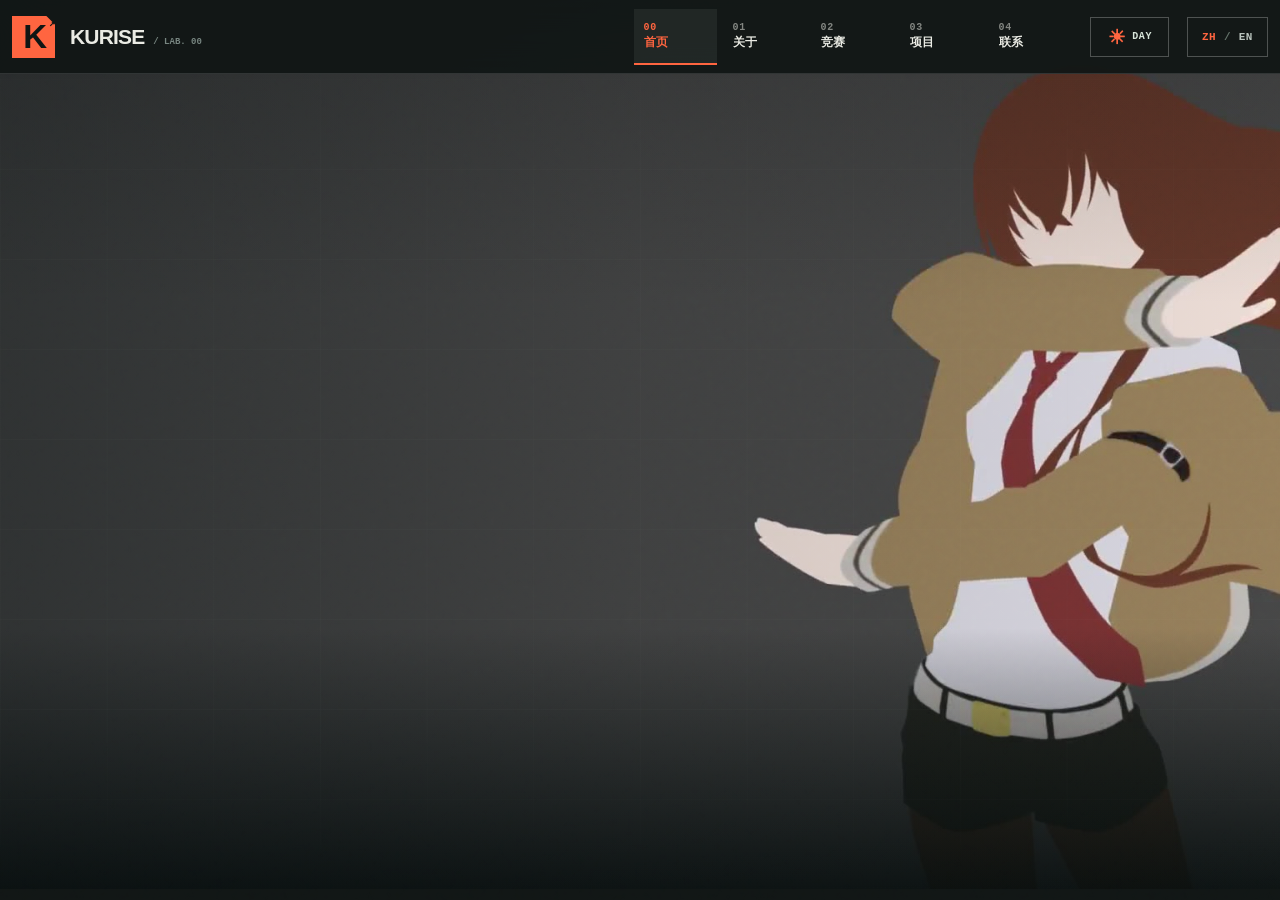
<file: index.html>
<!DOCTYPE html>

<html lang="zh-CN">
<head>
<meta charset="utf-8"/>
<meta content="width=device-width, initial-scale=1, viewport-fit=cover" name="viewport"/>
<meta content="#111615" name="theme-color"/>
<meta content="Kurise — an independent machine learning builder. Selected Kaggle challenges, experiments, and engineering projects." name="description"/>
<meta content="KURISE / Machine Learning &amp; Experiments" property="og:title"/>
<meta property="og:type" content="website"/>
<meta name="twitter:card" content="summary"/>
<meta content="Selected experiments, Kaggle challenges, and independent engineering work." property="og:description"/>
<title>KURISE — Research in Motion</title>
<style>/* Prevent a white frame during the loading.html → index.html handoff. */
html{background:#070b09} body{background:#070b09}
</style>

<link href="data:image/svg+xml,%3Csvg xmlns='http://www.w3.org/2000/svg' viewBox='0 0 64 64'%3E%3Crect width='64' height='64' fill='%23111615'/%3E%3Cpath d='M17 13v38m0-19 30-19m-30 19 31 19' stroke='%23ff6942' stroke-width='7' fill='none'/%3E%3C/svg%3E" rel="icon"/>


<link href="./css/original.css?v=14" rel="stylesheet"/><link href="./css/spa.css?v=14" rel="stylesheet"/><link href="./css/v5.css?v=14" rel="stylesheet"/><link href="./css/v6.css?v=14" rel="stylesheet"/><link href="./css/v7.css?v=14" rel="stylesheet"/><link href="./css/v8.css?v=14" rel="stylesheet"/><link href="./css/v9.css?v=14" rel="stylesheet"/>
<link rel="stylesheet" href="./css/v11.css?v=14"/>
<link rel="stylesheet" href="./css/v12.css?v=14"/><link rel="stylesheet" href="./css/v13.css?v=14"/><link rel="stylesheet" href="./css/v14.css?v=14"/>
<script>
try{document.documentElement.dataset.theme=localStorage.getItem("kurise-theme") === "light" ? "light" : "dark";}catch(e){document.documentElement.dataset.theme="dark";}
(function () {
  const params = new URLSearchParams(location.search);
  let seen = false;
  try { seen = sessionStorage.getItem('kurise-intro-seen-v5') === '1'; } catch(e) {}
  if (!params.has('entered') && !seen) {
    const requested = decodeURIComponent(location.hash.slice(1) || 'index');
    const dest = /^(index|about|competition|project|contact|research)$/.test(requested) ? requested : 'index';
    location.replace('./loading.html?dest=' + encodeURIComponent(dest));
  }
})();
</script></head>
<body class="spa-mode">


<div aria-hidden="true" class="cursor-craft"><div class="cursor-core"></div><div class="cursor-ring"></div></div>
<div aria-hidden="true" class="global-progress" id="globalProgress"></div>
<div aria-hidden="true" class="noise-layer"></div>
<header class="site-header" id="topbar">
<a aria-label="Kurise - home" class="mark magnetic" data-go="index" href="#index"><span class="mark-glyph">K<span>↗</span></span><span class="mark-word">KURISE <small>/ LAB. 00</small></span></a>
<div class="header-center"><i class="online-signal"></i><span data-i18n="headerMeta">INDEPENDENT RESEARCH / ML SYSTEMS</span></div>
<nav aria-label="Main navigation" class="header-links" id="mainNavigation">
<a class="nav-text magnetic" data-go="index" href="#index"><span>00</span><strong data-i18n="navHome">首页</strong></a>
<a class="nav-text magnetic" data-go="about" href="#about"><span>01</span><strong data-i18n="navAbout">关于</strong></a>
<a class="nav-text magnetic" data-go="competition" href="#competition"><span>02</span><strong data-i18n="navCompetition">竞赛</strong></a>
<a class="nav-text magnetic" data-go="project" href="#project"><span>03</span><strong data-i18n="navProjects">项目</strong></a>
<a class="nav-text magnetic" data-go="contact" href="#contact"><span>04</span><strong data-i18n="navContact">联系</strong></a>
</nav>
<button type="button" aria-label="切换黑夜/白天模式" aria-pressed="false" class="theme-toggle" id="themeToggle" title="Day / Night"><span id="themeSymbol">☀</span><span class="theme-text">DAY</span></button>
<button aria-label="Switch language" class="lang-btn magnetic" id="langToggle"><span id="langCurrent">ZH</span><span class="lang-divider">/</span><span id="langNext">EN</span></button>
<button aria-expanded="false" aria-label="Open navigation" class="mobile-toggle" id="mobileToggle"><span></span><span></span></button>
</header>
<nav aria-label="Mobile navigation" class="mobile-panel" id="mobilePanel">
<a data-go="index" href="#index"><span>00</span><span data-i18n="navHome">首页</span><b>↗</b></a>
<a data-go="about" href="#about"><span>01</span><span data-i18n="navAbout">关于</span><b>↗</b></a>
<a data-go="competition" href="#competition"><span>02</span><span data-i18n="navCompetition">竞赛</span><b>↗</b></a>
<a data-go="project" href="#project"><span>03</span><span data-i18n="navProjects">项目</span><b>↗</b></a>
<a data-go="contact" href="#contact"><span>04</span><span data-i18n="navContact">联系</span><b>↗</b></a>
</nav>


<div class="spa-viewport" id="spaViewport"><main aria-label="Main panels" class="spa-track" id="spaTrack">
<section class="hero section-sentinel spa-page hero-intro-pending" id="index" tabindex="-1">
<div class="hero-film" aria-hidden="true"><video id="heroFilm" autoplay loop muted playsinline preload="metadata" poster="./assets/hero-kurisu-poster.jpg?v=14"><source src="./assets/hero-kurisu.mp4?v=14" type="video/mp4"></video></div>
<div class="hero-film-shade" aria-hidden="true"></div>
<div class="hero-stencil" aria-hidden="true"><svg viewBox="0 0 1200 380" preserveAspectRatio="xMinYMid meet" xmlns="http://www.w3.org/2000/svg"><defs><mask id="heroCutMask" maskUnits="userSpaceOnUse" maskContentUnits="userSpaceOnUse" x="0" y="0" width="1200" height="380"><rect width="1200" height="380" fill="white"/><text x="-27" y="306" fill="black" font-family="Impact,Arial Black,Arial,sans-serif" font-size="350" font-weight="1000" letter-spacing="-16" textLength="1190" lengthAdjust="spacingAndGlyphs">KURISE</text></mask></defs><rect width="1200" height="380" fill="var(--stencil-ink)" mask="url(#heroCutMask)"/></svg><span class="stencil-top">K / LAB. 00 &nbsp; // &nbsp; WORLDLINE INTERFACE</span><span class="stencil-bottom">RESEARCH &nbsp; / &nbsp; IN MOTION</span></div>
<div aria-hidden="true" class="hero-coordinate co-a">08° / 4' / 596"<br/>FIELD RESEARCH</div>
<div aria-hidden="true" class="hero-coordinate co-b">MACHINE / LEARNING<br/>EXPERIMENT / DESIGN</div>
<div aria-hidden="true" class="hero-guides"><span></span><span></span><span></span><span></span></div>
<div class="hero-visual" id="heroVisual" aria-hidden="true"><canvas id="worldlineCanvas"></canvas><div class="radar-caption"><span>WORLDLINE / SIGNAL MAP</span><strong id="heroWorldline">--.------%</strong><span id="worldlineSignal">DIVERGENCE SYNCHRONIZED</span></div></div>
<div class="hero-inner container">
<div class="hero-small-head"><span class="tracking-code">K / 000 — PUBLIC RESEARCH FILE</span><span class="hero-status"><i class="online-signal"></i><span data-i18n="heroStatus">AVAILABLE FOR IDEAS &amp; COLLABORATION</span></span></div>
<div class="hero-main">
<div class="hero-eyebrow"><span class="mini-block"></span><span data-i18n="heroEyebrow">机器学习 · 智能系统 · 工程探索</span></div>
<h1 class="hero-title" aria-label="KURISE / RESEARCH IN MOTION"><span class="hero-title-fill" data-text="KURISE">KURISE</span><span class="hero-title-outline">RESEARCH <em>IN MOTION.</em></span></h1>
<div class="hero-subrow"><div class="hero-copy-stack"><p data-i18n="heroDesc">围绕机器学习与智能系统，不断提出问题、进行实验，并让想法在真实世界中运行。</p><div class="hero-origin" aria-label="Makise Kurisu"><span class="origin-name">Makis<em>e</em></span><span class="origin-cross" aria-hidden="true">+</span><span class="origin-name"><em>Kuris</em>u</span></div></div></div>
</div>
<div class="hero-end"><div class="small-column"><span class="mono">ACCESS / PUBLIC</span><strong>2026.11 — KURISE</strong></div><a aria-label="Replay worldline animation" class="hero-corner hero-replay" href="./loading.html?replay=1&amp;dest=index" id="replayBoot" title="Replay divergence meter">↻ [ --.------ % ]</a></div>
</div>
</section>
<section class="about section-sentinel light-section spa-page" id="about" tabindex="-1"><div class="chapter-photo chapter-photo-about" aria-hidden="true"></div><div class="chapter-photo-shade chapter-photo-shade-about" aria-hidden="true"></div>
<div class="container about-profile" id="aboutProfile">
<div class="section-cap"><span>01 / <span data-i18n="aboutCap">关于 · 操作员档案</span></span><span>PROFILE / OPEN RECORD</span></div>
<div class="about-grid">
<div class="about-mast reveal"><p class="section-tag">A. / <span data-i18n="aboutTag">一份关于探索的说明</span></p><h2><span data-i18n="aboutTitle1">好奇心，</span><br/><span class="title-indented" data-i18n="aboutTitle2">驱动实验。</span></h2><div class="about-annotation">EXPERIMENTS<br/>OVER<br/>ASSUMPTIONS.<span class="orange">↗</span></div></div>
<div class="about-copy reveal"><span class="small-index">[ ABOUT / KURISE ]</span><p class="lead" data-i18n="aboutLead">你好，我是 <strong>Kurise</strong>。我喜欢把复杂的问题拆解成可验证的假设，从数据和模型出发，再走向能够真正运行的系统。</p><p class="copy-secondary" data-i18n="aboutSecondary">机器学习、计算机视觉、自然语言处理、生物声学与智能体，是我不断探索的领域。</p><div class="about-signature"><span class="pulse-dot"></span><div><b data-i18n="aboutIdentity">Independent ML Builder</b><small>KURISE</small></div></div></div>
</div>
<div class="impact-strip reveal"><div class="impact-cell"><span>01 / GOLD</span><strong>01</strong><small data-i18n="goldMedal">金牌</small></div><div class="impact-cell"><span>02 / SILVER</span><strong>04</strong><small data-i18n="silverMedal">银牌</small></div><div class="impact-cell"><span>03 / BRONZE</span><strong>03</strong><small data-i18n="bronzeMedal">铜牌</small></div><div class="impact-cell accent-cell"><span>04 / KAGGLE</span><strong>631<sup>*</sup></strong><small data-i18n="highestRank">历史最高全球排名</small></div><div class="impact-label">DATA / 2025<br/>MASTER<br/><i>★</i></div></div>
<div class="section-footnote"><span>PUBLIC ARCHIVE</span></div>
</div>
<nav class="about-modes" aria-label="About subpages"><button class="about-mode is-active" type="button" data-about-tab="profile" aria-pressed="true">A / PROFILE</button><button class="about-mode" type="button" data-about-tab="research" aria-pressed="false">B / RESEARCH ↗</button></nav>
<section class="research section-sentinel light-section" id="research" aria-hidden="true">
<div class="container research-profile">
<div class="section-cap"><span>01.B / <span data-i18n="researchCap">研究兴趣</span></span><span>R&amp;D / ONGOING EXPLORATION</span></div>
<div class="about-grid research-grid">
  <div class="about-mast research-mast reveal">
    <p class="section-tag">B. / <span data-i18n="researchCap">研究兴趣</span></p>
    <h2><span data-i18n="researchTitle1">持续提出</span><br/><span class="title-indented" data-i18n="researchTitle2">更好的问题。</span></h2>
  </div>
  <div class="about-copy research-copy reveal">
    <span class="small-index">[ RESEARCH / KURISE ]</span>
    <p class="lead" data-i18n="researchIntro">我更在意一个方法为什么有效、它在复杂条件下是否稳健，以及能不能以更低成本真正落地。</p>
    <div class="about-signature"><span class="pulse-dot"></span><div><b>HYPOTHESIS / EXPERIMENT / ITERATION</b><small>KURISE · R&amp;D</small></div></div>
  </div>
</div>
<div class="research-focus-strip" id="researchList">
<article class="research-row is-open" data-index="0"><button aria-expanded="true"><span>01 / EFFICIENCY</span><strong data-i18n="researchItem2">轻量化学习与高效推理</strong><i>↗</i></button><div class="research-description"><p data-i18n="researchDesc2">关注知识蒸馏、模型压缩与推理优化，让模型不仅能够被训练，也能够在现实硬件限制下运行。</p></div></article>
<article class="research-row" data-index="1"><button aria-expanded="false"><span>02 / INTELLIGENCE</span><strong data-i18n="researchItem3">多模态理解与自主智能体</strong><i>↗</i></button><div class="research-description"><p data-i18n="researchDesc3">研究语言、视觉、声音与行动之间的联系，从信息理解走向工具使用和自动化工作流。</p></div></article>
</div>
<div class="section-footnote"><span>RESEARCH NOTES / OPEN</span></div>
</div>
</section></section>
<section class="competition-zone section-sentinel dark-section spa-page" id="competition" tabindex="-1"><div class="chapter-photo chapter-photo-competition" aria-hidden="true"></div><div class="chapter-photo-shade chapter-photo-shade-competition" aria-hidden="true"></div>
<div class="container">
<div class="section-cap cap-dark"><span>02 / <span data-i18n="competitionCap">竞赛档案</span></span><span>FIELD NOTES / VERIFIED CHALLENGES</span></div>
<div class="section-intro reveal"><div><p class="section-tag">KAGGLE / SELECTED CHALLENGES</p><h2 class="display-big"><span data-i18n="competitionTitle1">真实问题。</span><br/><span class="outline-title" data-i18n="competitionTitle2">不止分数。</span></h2></div><div class="intro-aside"><p data-i18n="competitionIntro">我通过竞赛来验证假设、学习新技术，并让想法在真实世界中运行。</p><span>08 RECORDS / 06 DOMAINS / 2025—26</span></div></div>
<div class="archive-controls reveal"><div aria-label="Filter challenges" class="filter-tabs" id="competitionFilters"><button aria-pressed="true" class="is-active" data-filter="all"><span data-i18n="allFilter">全部</span><b>08</b></button><button aria-pressed="false" data-filter="gold"><span data-i18n="goldFilter">金牌</span><b>01</b></button><button aria-pressed="false" data-filter="silver"><span data-i18n="silverFilter">银牌</span><b>04</b></button><button aria-pressed="false" data-filter="bronze"><span data-i18n="bronzeFilter">铜牌</span><b>03</b></button></div><div class="archive-arrows"><span id="archiveCount">01 / 08</span><button aria-label="Previous competition" class="magnetic" id="archivePrev">←</button><button aria-label="Next competition" class="magnetic" id="archiveNext">→</button></div></div>
</div>
<div aria-label="Competition full-screen slides; scroll up or down to browse, then continue to the next page" class="archive-viewport" id="archiveViewport" tabindex="0"><div class="archive-track" id="archiveTrack"></div></div>
<div class="container archive-bottom"><div class="archive-progress gallery-motion-line"><div id="archiveProgress"></div></div><a class="underline-link magnetic" href="https://www.kaggle.com/kurisew" rel="noopener noreferrer" target="_blank"><span data-i18n="viewKaggle">查看 Kaggle 主页</span> ↗</a></div>
</section>

<section class="projects section-sentinel dark-section spa-page" id="project" tabindex="-1">
<div class="chapter-photo chapter-photo-project" aria-hidden="true"></div><div class="chapter-photo-shade chapter-photo-shade-project" aria-hidden="true"></div>
<div class="container">
<div class="section-cap cap-dark"><span>03 / <span data-i18n="projectsCap">独立项目</span></span><span>BUILD / TEST / DEPLOY</span></div>
<div class="projects-heading reveal"><p class="section-tag">SYSTEMS / BEYOND THE LEADERBOARD</p><h2 class="display-big"><span data-i18n="projectsTitle1">从想法，</span><br/><span class="outline-title" data-i18n="projectsTitle2">到可运行。</span></h2><p data-i18n="projectsIntro">除了竞赛，我也喜欢构建完整的交互和服务，让技术变成可以被使用的系统。</p></div>
<div aria-label="Horizontal projects gallery" class="projects-horizontal" id="projectsHorizontal">
<div class="projects-pin" id="projectsPin">
<div class="projects-motion-meta"><span>03 / SYSTEMS EXHIBITION</span><span>EXHIBIT / K — 2026</span></div>
<div aria-label="Project slides. Swipe left or right or use arrow controls." class="cinema-window" id="cinemaWindow" tabindex="0">
<div class="cinema-track" id="projectsTrack">
<article class="cinema-panel panel-prologue">
<div class="cinema-grid"></div><div class="cinema-decoration huge-type">03</div>
<div class="panel-topline"><span>RHODES / DESIGN STUDY</span><span>PROJECT LOG // 001</span></div>
<div class="panel-main prologue-main"><div class="panel-copy"><div class="panel-kicker"><i></i> ARCHIVE / OPEN EXHIBITION</div><h3><span data-i18n="panelTitleA">IDEAS</span><br/><em data-i18n="panelTitleB">→ SYSTEMS.</em></h3><p data-i18n="panelIntro">以真实问题为起点，尝试将想法变成可以持续使用的系统。</p><div class="panel-line"><span>01 — 03</span></div></div><div aria-hidden="true" class="panel-art signal-art"><span class="signal-ring ring-a"></span><span class="signal-ring ring-b"></span><span class="signal-ring ring-c"></span><span class="signal-core">K</span><span class="signal-ray"></span><b>FIELD / 003</b></div></div>
<div class="panel-bottomline"><span>CONCEPT / SYSTEM</span><span>001 / OPEN</span></div>
</article>
<article class="cinema-panel panel-order">
<div class="cinema-grid"></div><div class="cinema-decoration order-ghost">SERVICE</div>
<div class="panel-topline"><span>PROJECT / P.01</span><span>REAL-WORLD ENGINEERING</span></div>
<div class="panel-main feature-main"><div class="panel-copy"><div class="panel-kicker"><i></i> OPERATIONS / SYSTEM DESIGN</div><h3>ORDERING<span class="cinema-period">.</span></h3><p class="panel-mini" data-i18n="projectLabel2">全栈产品工程</p><p data-i18n="projectText2">一个实际部署的点餐服务项目，涉及用户交互、业务流程、订单库存与后端系统的完整协作。</p><div class="panel-line"><span>GO / GIN</span><span>VUE 3 / MYSQL</span></div><span class="panel-buildtag" data-i18n="panelDeployed">已部署 · 产品工程</span></div><div aria-hidden="true" class="panel-art order-art"><div class="order-browser"><div class="order-browser-bar"><b></b><b></b><b></b><span>API / ORDER.MANAGER</span></div><div class="order-metric"><i>01</i><span>GATEWAY</span><strong>200</strong></div><div class="order-metric"><i>02</i><span>INVENTORY</span><strong>SYNC</strong></div><div class="order-metric"><i>03</i><span>QUEUE</span><strong>LIVE</strong></div><div class="order-footer">SYS. ONLINE <span>● ● ● ● ● ● ● ●</span></div></div><span class="order-stamp">OPERATING / NORMAL</span></div></div>
<div class="panel-bottomline"><span>FULL-STACK DELIVERY</span><span>002 / DEPLOY</span></div>
</article>
<article class="cinema-panel panel-epilogue">
<div class="cinema-grid"></div><div class="cinema-decoration huge-type">∞</div>
<div class="panel-topline"><span>KURISE / WORK IN PROGRESS</span><span>NO FINAL VERSION</span></div>
<div class="panel-main prologue-main"><div class="panel-copy"><div class="panel-kicker"><i></i> INFINITE ITERATION</div><h3><span data-i18n="panelFutureA">NEXT</span><br/><em data-i18n="panelFutureB">EXPERIMENT.</em></h3><p data-i18n="panelFutureText">探索不会在这里结束。新的问题、新的模型和新的系统，始终处于迭代之中。</p><div class="panel-line"><span>FILE / END</span><span>NEW IDEAS / WELCOME</span></div><a class="panel-action light-action" data-go="contact" data-i18n="panelConnect" href="#contact">开始交流 ↗</a></div><div aria-hidden="true" class="panel-art epilogue-art"><div class="epi-orbit"></div><div class="epi-core">↗</div></div></div>
<div class="panel-bottomline"><span>END / BEGINNING</span><span>003 / NEXT</span></div>
</article>
</div>
</div>
<div class="projects-motion-bottom"><span class="motion-numbers" id="projectsCounter">01 <i>/</i> 03</span><div class="motion-track gallery-motion-line"><div id="projectsProgress"></div></div><div aria-label="Exhibition progress" class="project-dots"><button aria-label="Panel 1" class="is-active" data-panel="0"></button><button aria-label="Panel 2" data-panel="1"></button><button aria-label="Panel 3" data-panel="2"></button></div><div class="projects-arrows"><button aria-label="Previous panel" class="project-step magnetic" id="projectsPrev" type="button">←</button><button aria-label="Next panel" class="project-step magnetic" id="projectsNext" type="button">→</button></div></div>
</div>
</div>
</div>
</section>
<section class="contact section-sentinel light-section spa-page" id="contact" tabindex="-1">
<div class="contact-film" aria-hidden="true"><video id="contactFilm" muted loop playsinline preload="none" poster="./assets/contact-poster.jpg?v=14"><source data-src="./assets/contact-background.mp4?v=14" type="video/mp4"></video></div>
<div class="contact-film-shade" aria-hidden="true"></div>
<div class="container">
<div class="section-cap"><span>04 / <span data-i18n="contactCap">连接与交流</span></span><span>COMMUNICATION / OPEN CHANNEL</span></div>
<div class="contact-main reveal"><div class="contact-pre"><i class="online-signal"></i><span data-i18n="contactOpen">欢迎讨论有意思的问题</span></div><h2><span data-i18n="contactTitle1">下一次</span><br/><span data-i18n="contactTitle2">思想碰撞。</span><span class="contact-star">✳</span></h2><p data-i18n="contactIntro">欢迎聊聊机器学习、竞赛、研究想法，或者正在构建的有趣项目。</p><a aria-label="Send email" class="email-large magnetic" href="mailto:s.t.m.kurise@gmail.com"><span data-i18n="sendEmail">发起一场对话</span><svg aria-hidden="true" viewbox="0 0 100 100"><circle cx="50" cy="50" r="46"></circle><path d="M31 68L68 31M38 31H68V61"></path></svg></a></div>
<div class="contact-grid"><a class="social-tile magnetic" href="https://www.kaggle.com/kurisew" rel="noopener noreferrer" target="_blank"><span>01</span><svg aria-label="Kaggle" class="social-brand" role="img" viewBox="0 0 24 24"><path d="M5.2 2.3h3.2v11l6.2-6.8h4.1l-6.6 7.3 7.1 8h-4.3l-6.5-7.5v7.5H5.2z" fill="currentColor"></path></svg><strong>KAGGLE</strong><i>↗</i></a><a class="social-tile magnetic" href="https://github.com/Kurise0" rel="noopener noreferrer" target="_blank"><span>02</span><svg aria-label="GitHub" class="social-brand" role="img" viewBox="0 0 24 24"><path d="M12 .9a11.1 11.1 0 0 0-3.5 21.63c.55.1.75-.24.75-.53v-1.93c-3.05.67-3.69-1.29-3.69-1.29-.5-1.27-1.22-1.6-1.22-1.6-.99-.68.07-.67.07-.67 1.1.08 1.68 1.13 1.68 1.13.98 1.67 2.57 1.19 3.2.91.1-.71.38-1.2.7-1.48-2.43-.28-4.98-1.22-4.98-5.47 0-1.2.43-2.19 1.13-2.96-.12-.28-.49-1.4.1-2.92 0 0 .92-.3 3.05 1.13a10.58 10.58 0 0 1 5.55 0c2.12-1.43 3.05-1.13 3.05-1.13.6 1.52.22 2.64.11 2.92.7.77 1.12 1.76 1.12 2.96 0 4.26-2.56 5.18-5 5.45.39.34.74 1.01.74 2.04V22c0 .3.19.64.76.53A11.1 11.1 0 0 0 12 .9Z" fill="currentColor"></path></svg><strong>GITHUB</strong><i>↗</i></a><a class="social-tile magnetic" href="https://x.com/KURISEW" rel="noopener noreferrer" target="_blank"><span>03</span><svg aria-label="X" class="social-brand" role="img" viewBox="0 0 24 24"><path d="M18.9 2H22l-6.78 7.75L23.2 22h-6.26l-4.9-7.45L5.53 22H2.4l7.25-8.29L1.92 2h6.41l4.43 6.76L18.9 2Zm-1.1 18h1.74L7.38 3.89H5.52L17.8 20Z" fill="currentColor"></path></svg><strong>X</strong><i>↗</i></a><a class="social-tile magnetic" href="https://www.linkedin.com/in/%E5%8A%9B%E7%AB%8B-%E9%BE%99-7b41a9367" rel="noopener noreferrer" target="_blank"><span>04</span><svg aria-label="LinkedIn" class="social-brand" role="img" viewBox="0 0 24 24"><path d="M20.45 2H3.55C2.7 2 2 2.67 2 3.51v16.98c0 .84.7 1.51 1.55 1.51h16.9c.85 0 1.55-.67 1.55-1.51V3.51c0-.84-.7-1.51-1.55-1.51ZM7.93 18.75H4.97V9.21h2.96v9.54ZM6.45 7.91a1.71 1.71 0 1 1 0-3.42 1.71 1.71 0 0 1 0 3.42Zm12.3 10.84h-2.96v-4.64c0-1.11-.02-2.53-1.54-2.53-1.55 0-1.79 1.21-1.79 2.45v4.72H9.5V9.21h2.84v1.3h.04c.4-.74 1.37-1.53 2.8-1.53 3 0 3.57 1.98 3.57 4.56v5.21Z" fill="currentColor"></path></svg><strong>LINKEDIN</strong><i>↗</i></a></div>
</div>
<footer class="footer"><div class="container footer-inner"><div><strong>KURISE<span>.</span></strong><small>RESEARCH IN MOTION / 2026</small></div><p data-i18n="footerCaption">好奇心永不离线。 · Everything is the choice of Steins;Gate.</p><button class="back-top" data-go="index">BACK TO TOP ↑</button></div></footer></section>
</main></div>


<noscript><div class="noscript-note">This site works without frameworks, but JavaScript is needed for the interactive gallery and language switch. / 请启用 JavaScript 体验交互和双语切换。</div></noscript>
<script defer="" src="./js/typography.js?v=14"></script><script defer="" src="./js/slide-reveal.js?v=14"></script><script defer="" src="./js/content.js?v=14"></script><script defer="" src="./js/projects.js?v=14"></script><script defer="" src="./js/flow-points.js?v=14"></script><script defer="" src="./js/copy-reveal.js?v=14"></script><script defer="" src="./js/router.js?v=14"></script><script defer="" src="./js/worldline.js?v=14"></script><script defer="" src="./js/theme.js?v=14"></script><script defer src="./js/contact-film.js?v=14"></script></body>
</html>
</file>
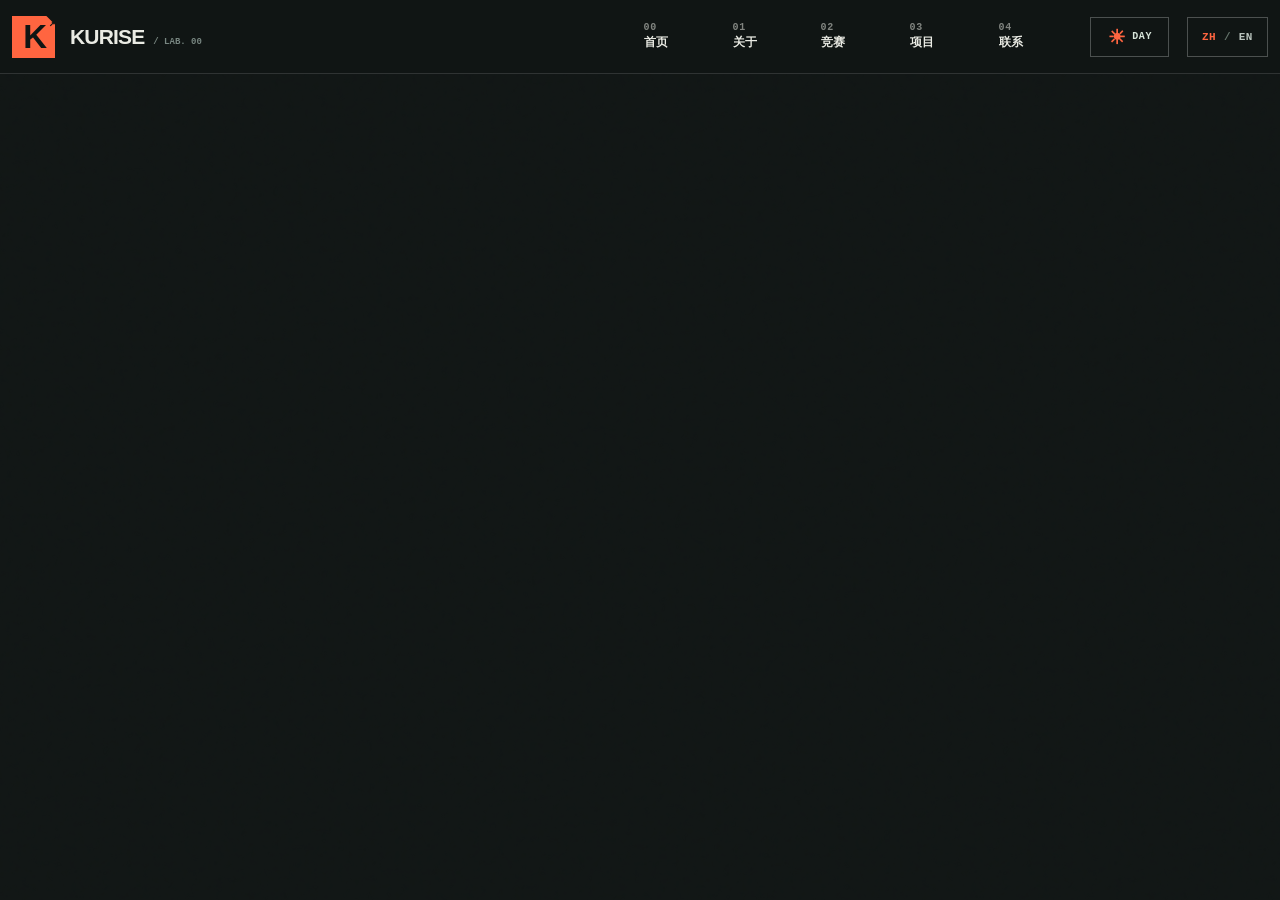
<file: loading.html>
<!doctype html>
<html lang="zh-CN">
<head>
<meta charset="utf-8">
<meta name="viewport" content="width=device-width,initial-scale=1,viewport-fit=cover">
<meta name="theme-color" content="#070b09">
<title>WORLD LINE DIVERGENCE // KURISE</title>
<style>
:root{color-scheme:dark;--ink:#e8ece5;--muted:#82958a;--signal:#ff905c;--signal-bright:#ffba79;--edge:#cadccc32;--bg:#070b09;--mono:Consolas,'SFMono-Regular','Liberation Mono',monospace;--display:'Bahnschrift Condensed','Arial Narrow',Impact,Arial,sans-serif}
*,*::before,*::after{box-sizing:border-box}
html,body{width:100%;min-height:100%;margin:0;overflow:hidden;background:var(--bg);color:var(--ink)}
body{height:100dvh;font-family:var(--mono)}button{font:inherit;cursor:pointer}
.scene{position:relative;isolation:isolate;display:grid;grid-template-rows:72px minmax(0,1fr) 71px;height:100%;min-height:380px;overflow:hidden;background:radial-gradient(ellipse 65% 60% at 50% 49%,#213028 0%,#0b1710 42%,#070b09 88%)}
.scene::before{content:'';position:absolute;inset:-10%;z-index:-2;pointer-events:none;background:radial-gradient(circle at 50% 48%,#ff905c0a 0 13%,transparent 52%);animation:ambient 4.6s ease-in-out infinite alternate}
.scene::after{content:'';position:absolute;inset:0;z-index:14;pointer-events:none;opacity:.1;background-image:url("data:image/svg+xml,%3Csvg xmlns='http://www.w3.org/2000/svg' viewBox='0 0 220 220'%3E%3Cfilter id='n'%3E%3CfeTurbulence type='fractalNoise' baseFrequency='.7' numOctaves='2' stitchTiles='stitch'/%3E%3C/filter%3E%3Crect width='100%25' height='100%25' filter='url(%23n)' opacity='.24'/%3E%3C/svg%3E")}
@keyframes ambient{to{transform:scale(1.18);opacity:.38}}
.scan-grid{position:absolute;z-index:-1;inset:0;pointer-events:none;background-image:linear-gradient(90deg,#c8e8d30d 1px,transparent 1px),linear-gradient(#c8e8d30d 1px,transparent 1px);background-size:clamp(55px,7.1vw,108px) clamp(55px,7.1vw,108px);mask-image:linear-gradient(to bottom,transparent,#000 18%,#000 82%,transparent)}
.scan-line{position:absolute;left:0;right:0;top:50%;height:1px;background:linear-gradient(90deg,transparent,#f5a16a36,transparent);pointer-events:none;z-index:-1}
.corner{position:absolute;width:23px;height:23px;border-color:#d3e9d455;z-index:3;pointer-events:none}.corner.a{top:98px;left:4vw;border-top:1px solid;border-left:1px solid}.corner.b{top:98px;right:4vw;border-top:1px solid;border-right:1px solid}.corner.c{bottom:99px;left:4vw;border-bottom:1px solid;border-left:1px solid}.corner.d{bottom:99px;right:4vw;border-bottom:1px solid;border-right:1px solid}
.topline,.bottomline{display:flex;align-items:center;justify-content:space-between;gap:18px;position:relative;z-index:4;padding:0 clamp(20px,4vw,72px);font-size:10px;font-weight:700;letter-spacing:.11em}
.topline{border-bottom:1px solid var(--edge)}.bottomline{border-top:1px solid var(--edge)}
.logo{font:900 22px var(--display);letter-spacing:-.06em;white-space:nowrap}.logo i{font-style:normal;color:var(--signal)}
.system-label,.footer-label{color:var(--muted)}.system-label b{display:inline-block;width:7px;height:7px;background:var(--signal);box-shadow:0 0 16px #ff905caa;margin-right:10px;vertical-align:1px;animation:alive 1s steps(2,end) infinite}
@keyframes alive{50%{opacity:.25}}
.main{position:relative;min-height:0;display:flex;flex-direction:column;justify-content:center;align-items:center;gap:0;padding:24px clamp(12px,4vw,72px);z-index:3}
.overline{width:min(1040px,100%);display:flex;align-items:center;justify-content:space-between;gap:12px;font-size:10px;font-weight:700;letter-spacing:.13em;color:var(--muted);padding-bottom:21px;border-bottom:1px solid #a9c5b249}.overline span:first-child{color:var(--signal)}
.stage{position:relative;width:min(1170px,100%);display:flex;flex-direction:column;align-items:center;text-align:center;padding:clamp(42px,8vh,88px) 0 clamp(34px,6.2vh,70px);transform-origin:50% 50%;will-change:transform,opacity,filter}
.kicker{font:900 clamp(20px,2.8vw,38px) var(--display);letter-spacing:.145em;text-transform:uppercase;margin:0;color:#dfe8dd;line-height:1.05}.kicker strong{font-weight:900;color:var(--signal)}
.kicker-sub{font-size:10px;letter-spacing:.34em;color:#839a8b;margin-top:13px}
.number-frame{width:100%;position:relative;display:flex;justify-content:center;align-items:center;margin:clamp(23px,4.3vh,53px) 0 17px}
.number-frame::before,.number-frame::after{content:'';position:absolute;top:50%;width:clamp(13px,3vw,42px);height:1px;background:#efaf8368}.number-frame::before{left:0}.number-frame::after{right:0}
.number{display:flex;align-items:flex-end;justify-content:center;white-space:nowrap;color:var(--signal);font:400 clamp(47px,11.6vw,168px)/1 var(--mono);letter-spacing:-.105em;text-shadow:0 0 13px #e9693149,0 0 75px #f078392b;font-variant-numeric:tabular-nums;transition:color .22s,text-shadow .22s}
.number-value{display:inline-block;width:9ch;min-width:9ch;text-align:right;font-variant-numeric:tabular-nums;will-change:transform}.percent-sign{font-size:.24em;align-self:flex-end;line-height:1.65;margin-left:.05em;letter-spacing:0}
.number::selection{background:var(--signal);color:#121914}
.number-signal{height:2px;background:linear-gradient(90deg,transparent,#e79259 32%,#ffe3a6 50%,#e79259 70%,transparent);width:min(75%,820px);opacity:.35;transform-origin:center;transition:opacity .3s,width .3s,filter .3s}
.readout{width:min(1040px,100%);display:flex;justify-content:space-between;gap:14px;font-size:10px;letter-spacing:.09em;font-weight:700;color:#9bad9d}.readout strong{font-weight:700;color:var(--signal)}
.progress-track{width:min(1040px,100%);height:2px;background:#2d3d33;margin:17px 0 25px;position:relative;overflow:hidden}.progress-fill{height:100%;width:0;background:var(--signal);box-shadow:0 0 14px #ffa777;transition:width .16s linear}
.footnote{width:min(1040px,100%);display:flex;justify-content:space-between;gap:14px;border-top:1px solid #a9c5b249;padding-top:23px;font-size:10px;letter-spacing:.1em;color:#81978a}.footnote span:last-child{color:#d7e4d7;text-align:right}
.skip{padding:13px 18px;border:1px solid #f78f5d9c;background:transparent;color:var(--signal);font-size:10px;font-weight:800;letter-spacing:.09em;transition:background .25s,color .25s,transform .25s;white-space:nowrap}.skip:hover,.skip:focus-visible{background:var(--signal);color:#101715;transform:translateY(-2px);outline:none}.skip:disabled{opacity:.35;cursor:default;transform:none}
.scene.is-locked .number{color:var(--signal-bright);text-shadow:0 0 15px #ffc17baf,0 0 100px #f78a52a3}.scene.is-locked .number-signal{width:95%;opacity:1;filter:drop-shadow(0 0 10px #ff9e6a)}
.scene.is-exiting .stage{animation:number-exit .72s cubic-bezier(.2,.75,.36,1) both}.scene.is-exiting .topline,.scene.is-exiting .bottomline,.scene.is-exiting .corner,.scene.is-exiting .overline,.scene.is-exiting .footnote,.scene.is-exiting .readout,.scene.is-exiting .progress-track{animation:quiet-exit .38s ease-out both}
.scene.is-exiting::before{animation:none}
@keyframes number-exit{0%{transform:scale(1);opacity:1;filter:blur(0)}27%{transform:scale(1.05);opacity:1;filter:blur(0)}100%{transform:scale(2.4);opacity:0;filter:blur(24px)}}
@keyframes quiet-exit{to{opacity:0}}
@media(max-width:720px){.scene{grid-template-rows:62px minmax(0,1fr) 78px}.topline,.bottomline{padding:0 18px}.system-label{font-size:0}.system-label b{margin:0}.footer-label{max-width:48%;line-height:1.5;font-size:8px}.main{padding:10px 15px}.overline,.readout,.footnote{font-size:8px}.overline{padding-bottom:16px}.stage{padding:48px 0 45px}.kicker{font-size:clamp(18px,5vw,30px);letter-spacing:.07em}.kicker-sub{font-size:8px;letter-spacing:.14em}.number{font-size:clamp(40px,10.3vw,78px);letter-spacing:-.11em}.number-value{min-width:9ch;width:9ch}.percent-sign{margin-left:.02em}.footnote{line-height:1.5}.corner.a,.corner.b{top:82px}.corner.c,.corner.d{bottom:97px}}
@media(max-height:540px){.scene{grid-template-rows:48px minmax(0,1fr) 48px;min-height:0}.stage{padding:16px 0}.kicker-sub{display:none}.number-frame{margin:17px 0 10px}.number{font-size:clamp(40px,9vw,90px)}.overline{padding-bottom:9px}.footnote{padding-top:8px}.progress-track{margin:9px 0 10px}.skip{padding:9px 12px}.corner{display:none}}
@media(prefers-reduced-motion:reduce){.scene::before,.system-label b{animation:none}.stage,.topline,.bottomline,.corner,.overline,.footnote,.readout,.progress-track{animation-duration:.15s!important}.scene.is-exiting .stage{animation:number-exit-reduced .25s ease-in both}@keyframes number-exit-reduced{to{opacity:0;transform:scale(1.07)}}}

/* v10 / CRT meter inspired by the supplied personal intro, but using KURISE's colors. */
.crt-screen{position:absolute;inset:0;z-index:10;pointer-events:none;opacity:.38;
 background:repeating-linear-gradient(0deg,rgba(202,92,48,.095) 0 1px,transparent 1px 5px);
 animation:crt-scan 8s linear infinite}
.crt-glow{position:absolute;inset:0;z-index:11;pointer-events:none;
 box-shadow:inset 0 0 120px rgba(210,67,25,.18),inset 0 0 210px rgba(0,0,0,.55)}
.flash-burst{position:absolute;inset:0;z-index:12;pointer-events:none;opacity:0;
 background:radial-gradient(ellipse at center,rgba(255,150,78,.54),rgba(240,65,29,.16) 37%,transparent 76%)}
.scene:not(.is-locked) .number{filter:blur(.65px);animation:crt-number 80ms steps(2,end) infinite}
.scene.is-locked .number{filter:none;animation:none;color:#ffc482;
 text-shadow:0 0 18px rgba(255,197,122,.82),0 0 72px rgba(237,89,27,.48)}
.scene.is-exiting .stage{animation:worldline-zoom-out .66s cubic-bezier(.16,.9,.48,1) both!important}
.scene.is-exiting .flash-burst{animation:worldline-flash .57s ease-out both}
.scene.is-exiting .crt-screen{opacity:.15}
@keyframes crt-scan{to{background-position:0 24px}}
@keyframes crt-number{50%{opacity:.88}}
@keyframes worldline-zoom-out{0%{transform:scale(1);filter:blur(0);opacity:1}35%{transform:scale(1.38);filter:blur(2px);opacity:1}100%{transform:scale(3.15);filter:blur(20px);opacity:0}}
@keyframes worldline-flash{0%,100%{opacity:0}18%{opacity:.8}38%{opacity:.24}}
@media(prefers-reduced-motion:reduce){.crt-screen,.scene:not(.is-locked) .number{animation:none}.scene.is-exiting .stage{animation:worldline-simple-exit .23s ease-in both!important}.scene.is-exiting .flash-burst{animation:none}
 @keyframes worldline-simple-exit{to{opacity:0;transform:scale(1.07)}}}
@media (max-width:600px){.crt-screen{opacity:.24}.crt-glow{box-shadow:inset 0 0 70px rgba(210,67,25,.13)}}
</style>
</head>
<body>
<div class="scene" id="scene" role="group" aria-label="World line divergence loading animation">
  <div class="crt-screen" aria-hidden="true"></div><div class="crt-glow" aria-hidden="true"></div><div class="flash-burst" aria-hidden="true"></div>
  <div class="scan-grid" aria-hidden="true"></div><div class="scan-line" aria-hidden="true"></div>
  <span class="corner a" aria-hidden="true"></span><span class="corner b" aria-hidden="true"></span><span class="corner c" aria-hidden="true"></span><span class="corner d" aria-hidden="true"></span>
  <header class="topline"><div class="logo">KURISE<i> // </i>LAB.</div><div class="system-label"><b></b>WORLD LINE OBSERVATION SYSTEM / INITIALIZING</div></header>
  <main class="main">
    <div class="overline"><span>FUTURE GADGET / #001</span><span id="systemStatus">OBSERVING WORLD LINES</span></div>
    <div class="stage" id="stage">
      <h1 class="kicker">DIVERGENCE <strong>METER</strong></h1>
      <div class="kicker-sub">世界线变动率 / WORLD LINE DIVERGENCE</div>
      <div class="number-frame"><div class="number" aria-label="World line divergence meter"><span class="number-value" id="digits" aria-hidden="true">0.000000</span><span class="percent-sign">%</span></div></div>
      <div class="number-signal" aria-hidden="true"></div>
    </div>
    <div class="readout"><strong id="signalStatus">READING STEINER / SCANNING …</strong><span id="elapsedStatus">ACQUISITION / 00:00</span></div>
    <div class="progress-track" aria-hidden="true"><div class="progress-fill" id="progressFill"></div></div>
    <div class="footnote"><span id="resourceStatus">SYSTEM / INITIALIZING</span><span id="worldlineStatus">TARGET WORLD LINE / UNCONFIRMED</span></div>
  </main>
  <footer class="bottomline"><span class="footer-label">THIS IS THE CHOICE OF STEINS;GATE / KURISE</span><button class="skip" id="skip" type="button">SKIP / ENTER ↗</button></footer>
</div>
<script>
/* KURISE V10 / WORLD LINE ACQUISITION
 * Uses the supplied intro's full-number scrambling and CRT -> zoom/flash rhythm.
 * Preserves the requested random [-1,7) six-decimal value, never a fixed target.
 * Minimum 300ms, then wait for the actual homepage critical resources.
 */
(()=>{'use strict';
 const OPT={MIN_MS:300,CHANGE_MS:32,LOCK_PAUSE_MS:120,ZOOM_MS:660,MAX_WAIT_MS:9000};
 const CRITICAL=[
  './index.html',
  './css/original.css?v=14','./css/spa.css?v=14','./css/v5.css?v=14','./css/v6.css?v=14',
  './css/v7.css?v=14','./css/v8.css?v=14','./css/v9.css?v=14','./css/v11.css?v=14','./css/v12.css?v=14','./css/v13.css?v=14','./css/v14.css?v=14',
  './js/typography.js?v=14','./js/slide-reveal.js?v=14','./js/content.js?v=14',
  './js/projects.js?v=14','./js/flow-points.js?v=14','./js/copy-reveal.js?v=14','./js/router.js?v=14',
  './js/worldline.js?v=14','./js/theme.js?v=14','./js/contact-film.js?v=14'
 ];
 const $=id=>document.getElementById(id),scene=$('scene'),digits=$('digits'),signal=$('signalStatus'),
  elapsed=$('elapsedStatus'),resources=$('resourceStatus'),line=$('progressFill'),
  state=$('systemStatus'),worldline=$('worldlineStatus'),skip=$('skip');
 const params=new URLSearchParams(location.search);
 const requested=params.get('dest')||'index';
 const dest=/^(index|about|competition|project|contact|research)$/.test(requested)?requested:'index';
 const reduce=matchMedia('(prefers-reduced-motion: reduce)').matches;
 const born=performance.now();
 let total=0,settled=0,failures=0,phase='scanning',previous='',final='',navigated=false;
 let scrambleTicker,progressTicker;
 let firstVideo=null;
 function randomUnit(){
  const c=(typeof crypto!=='undefined'?crypto:null);
  if(c&&typeof c.getRandomValues==='function'){
   const buf=new Uint32Array(1);c.getRandomValues(buf);return buf[0]/4294967296;
  }
  return Math.random();
 }
 function fresh(){
  let output;
  do{output=((Math.floor(randomUnit()*8000000)-1000000)/1000000).toFixed(6)}while(output===previous);
  previous=output;
  return output;
 }
 // Immediately begin changing the *entire* number; no positional locks.
 function scramble(){if(phase==='scanning')digits.textContent=fresh()}
 scramble();scrambleTicker=setInterval(scramble,OPT.CHANGE_MS);
 function track(promise){
  total++;
  Promise.resolve(promise).then(()=>{settled++},()=>{settled++;failures++});
 }
 function cached(url){
  return fetch(url,{cache:'force-cache'}).then(async r=>{
   if(!r.ok)throw Error(r.status+' '+url);
   await r.arrayBuffer();
  });
 }
 // Chromium/Firefox prohibit fetch(file://); do not hold the loader on a false failure.
 if(/^https?:$/.test(location.protocol))CRITICAL.forEach(f=>track(cached(f)));
 track(new Promise((resolve,reject)=>{
  const image=new Image();let ended=false;
  const deadline=setTimeout(()=>finish(false),4500);
  function finish(ok){if(ended)return;ended=true;clearTimeout(deadline);ok?resolve():reject(Error('poster unavailable'))}
  image.onload=()=>finish(true);image.onerror=()=>finish(false);
  image.src='./assets/hero-kurisu-poster.jpg?v=14';
  if(image.complete&&image.naturalWidth)finish(true);
 }));
 track(new Promise((resolve,reject)=>{
  const film=document.createElement('video');firstVideo=film;
  film.preload='auto';film.muted=true;film.playsInline=true;
  let ended=false;
  const deadline=setTimeout(()=>finish(false),6000);
  function finish(ok){if(ended)return;ended=true;clearTimeout(deadline);
   film.removeAttribute('src');try{film.load()}catch(e){};firstVideo=null;
   ok?resolve():reject(Error('video first frame unavailable'));
  }
  film.addEventListener('loadeddata',()=>finish(true),{once:true});
  film.addEventListener('error',()=>finish(false),{once:true});
  film.src='./assets/hero-kurisu.mp4?v=14';
  try{film.load()}catch(e){finish(false)}
 }));
 function formatTime(ms){const s=Math.floor(ms/1000);return String(Math.floor(s/60)).padStart(2,'0')+':'+String(s%60).padStart(2,'0')}
 function paintProgress(){
  if(phase!=='scanning')return;
  const elapsedMs=performance.now()-born,minFraction=Math.min(1,elapsedMs/OPT.MIN_MS);
  const ratio=total?settled/total:1;
  const pct=Math.min(99,Math.round((ratio*.92+minFraction*.08)*100));
  elapsed.textContent='ACQUISITION / '+formatTime(elapsedMs);
  line.style.width=pct+'%';
  resources.textContent='HOMEPAGE / '+settled+' OF '+total+' READY'+(failures?' · '+failures+' FAILED':'');
  state.textContent=settled>=total?'SIGNAL ACQUIRED':'INITIALIZING MAIN PAGE';
  signal.textContent='WORLD LINE / '+String(pct).padStart(2,'0')+'% LOADED';
  if(elapsedMs>=OPT.MIN_MS&&(settled>=total||elapsedMs>=OPT.MAX_WAIT_MS))lock();
 }
 function stop(){clearInterval(scrambleTicker);clearInterval(progressTicker)}
 function fieldName(n){
  if(n<0)return 'OMEGA / Ω';
  if(n<1)return 'ALPHA / α';
  if(n<2)return 'BETA / β';
  if(n<3)return 'GAMMA / γ';
  if(n<4)return 'DELTA / δ';
  if(n<5)return 'EPSILON / ε';
  return 'UNREGISTERED';
 }
 function lock(){
  if(phase!=='scanning')return;
  phase='locked';stop();
  final=fresh();digits.textContent=final;
  scene.classList.add('is-locked');
  state.textContent='WORLD LINE CONFIRMED';
  signal.textContent='DIVERGENCE CONFIRMED / '+final+'%';
  resources.textContent=failures?'NETWORK DEGRADED / CONTINUE':'HOMEPAGE / PREPARED';
  worldline.textContent='WORLD LINE / '+fieldName(Number(final))+' / '+final+'%';
  line.style.width='100%';skip.disabled=true;
  setTimeout(()=>{
   scene.classList.add('is-exiting');
   setTimeout(navigate,reduce?230:OPT.ZOOM_MS);
  },OPT.LOCK_PAUSE_MS);
 }
 function navigate(){
  if(navigated)return;navigated=true;
  try{sessionStorage.setItem('kurise-intro-seen-v5','1');
      sessionStorage.setItem('kurise-last-worldline',final);
      sessionStorage.setItem('kurise-last-worldline-field',fieldName(Number(final)))}catch(e){}
  location.replace('./index.html?entered=1#'+encodeURIComponent(dest));
 }
 // Manual skip skips the waiting phase, but keeps the full random lock and exit.
 function skipIntro(){
  const remain=OPT.MIN_MS-(performance.now()-born);
  if(remain>0)setTimeout(lock,remain);else lock();
 }
 skip.addEventListener('click',skipIntro);
 document.addEventListener('keydown',e=>{if(e.key==='Escape')skipIntro()});
 progressTicker=setInterval(paintProgress,24);paintProgress();
 // Expose progress for optional future asset dependencies without artificial delays.
 window.KuriseLoader={
  waitUntil:track,forceEnter:skipIntro,
  get progress(){return{settled,total,failures,elapsed:performance.now()-born,locked:phase!=='scanning'}}
 };
})();
</script>
</body>
</html>
</file>
<file: css/original.css>
:root{--dark:#111615;--dark2:#1b2120;--paper:#eaebe4;--paper2:#dfe1da;--ink:#151b19;--orange:#ff6540;--pale:#a1aaa5;--mono:ui-monospace,SFMono-Regular,Consolas,'Liberation Mono',monospace;--sans:Inter,'Arial',"Noto Sans SC","Microsoft Yahei",sans-serif;--display:'Arial Narrow','Bahnschrift Condensed',Impact,'Roboto Condensed','Arial',sans-serif;--gutter:clamp(24px,6.3vw,104px);--header-h:74px}
*,*::before,*::after{box-sizing:border-box}html{scroll-behavior:smooth;scroll-padding-top:74px}body{margin:0;background:var(--dark);color:var(--paper);font-family:var(--sans);overflow-x:hidden;min-width:320px}body.menu-open{overflow:hidden}button,a{cursor:pointer;-webkit-tap-highlight-color:transparent}button{font:inherit;border:0;background:none;color:inherit}a{color:inherit;text-decoration:none}a:focus-visible,button:focus-visible,.archive-viewport:focus-visible{outline:2px solid var(--orange);outline-offset:4px}::selection{background:var(--orange);color:#111615}svg{display:block}h1,h2,h3,p{margin-top:0}.container{max-width:1600px;margin:0 auto;padding:0 var(--gutter)}.mono,.section-cap,.section-tag{font-family:var(--mono)}.orange{color:var(--orange)}.dark-section{background:var(--dark);color:var(--paper)}.light-section{background:var(--paper);color:var(--ink)}.section-sentinel{position:relative;scroll-margin-top:74px}.noise-layer{position:fixed;inset:0;z-index:75;pointer-events:none;opacity:.13;mix-blend-mode:overlay;background-image:url("data:image/svg+xml,%3Csvg viewBox='0 0 160 160' xmlns='http://www.w3.org/2000/svg'%3E%3Cfilter id='n'%3E%3CfeTurbulence type='fractalNoise' baseFrequency='.7' numOctaves='2' stitchTiles='stitch'/%3E%3C/filter%3E%3Crect width='100%25' height='100%25' filter='url(%23n)' opacity='.32'/%3E%3C/svg%3E")}.global-progress{height:3px;width:0;position:fixed;top:0;left:0;background:var(--orange);z-index:120;box-shadow:0 0 15px #ff654088;pointer-events:none}.reveal{opacity:0;transform:translateY(52px);transition:opacity .9s cubic-bezier(.18,.72,.18,1),transform .9s cubic-bezier(.18,.72,.18,1)}.reveal.is-visible{opacity:1;transform:translateY(0)}
/* Opening / navigation: angled shutter masks, no network dependencies */
.entry-split{position:fixed;inset:0;z-index:160;pointer-events:none;overflow:hidden;animation:opening-layer 1.2s forwards}.entry-top,.entry-bottom{position:absolute;inset:0;background:var(--orange)}.entry-top{clip-path:polygon(0 0,100% 0,100% 51%,0 51%);animation:entry-upper 1s .34s cubic-bezier(.76,0,.2,1) both}.entry-bottom{clip-path:polygon(0 49%,100% 49%,100% 100%,0 100%);background:#e9eae2;animation:entry-lower 1s .34s cubic-bezier(.76,0,.2,1) both}.entry-brand{position:absolute;top:50%;left:50%;transform:translate(-50%,-50%);color:var(--dark);font:900 clamp(34px,6vw,86px)/1 var(--display);white-space:nowrap;letter-spacing:-.07em;animation:entry-label 1.1s .15s forwards}.entry-brand span{font:700 11px var(--mono);vertical-align:middle;letter-spacing:.16em;margin-left:12px}.transition-wipe{position:fixed;inset:-4% -10%;background:var(--orange);clip-path:polygon(0 0,100% 0,100% 100%,0 100%);transform:translateX(-120%) skewX(-10deg);z-index:155;pointer-events:none;will-change:transform}.transition-wipe.is-running{animation:page-wipe .73s cubic-bezier(.65,0,.33,1)}@keyframes entry-upper{to{transform:translateY(-104%)}}@keyframes entry-lower{to{transform:translateY(104%)}}@keyframes entry-label{0%,38%{opacity:1}72%,100%{opacity:0}}@keyframes opening-layer{99%{visibility:visible}100%{visibility:hidden}}@keyframes page-wipe{0%{transform:translateX(-120%) skewX(-10deg)}40%{transform:translateX(-2%) skewX(-10deg)}58%{transform:translateX(1%) skewX(-10deg)}100%{transform:translateX(120%) skewX(-10deg)}}
/* spring follower / magnetic targets */
.cursor-craft{position:fixed;left:0;top:0;width:0;height:0;z-index:140;pointer-events:none;opacity:0;transition:opacity .2s}.cursor-craft.is-visible{opacity:1}.cursor-core{position:absolute;width:5px;height:5px;border-radius:50%;background:var(--orange);transform:translate(-50%,-50%)}.cursor-ring{position:absolute;width:34px;height:34px;border-radius:50%;border:1px solid var(--orange);transform:translate(-50%,-50%);transition:width .28s,height .28s,background .28s,border .28s}.cursor-craft.is-hover .cursor-ring{width:66px;height:66px;background:#ff65401c;border-color:#ff6540c9}.cursor-craft.is-pressed .cursor-ring{width:24px;height:24px}.magnetic{will-change:transform}
/* Navigation */
.site-header{height:var(--header-h);position:fixed;left:0;top:0;right:0;display:flex;align-items:center;gap:26px;z-index:100;background:#111615ed;backdrop-filter:blur(19px);border-bottom:1px solid #ffffff21;padding:0 clamp(20px,3.2vw,52px)}.mark{display:flex;align-items:center;gap:15px;flex:none}.mark-glyph{width:43px;height:42px;background:var(--orange);display:grid;place-items:center;color:#101514;font:900 33px/.8 var(--display);letter-spacing:-.1em;clip-path:polygon(0 0,80% 0,100% 20%,100% 100%,0 100%);position:relative}.mark-glyph>span{position:absolute;top:1px;right:3px;font:700 10px var(--mono)}.mark-word{font-size:21px;font-weight:900;letter-spacing:-.04em;white-space:nowrap}.mark-word small{font:600 9px var(--mono);letter-spacing:0;color:#788681;margin-left:4px}.header-center{margin-right:auto;font:600 10px var(--mono);letter-spacing:.09em;color:#8e9a93;display:flex;align-items:center;gap:12px}.online-signal{display:inline-block;width:7px;height:7px;border-radius:50%;background:var(--orange);box-shadow:0 0 0 5px #ff65401c,0 0 18px #ff654050;animation:signal-pulse 2.9s ease-in-out infinite;flex:none}@keyframes signal-pulse{50%{box-shadow:0 0 0 9px transparent,0 0 14px #ff6540}}.header-links{display:flex;align-items:center;gap:clamp(14px,2.2vw,35px)}.nav-text{font:700 11px var(--mono);letter-spacing:.04em;white-space:nowrap;color:#d7ddd7;transition:color .2s}.nav-text:hover{color:var(--orange)}.nav-text span{color:#63716a;font-size:9px;margin-right:4px}.lang-btn{height:40px;padding:0 14px;border:1px solid #ffffff40;font:700 11px var(--mono);letter-spacing:.03em;display:flex;align-items:center;gap:8px;white-space:nowrap}.lang-btn #langCurrent{color:var(--orange)}.lang-divider{color:#66756c}.lang-btn #langNext{color:#b9c3bd}.mobile-toggle{display:none;width:42px;height:40px;border:1px solid #ffffff40;align-items:center;flex-direction:column;justify-content:center;gap:5px}.mobile-toggle span{width:18px;height:2px;background:var(--paper);transition:transform .25s}.menu-open .mobile-toggle span:first-child{transform:translateY(3.5px) rotate(45deg)}.menu-open .mobile-toggle span:last-child{transform:translateY(-3.5px) rotate(-45deg)}.mobile-panel{position:fixed;inset:var(--header-h) 0 0;background:#111615;z-index:95;padding:24px var(--gutter);display:none;flex-direction:column;transform:translateY(-120%);transition:transform .45s}.mobile-panel a{border-bottom:1px solid #ffffff27;display:grid;grid-template-columns:35px 1fr 22px;align-items:center;padding:19px 0;font-size:24px;font-weight:800}.mobile-panel a span:first-child{color:var(--orange);font:600 11px var(--mono)}.mobile-panel a b{font-size:22px;color:var(--orange)}.menu-open .mobile-panel{transform:translateY(0)}
.chapter-rail{position:fixed;right:16px;top:50%;transform:translate(23px,-44%);z-index:99;display:flex;flex-direction:column;align-items:flex-end;gap:8px;opacity:0;pointer-events:none;transition:opacity .45s,transform .45s}.chapter-rail.is-visible{opacity:1;transform:translate(0,-44%);pointer-events:auto}.rail-heading{font:600 9px var(--mono);letter-spacing:.14em;color:#82938b;margin-bottom:9px;background:#141a19ed;padding:8px}.rail-heading span{color:var(--orange)}.rail-point{min-width:99px;display:flex;align-items:center;justify-content:flex-end;gap:8px;padding:8px 12px;background:#171d1cf2;border:1px solid #ffffff26;color:#9caaa2;text-align:right;transition:background .2s,color .2s,border .2s;font:700 9px var(--mono);letter-spacing:.04em}.rail-point i{font:700 9px var(--mono);color:#687770}.rail-point.is-active{color:var(--dark);background:var(--orange);border-color:var(--orange)}.rail-point.is-active i{color:var(--dark)}.rail-point:hover:not(.is-active){border-color:var(--orange);color:#fff}.rail-track{width:2px;height:38px;background:#ffffff4d;position:relative;right:14px;margin:6px 0}.rail-track>div{height:0;background:var(--orange);width:100%;transition:height .2s}.rail-top{border:1px solid #ffffff30;background:#171d1cf2;color:var(--orange);width:33px;height:33px;text-align:center;display:grid;place-items:center;font-size:17px;margin-right:0}
/* common editorial headers */
.section-cap{font-size:10px;font-weight:700;letter-spacing:.08em;display:flex;align-items:center;justify-content:space-between;gap:20px;padding-top:34px;border-top:1px solid #171e1d57}.section-cap>span:first-child{color:#495551}.section-cap>span:last-child{color:#88918c;text-align:right;font-size:9px}.section-cap.cap-dark{border-top-color:#ffffff39}.section-cap.cap-dark>span:first-child{color:#e8eee9}.section-cap.cap-dark>span:last-child{color:#86948d}.section-tag{font-size:11px;letter-spacing:.09em;font-weight:700;color:var(--orange);margin:0 0 30px}.display-big{font:900 clamp(60px,8.8vw,149px)/.98 var(--display);letter-spacing:-.057em;text-transform:uppercase;margin:0}.outline-title{-webkit-text-stroke:1px #a6b4ac;color:transparent}.stroke-dark{-webkit-text-stroke:1px #1e2925;color:transparent}
/* hero */
.hero{min-height:770px;height:100svh;max-height:1120px;background:radial-gradient(ellipse 62% 87% at 84% 58%,#2d3631 0%,#191f1d 47%,#111615 92%);overflow:hidden;isolation:isolate}.hero:before{content:'';position:absolute;inset:0;background-image:linear-gradient(to right,#b4c7ba13 1px,transparent 1px),linear-gradient(to bottom,#b4c7ba14 1px,transparent 1px);background-size:calc(100% / 12) 100%,100% 10%;mask-image:linear-gradient(to bottom,transparent 4%,black 22%,black 82%,transparent 100%);pointer-events:none}.hero:after{content:'';position:absolute;top:28%;left:0;width:6%;height:4px;background:var(--orange);box-shadow:5px 0 40px #ff654064}.hero-inner{position:relative;height:100%;display:flex;flex-direction:column;padding-top:var(--header-h);z-index:2}.hero-guides{position:absolute;inset:0;z-index:1;pointer-events:none}.hero-guides span{position:absolute;width:11px;height:11px;border-left:1px solid #b1c1b5aa;border-top:1px solid #b1c1b5aa}.hero-guides span:nth-child(1){top:25%;left:27%}.hero-guides span:nth-child(2){top:17%;right:18%;transform:rotate(90deg)}.hero-guides span:nth-child(3){bottom:12%;left:21%;transform:rotate(180deg)}.hero-guides span:nth-child(4){right:8%;bottom:17%;transform:rotate(270deg)}.hero-coordinate{position:absolute;font:700 10px/1.7 var(--mono);letter-spacing:.09em;color:#728479;z-index:2}.co-a{right:5%;top:20%;text-align:right}.co-b{left:2.4%;bottom:28%;transform:rotate(-90deg) translate(-50%,0);transform-origin:left;white-space:nowrap}.hero-small-head{display:flex;justify-content:space-between;align-items:center;gap:12px;margin-top:34px;font:700 10px var(--mono);letter-spacing:.1em;color:#84978a}.tracking-code{color:var(--orange)}.hero-status{display:flex;align-items:center;gap:12px}.hero-main{flex:1;display:flex;flex-direction:column;justify-content:center;position:relative;padding-bottom:10px;z-index:4;pointer-events:none}.hero-eyebrow{font:700 clamp(10px,.96vw,13px) var(--mono);letter-spacing:.18em;display:flex;align-items:center;gap:14px;text-transform:uppercase;color:#b0beb4;margin-bottom:21px}.mini-block{display:block;width:10px;height:10px;background:var(--orange)}.hero-title{font-family:var(--display);font-size:clamp(120px,22.5vw,365px);line-height:.72;letter-spacing:-.095em;font-stretch:condensed;white-space:nowrap;font-weight:900;margin:0 0 51px 0;max-width:100%}.hero-title-fill{display:block;color:#f0f1e9;position:relative}.hero-title-fill:before{content:attr(data-text);position:absolute;top:-.07em;left:1px;color:#ff65404d;clip-path:polygon(0 0,100% 0,100% 4%,0 4%);pointer-events:none}.hero-title-outline{display:block;font-size:clamp(28px,5.4vw,87px);color:transparent;-webkit-text-stroke:1.3px #f1f3eb6e;letter-spacing:.045em;line-height:1.1;margin-top:27px}.hero-title-outline em{color:var(--orange);-webkit-text-stroke:0;font-style:normal;letter-spacing:-.03em}.hero-subrow{display:flex;align-items:center;justify-content:space-between;gap:45px;max-width:885px;pointer-events:auto}.hero-subrow p{max-width:480px;color:#bfc9bf;font-size:clamp(14px,1.1vw,18px);line-height:1.95;margin:0}.hero-action{width:220px;min-height:64px;display:flex;align-items:center;justify-content:space-between;gap:12px;padding:0 25px;position:relative;color:#111615;font-size:13px;font-weight:800;flex:none;transition:color .23s}.hero-action:before{content:'';position:absolute;inset:0;background:var(--orange);clip-path:polygon(0 0,calc(100% - 20px) 0,100% 20px,100% 100%,0 100%);transition:background .22s}.hero-action>*:not(svg){position:relative;z-index:2}.hero-action:hover:before{background:var(--paper)}.hero-action .cta-arrow{font-size:28px}.hero-action svg{position:absolute;inset:0;height:100%;width:100%;pointer-events:none}.hero-action svg path{stroke:#111615;stroke-width:1;fill:none;stroke-dasharray:640;stroke-dashoffset:640;transition:stroke-dashoffset .85s cubic-bezier(.1,.4,.2,1)}.hero-action:hover svg path{stroke-dashoffset:0}.hero-end{display:flex;align-items:end;justify-content:space-between;gap:22px;padding:23px 0 34px;border-top:1px solid #d5e5d42f;position:relative}.small-column{display:flex;flex-direction:column;gap:6px;font:600 10px var(--mono);color:#7a8981;letter-spacing:.1em}.small-column strong{color:#e5e9e1;font-size:10px}.scroll-down{display:flex;gap:26px;align-items:center;color:#e1e9df;font:700 11px var(--mono);letter-spacing:.09em}.scroll-down b{font-size:23px;color:var(--orange);animation:scroll-arrow 2s infinite}.hero-corner{font:700 10px var(--mono);color:#6d7d74}.hero-visual{position:absolute;right:-3.2%;top:4%;height:90%;width:min(64vw,900px);z-index:0;pointer-events:none;display:grid;place-items:center;opacity:.96;filter:drop-shadow(0 0 58px #0f1f182a);transform:translate3d(0,0,0)}.radar-svg{width:100%;height:auto;max-height:100%;animation:radar-appear 2s ease both}.radar-rotor{transform-origin:50% 50%;animation:rotate-radar 27s linear infinite}.radar-counter{transform-origin:50% 50%;animation:rotate-radar 43s linear infinite reverse}.radar-caption{position:absolute;right:14%;bottom:15%;display:flex;flex-direction:column;gap:5px;font:700 10px var(--mono);letter-spacing:.1em;color:#9eaea4}.radar-caption strong{font-size:19px;color:var(--orange);letter-spacing:.04em}@keyframes rotate-radar{to{transform:rotate(360deg)}}@keyframes radar-appear{from{opacity:0;transform:scale(.84) rotate(-18deg)}to{opacity:1;transform:scale(1) rotate(0)}}@keyframes scroll-arrow{50%{transform:translateY(9px)}}
/* about / dossier */
.about{padding:0 0 clamp(90px,9vw,155px)}.about-grid{display:grid;grid-template-columns:minmax(0,1.2fr) minmax(340px,.8fr);gap:clamp(45px,7vw,130px);padding-top:clamp(75px,8vw,140px);padding-bottom:85px}.about-mast h2{font:900 clamp(64px,7vw,124px)/1.08 var(--display);letter-spacing:-.06em;margin:0}.title-indented{color:var(--orange)}.about-annotation{font:900 clamp(46px,6.7vw,104px)/.91 var(--display);letter-spacing:-.07em;color:#d4d8d0;margin-top:68px}.about-annotation .orange{margin-left:26px}.about-copy{padding-top:72px;display:flex;flex-direction:column}.small-index{font:700 11px var(--mono);color:var(--orange);letter-spacing:.1em;margin-bottom:34px}.about-copy .lead{font-size:clamp(21px,2vw,31px);line-height:1.65;font-weight:550;letter-spacing:-.035em;margin:0 0 26px}.about-copy .lead strong{color:#d75635;font-weight:850}.copy-secondary{font-size:15px;line-height:2.1;color:#64716b;margin:0 0 40px}.about-signature{display:flex;align-items:center;gap:18px;border-top:1px solid #18221e43;padding-top:23px}.pulse-dot{width:11px;height:11px;background:var(--orange);border-radius:50%;box-shadow:0 0 0 8px #ff654018}.about-signature>div{display:flex;flex-direction:column;gap:8px}.about-signature b{font-size:14px}.about-signature small{font:600 9px var(--mono);letter-spacing:.045em;color:#728079}.impact-strip{border-top:2px solid #182420;border-bottom:1px solid #17231f54;display:grid;grid-template-columns:repeat(4,minmax(0,1fr)) 145px}.impact-cell{padding:30px clamp(16px,2vw,34px);border-right:1px solid #16211d32;display:flex;flex-direction:column;align-items:start;gap:9px}.impact-cell>span{font:700 10px var(--mono);color:#7a8780}.impact-cell strong{font:900 clamp(55px,5vw,92px)/.9 var(--display);letter-spacing:-.06em}.impact-cell small{font-size:11px;color:#6a776f}.impact-cell strong sup{font:600 15px var(--mono);vertical-align:top;margin:4px}.impact-cell.accent-cell strong{color:var(--orange)}.impact-label{background:var(--orange);padding:22px;color:#141716;display:flex;flex-direction:column;justify-content:space-between;font:700 12px/1.8 var(--mono)}.impact-label i{font-size:33px;font-style:normal}.section-footnote{display:flex;justify-content:space-between;gap:15px;font:600 10px var(--mono);color:#7f8980;padding-top:19px}
/* competitions: native horizontal scrolling + accessible arrow controls */
.competition-zone{padding-bottom:115px;overflow:hidden;background:linear-gradient(135deg,#111615,#1b2522 70%,#101413)}.section-intro{display:flex;justify-content:space-between;align-items:end;gap:60px;padding-top:105px;padding-bottom:75px}.section-intro>div:first-child{min-width:0}.section-intro .display-big{font-size:clamp(64px,8vw,125px)}.intro-aside{width:310px;flex:none;padding-bottom:8px}.intro-aside p{font-size:15px;line-height:1.95;color:#b3c2b7;margin:0 0 33px}.intro-aside span{font:600 9px var(--mono);letter-spacing:.1em;color:var(--orange)}.archive-controls{display:flex;align-items:center;justify-content:space-between;gap:25px;padding:0 0 26px}.filter-tabs{display:flex;align-items:center;gap:6px;flex-wrap:wrap}.filter-tabs button{border:1px solid #ffffff25;background:#ffffff07;padding:12px 16px;color:#c9d3cc;font:700 11px var(--mono);display:flex;gap:17px;align-items:center;transition:color .2s,background .2s,border .2s}.filter-tabs button b{color:#71817a;font-size:9px}.filter-tabs button.is-active{background:var(--orange);border-color:var(--orange);color:#101614}.filter-tabs button.is-active b{color:#79422d}.filter-tabs button:hover:not(.is-active){border-color:var(--orange)}.archive-arrows{display:flex;align-items:center;gap:12px}.archive-arrows span{font:700 11px var(--mono);letter-spacing:.1em;margin-right:17px;color:#b4c1b8}.archive-arrows button{width:44px;height:44px;border:1px solid #ffffff50;font-size:20px;transition:color .2s,border .2s,background .2s}.archive-arrows button:hover{background:var(--orange);border-color:var(--orange);color:#111615}.archive-arrows button:disabled{opacity:.34;cursor:default}.archive-viewport{overflow-x:auto;overflow-y:hidden;overscroll-behavior-inline:contain;scrollbar-width:none;scroll-snap-type:x mandatory;padding:0 var(--gutter) 24px;scroll-padding-inline:var(--gutter);touch-action:pan-x pan-y;cursor:grab;user-select:none}.archive-viewport:active{cursor:grabbing}.archive-viewport::-webkit-scrollbar{display:none}.archive-track{display:flex;gap:22px;width:max-content;padding-right:var(--gutter)}.archive-card{position:relative;scroll-snap-align:start;width:clamp(340px,44vw,630px);min-height:620px;display:flex;flex-direction:column;background:#212b27;border:1px solid #e7efe138;overflow:hidden;isolation:isolate;transition:border-color .3s,background .3s}.archive-card:hover{border-color:#ff6540c9;background:#27322e}.archive-card:before{content:'';position:absolute;inset:0;z-index:-1;background:linear-gradient(125deg,transparent 50%,#718b7921 100%);pointer-events:none}.archive-card:after{content:'';width:95px;height:3px;background:var(--orange);position:absolute;bottom:0;left:0;transition:width .6s}.archive-card:hover:after{width:100%}.archive-card-top{padding:26px 30px 0;display:flex;align-items:center;justify-content:space-between;gap:18px;font:700 10px var(--mono);letter-spacing:.1em;color:#84968b}.archive-card-index{color:var(--orange)}.archive-card-visual{position:relative;height:252px;display:grid;place-items:center;overflow:hidden;margin:15px 18px 0;background:repeating-linear-gradient(90deg,transparent 0 38px,#c3dcc912 39px 40px),repeating-linear-gradient(0deg,transparent 0 38px,#c3dcc912 39px 40px)}.archive-card-visual svg{width:90%;height:93%;overflow:visible;transition:transform .75s cubic-bezier(.16,.9,.16,1)}.archive-card:hover .archive-card-visual svg{transform:scale(1.07) rotate(-2deg)}.archive-card-visual:after{position:absolute;content:'◂ / TARGET AREA / ▸';font:700 9px var(--mono);color:#8fa69b;bottom:11px;right:13px}.archive-card-body{padding:22px 30px 27px;flex:1;display:flex;flex-direction:column}.archive-meta{display:flex;align-items:center;gap:9px;font:700 10px var(--mono);color:#8aa69a}.archive-meta i{width:7px;height:7px;background:var(--orange);display:inline-block}.archive-card h3{font:900 clamp(27px,3.2vw,45px)/1.07 var(--display);text-transform:uppercase;letter-spacing:-.03em;margin:15px 0 18px;max-width:100%}.archive-card .desc{font-size:14px;line-height:1.83;color:#afbeb2;margin:0 0 24px;max-width:520px}.archive-sole{display:flex;gap:18px;align-items:end;justify-content:space-between;margin-top:auto;border-top:1px solid #ffffff2b;padding-top:17px}.rank-box{display:flex;align-items:baseline;gap:6px}.rank-box strong{font:900 48px/.85 var(--display);color:#efede5}.rank-box span{font:700 10px var(--mono);color:#889d8e}.rank-box span small{display:block;font-size:9px;margin-bottom:5px}.medal-label{display:flex;align-items:center;gap:6px;font:700 10px var(--mono);letter-spacing:.05em;color:#d4b780}.medal-label.silver{color:#c3d4cf}.medal-label.bronze{color:#d6a184}.kaggle-open{width:51px;height:51px;background:var(--orange);color:#111615;display:grid;place-items:center;font-size:26px;transition:background .22s,transform .22s;flex:none}.kaggle-open:hover{background:#f1e9d6;transform:rotate(45deg)}.archive-bottom{display:flex;align-items:center;gap:22px;padding-top:21px;font:700 10px var(--mono);color:#7f9487}.archive-progress{height:2px;flex:1;background:#f3fff02b;position:relative}.archive-progress>div{height:100%;width:12.5%;background:var(--orange);transition:width .2s}.archive-bottom .underline-link{color:var(--paper);border-bottom:1px solid var(--orange);padding-bottom:7px;white-space:nowrap;margin-left:15px}.archive-bottom .underline-link:hover{color:var(--orange)}
/* research */
.research{padding-bottom:110px}.research-layout{display:grid;grid-template-columns:1fr minmax(370px,.92fr);gap:clamp(48px,9vw,150px);padding-top:120px}.research-head .display-big{font-size:clamp(60px,7vw,112px);line-height:1.05}.research-summary{color:#5f6c65;line-height:1.9;font-size:16px;max-width:490px;margin:44px 0 8px}.research-orbit{position:relative;width:290px;height:290px;margin-top:35px}.research-orbit svg{width:100%;height:100%;stroke:#52635b;stroke-width:1;opacity:.55}.research-orbit svg .draw-path{stroke:var(--orange);stroke-width:1.5;stroke-dasharray:1100;stroke-dashoffset:1100;transition:stroke-dashoffset 2s cubic-bezier(.3,.7,.1,1)}.research-orbit.is-drawn svg .draw-path{stroke-dashoffset:0}.research-orbit .orbit-center{fill:var(--orange);stroke:none}.research-orbit span{position:absolute;right:-100px;bottom:60px;font:600 10px/1.7 var(--mono);color:#708178}.research-list{padding-top:85px}.research-row{border-top:1px solid #101e1944}.research-row:last-child{border-bottom:1px solid #101e1944}.research-row button{text-align:left;display:grid;grid-template-columns:1fr 45px;align-items:center;width:100%;padding:23px 0 27px}.research-row button span{grid-column:1/3;color:#ab5e47;font:700 10px var(--mono);letter-spacing:.11em;margin-bottom:13px}.research-row button strong{font-size:clamp(20px,2.4vw,33px);font-weight:800;letter-spacing:-.04em}.research-row button i{font:700 28px var(--mono);color:#68766d;transition:transform .3s,color .3s;font-style:normal}.research-row.is-open button i{color:var(--orange);transform:rotate(45deg)}.research-description{display:grid;grid-template-rows:0fr;transition:grid-template-rows .42s ease,opacity .4s;opacity:0}.research-description p{min-height:0;overflow:hidden;max-width:500px;margin:0;color:#647169;font-size:15px;line-height:2}.research-row.is-open .research-description{grid-template-rows:1fr;opacity:1}.research-row.is-open .research-description p{padding-bottom:29px}
/* systems */
.projects{padding-bottom:128px;background:linear-gradient(130deg,#111615,#1a2220)}.projects-heading{display:grid;grid-template-columns:1fr 290px;column-gap:70px;padding:107px 0 57px;align-items:end}.projects-heading .section-tag{grid-column:1/-1}.projects-heading .display-big{font-size:clamp(64px,8vw,130px)}.projects-heading>p:last-child{font-size:15px;line-height:2;color:#b2beb5;margin:0 0 6px}.projects-stack{display:grid;grid-template-columns:1fr 1fr;gap:23px}.project-card{background:#e9ebe4;min-height:725px;display:flex;flex-direction:column;overflow:hidden;position:relative;color:#151c18;transition:transform .45s ease,box-shadow .45s ease}.project-card:hover{transform:translateY(-8px);box-shadow:0 18px 45px #05080666}.project-b{background:#ff6540}.project-heading{padding:24px 27px 0;display:flex;justify-content:space-between;gap:15px;font:700 10px var(--mono);color:#66736c;letter-spacing:.04em}.project-b .project-heading{color:#593629}.project-graphic{height:320px;margin:14px 27px 0;overflow:hidden;display:grid;place-items:center;position:relative}.network-graphic{background:#dce0d9;background-image:linear-gradient(90deg,#18251b16 1px,transparent 1px),linear-gradient(#18251b16 1px,transparent 1px);background-size:33px 33px}.network-graphic svg{height:88%;width:94%;stroke:#617d6b;stroke-width:1;animation:network-float 6s ease-in-out infinite}.network-graphic svg circle{stroke:var(--orange);fill:none}.network-graphic svg g circle{fill:var(--orange);stroke:none}.network-graphic span{position:absolute;left:18px;bottom:14px;font:900 12px/1.5 var(--mono);letter-spacing:.14em;color:#e65d3a}.system-graphic{background:#1e2523;transform:translateZ(0);background-image:radial-gradient(#ffffff14 1px,transparent 1px);background-size:16px 16px}.system-window{width:76%;max-width:410px;min-width:240px;background:#111715;border:1px solid #b8cfc054;transform:rotate(-5deg);transition:transform .6s cubic-bezier(.2,.8,.2,1);box-shadow:18px 18px 0 #0e15133c}.project-b:hover .system-window{transform:rotate(0deg) translateY(-7px)}.system-window-top{height:35px;background:#27322e;display:flex;align-items:center;gap:6px;padding:0 12px}.system-window-top i{width:6px;height:6px;background:var(--orange)}.system-window-top span{font:700 9px var(--mono);color:#82998c;margin-left:auto}.sys-row{display:flex;align-items:center;gap:15px;padding:14px 18px;border-top:1px solid #728e7a23;color:#7bd3a6;font:700 10px var(--mono)}.sys-icon{color:#ff875c;width:30px}.sys-line{display:flex;flex-direction:column;gap:6px;flex:1}.sys-line b{display:block;background:#527961;height:4px;width:70%}.sys-line b:last-child{width:43%;background:#334d40}.project-content{flex:1;display:flex;flex-direction:column;padding:31px 30px 29px}.project-content .overline{font:700 10px var(--mono);letter-spacing:.1em;color:#c45536}.project-b .overline{color:#684030}.project-content h3{font:900 clamp(42px,5vw,78px)/.9 var(--display);letter-spacing:-.06em;margin:15px 0 24px;display:flex;justify-content:space-between;align-items:center}.project-content h3 span{font-size:27px;color:var(--orange)}.project-b .project-content h3 span{color:var(--dark)}.project-content>p{max-width:510px;line-height:1.85;color:#52605a;font-size:14px;margin:0 0 35px}.project-b .project-content>p{color:#442d23}.project-bottom{display:flex;justify-content:space-between;gap:12px;align-items:center;border-top:1px solid #17221d54;margin-top:auto;padding-top:19px;font:700 10px var(--mono);color:#67756c}.project-b .project-bottom{color:#6b3827;border-color:#622f2461}.project-open{width:48px;height:48px;border:1px solid var(--orange);color:var(--orange);font-size:24px;display:grid;place-items:center;transition:background .25s,color .25s}.project-open:hover{background:var(--orange);color:var(--dark)}.nonlink{font-size:9px}@keyframes network-float{50%{transform:translateY(-12px) rotate(4deg)}}
/* contact */
.contact{padding:0 0 120px}.contact-main{padding:125px 0 78px;position:relative}.contact-pre{font:700 11px var(--mono);letter-spacing:.08em;display:flex;align-items:center;gap:17px;color:#6d796e;margin-bottom:35px}.contact-main h2{font:900 clamp(85px,12.3vw,205px)/.93 var(--display);letter-spacing:-.074em;margin:0 0 29px;position:relative}.contact-main h2 span:nth-child(2){color:var(--orange)}.contact-star{font-size:.4em;position:absolute;right:10%;top:13%;animation:rotate-radar 24s linear infinite}.contact-main>p{font-size:16px;line-height:1.85;color:#6d7971;max-width:500px;margin:0 0 42px}.email-large{display:inline-flex;align-items:center;gap:25px;font-weight:850;font-size:clamp(18px,2.4vw,30px);border-bottom:2px solid #17201b;padding:10px 0 14px;transition:color .25s}.email-large:hover{color:#e5603a}.email-large svg{width:65px;height:65px;stroke:#1a2420;stroke-width:2;fill:none;transition:transform .35s,stroke .25s}.email-large:hover svg{transform:rotate(45deg);stroke:var(--orange)}.email-large svg circle{stroke-dasharray:300;stroke-dashoffset:300;transition:stroke-dashoffset .75s}.email-large:hover svg circle{stroke-dashoffset:0}.contact-grid{display:grid;grid-template-columns:repeat(4,1fr);border-top:1px solid #101b1557;border-bottom:1px solid #101b1557}.social-tile{display:flex;flex-direction:column;gap:33px;padding:26px 27px;border-right:1px solid #101b1545;position:relative;transition:background .25s}.social-tile:last-child{border-right:0}.social-tile span{font:700 10px var(--mono);color:#838d85}.social-tile strong{font:900 clamp(18px,2vw,28px) var(--display);letter-spacing:-.03em}.social-tile i{position:absolute;bottom:23px;right:25px;font-style:normal;font-size:21px;transition:transform .25s}.social-tile:hover{background:#d9dcd4}.social-tile:hover i{color:var(--orange);transform:translate(3px,-3px)}.footer{background:var(--dark);color:#bdc9c0}.footer-inner{padding-top:35px;padding-bottom:36px;display:flex;align-items:center;justify-content:space-between;gap:22px}.footer-inner>div{display:flex;flex-direction:column;gap:7px}.footer-inner strong{font:900 32px var(--display);letter-spacing:-.04em;color:var(--paper)}.footer-inner strong span{color:var(--orange)}.footer-inner small{font:700 9px var(--mono);color:#76877a}.footer-inner p{font-size:12px;color:#899c8f;margin:0}.back-top{border-bottom:1px solid var(--orange);font:700 11px var(--mono);padding-bottom:9px;white-space:nowrap}.back-top:hover{color:var(--orange)}.noscript-note{position:fixed;bottom:0;left:0;right:0;background:var(--orange);color:var(--dark);padding:12px;text-align:center;font-size:13px;z-index:200}
@media(max-width:1180px){.header-center{display:none}.site-header{gap:19px}.header-links{margin-left:auto}.hero-title{font-size:22vw}.hero-visual{right:-19%;width:78vw;opacity:.66}.impact-strip{grid-template-columns:repeat(4,1fr)}.impact-label{display:none}.about-grid{gap:50px}.about-annotation{font-size:6vw}.projects-heading{grid-template-columns:1fr 230px}.chapter-rail{right:10px}.archive-card{width:52vw}}
@media(max-width:860px){:root{--gutter:25px;--header-h:66px}.site-header{padding:0 20px}.mark-word{font-size:18px}.mark-word small{display:none}.mark-glyph{height:38px;width:39px;font-size:30px}.header-links{display:none}.lang-btn{margin-left:auto}.mobile-toggle{display:flex}.mobile-panel{display:flex}.chapter-rail{display:none}.hero{height:min(850px,100svh);min-height:690px}.hero-inner{padding-top:var(--header-h)}.hero-small-head{margin-top:18px}.hero-title{font-size:clamp(98px,21vw,215px)}.hero-title-outline{font-size:clamp(24px,5vw,46px)}.hero-main{justify-content:flex-end;padding-bottom:65px}.hero-subrow{align-items:flex-start;flex-direction:column;gap:22px}.hero-subrow p{max-width:420px}.hero-visual{top:5%;width:83vw;height:66%;right:-30%;opacity:.55}.radar-caption{right:26%;bottom:14%}.co-b,.hero-corner{display:none}.hero-end{padding:15px 0 22px}.about-grid{grid-template-columns:1fr;gap:30px;padding-top:80px;padding-bottom:65px}.about-copy{padding-top:5px;max-width:660px}.about-annotation{margin-top:35px;font-size:clamp(46px,10vw,89px)}.impact-cell{padding:24px 14px}.section-intro{padding-top:80px;align-items:start;gap:30px;flex-direction:column}.intro-aside{width:100%;max-width:550px}.archive-card{width:min(76vw,580px)}.research-layout{grid-template-columns:1fr;gap:25px;padding-top:90px}.research-list{padding-top:0}.research-orbit{margin-top:15px}.projects-heading{grid-template-columns:1fr;gap:22px;padding-top:88px}.projects-heading>p:last-child{max-width:550px}.projects-stack{grid-template-columns:1fr}.project-card{min-height:655px}.project-graphic{height:300px}.contact-grid{grid-template-columns:repeat(2,1fr)}.social-tile:nth-child(2){border-right:0}.social-tile:nth-child(-n+2){border-bottom:1px solid #101b1545}}
@media(max-width:580px){:root{--gutter:18px}.section-cap{font-size:9px;padding-top:23px}.section-cap>span:last-child{max-width:145px;line-height:1.5}.mark-word{font-size:16px}.lang-btn{padding:0 9px}.hero{min-height:680px;max-height:860px}.hero-small-head{margin-top:10px;justify-content:flex-start}.hero-small-head .hero-status{display:none}.hero-visual{width:118vw;right:-56%;top:1%;height:60%;opacity:.54}.hero-main{padding-bottom:54px}.hero-eyebrow{letter-spacing:.06em;font-size:10px}.hero-title{font-size:clamp(88px,21vw,122px);margin-bottom:30px}.hero-title-outline{font-size:clamp(19px,4.7vw,29px);margin-top:20px}.hero-subrow p{font-size:14px;line-height:1.85}.hero-action{width:198px;min-height:57px}.scroll-down{font-size:9px;gap:8px}.small-column strong{font-size:9px}.co-a{top:18%;right:6%;font-size:9px}.about{padding-bottom:80px}.about-grid{padding-top:70px}.about-mast h2{font-size:clamp(50px,10.8vw,70px)}.about-copy .lead{font-size:22px}.copy-secondary{font-size:14px}.about-annotation{font-size:clamp(48px,12vw,74px)}.impact-strip{grid-template-columns:repeat(2,1fr)}.impact-cell:nth-child(2){border-right:0}.impact-cell:nth-child(-n+2){border-bottom:1px solid #16211d32}.impact-cell strong{font-size:69px}.section-footnote{flex-direction:column;font-size:9px}.competition-zone{padding-bottom:75px}.section-intro{padding-top:80px;padding-bottom:45px}.section-intro .display-big{font-size:clamp(52px,12vw,83px)}.intro-aside p{font-size:14px;margin-bottom:12px}.archive-controls{align-items:start;flex-direction:column}.filter-tabs{gap:4px}.filter-tabs button{padding:10px 9px;gap:6px;font-size:10px}.archive-arrows{width:100%;justify-content:flex-end}.archive-arrows span{margin-right:auto}.archive-card{width:calc(100vw - 36px);min-height:650px}.archive-track{gap:12px}.archive-card-top{padding:22px 19px 0}.archive-card-visual{height:238px;margin:12px 10px 0}.archive-card-body{padding:19px 20px 25px}.archive-card h3{font-size:37px}.archive-card .desc{font-size:13px}.archive-bottom{flex-wrap:wrap;gap:12px}.archive-progress{flex-basis:100%}.archive-bottom .underline-link{margin:0 0 0 auto}.research{padding-bottom:85px}.research-layout{padding-top:80px}.research-head .display-big,.projects-heading .display-big{font-size:clamp(49px,11vw,77px)}.research-orbit{width:220px;height:220px}.research-orbit span{right:-100px;bottom:30px;font-size:8px}.research-row button strong{font-size:21px}.projects{padding-bottom:85px}.projects-heading{padding-top:80px}.project-card{min-height:620px}.project-heading{padding:20px 15px 0;font-size:8px}.project-graphic{margin:12px 15px 0;height:255px}.project-content{padding:24px 19px}.project-content h3{font-size:clamp(44px,11vw,65px)}.project-bottom{font-size:8px}.contact{padding-bottom:65px}.contact-main{padding:95px 0 55px}.contact-main h2{font-size:clamp(68px,14vw,100px)}.contact-main .contact-star{right:0;top:0}.contact-main>p{font-size:14px}.email-large svg{width:53px;height:53px}.contact-grid{grid-template-columns:1fr 1fr}.social-tile{padding:21px 13px;gap:30px}.social-tile strong{font-size:19px}.social-tile i{right:12px;bottom:18px}.footer-inner{flex-wrap:wrap}.footer-inner p{order:3;flex-basis:100%}}
@media(prefers-reduced-motion:reduce){html{scroll-behavior:auto}.reveal{opacity:1;transform:none;transition:none}.entry-split{display:none}.transition-wipe{display:none}.hero-visual svg,.radar-rotor,.radar-counter,.contact-star,.online-signal,.scroll-down b,.network-graphic svg{animation:none!important}.cursor-craft{display:none}.research-orbit svg .draw-path{stroke-dashoffset:0;transition:none}*{scroll-behavior:auto!important}}

/* Keep the persistent chapter index from overlapping editorial text on wide screens. */
@media (min-width: 1181px) {
 .about > .container,.competition-zone > .container,.research > .container,.projects > .container,.contact > .container {padding-right:calc(var(--gutter) + 112px)}
}
@media (min-width: 861px) and (max-width: 1180px) {
 .chapter-rail .rail-point {min-width:44px;width:44px;justify-content:center;padding:8px;transition:width .24s,background .2s,color .2s}
 .chapter-rail .rail-point span {display:none}
 .chapter-rail .rail-point:hover,.chapter-rail .rail-point:focus-visible{width:102px;justify-content:flex-end}
 .chapter-rail .rail-point:hover span,.chapter-rail .rail-point:focus-visible span{display:inline}
}


/* ──────────────────────────────────────────────────────────────
  V3 / WORLDLINE BOOT — industrial nixie display and diagonal shutters
   ────────────────────────────────────────────────────────────── */
html.damped-scroll{scroll-behavior:auto!important}
body.boot-active{overflow:hidden}
.worldline-boot{position:fixed;inset:0;z-index:200;background:#070b09;color:#d8ddd4;display:flex;flex-direction:column;overflow:hidden;isolation:isolate}
.worldline-boot[hidden]{display:none!important}
.boot-grid{position:absolute;inset:0;background:linear-gradient(90deg,#d1dfd011 1px,transparent 1px),linear-gradient(#d1dfd011 1px,transparent 1px);background-size:8vw 8vw,8vw 8vw;transform:perspective(640px) rotateX(20deg) scale(1.2);opacity:.6;z-index:-1}
.boot-scan{position:absolute;inset:0;pointer-events:none;background:repeating-linear-gradient(0deg,#070a0800,#070a0800 4px,#e6c68f09 5px,#070a0800 6px);z-index:2;mix-blend-mode:screen}
.worldline-boot:before{content:'';position:absolute;inset:-50%;background:radial-gradient(ellipse at center,#bc693a1d 0%,transparent 36%);animation:boot-pulse 3s ease-in-out infinite;pointer-events:none}
.boot-frame{position:relative;z-index:3;display:flex;justify-content:space-between;align-items:center;font:700 10px var(--mono);letter-spacing:.12em;color:#828f83;margin:0 clamp(20px,5vw,84px);padding:26px 0;flex:none}
.boot-frame-top{border-bottom:1px solid #7281724b}.boot-frame-bottom{border-top:1px solid #7281724b;margin-top:auto}
.boot-frame-bottom button{color:#eab17b;padding:10px 0 10px 20px;border-bottom:1px solid #eab17b66;font:700 11px var(--mono);letter-spacing:.1em}
.boot-frame-bottom button:hover{color:#fff2d1}
.boot-center{position:relative;width:min(1000px,88vw);margin:auto;z-index:3}
.boot-overline{display:flex;align-items:center;gap:16px;font:700 clamp(10px,1vw,12px) var(--mono);letter-spacing:.16em;color:#d8b78a;margin-bottom:18px}
.boot-index{margin-left:auto;color:#79857b;font-size:10px}.boot-indicator{width:9px;height:9px;background:#e98c4d;box-shadow:0 0 20px #e88c4d;animation:boot-pulse 1s infinite}
.boot-numbers{display:flex;align-items:center;justify-content:center;position:relative;white-space:nowrap;gap:clamp(2px,.5vw,8px);padding:clamp(30px,5.5vw,70px) 0 clamp(25px,4vw,58px);border-block:1px solid #a7b4a03a;background:linear-gradient(90deg,transparent,#ffa35d0b 24%,#ffa35d0c 72%,transparent)}
.boot-numbers .digit,.boot-period,.boot-percent{font:400 clamp(55px,10.8vw,166px)/1 'Courier New',var(--mono);letter-spacing:-.11em;color:#ffab6e;text-shadow:0 0 4px #ffb47b,0 0 19px #ed783a9e,0 0 66px #e7673269;filter:blur(.4px)}
.boot-numbers .digit{display:inline-block;min-width:.56em;text-align:center;animation:boot-flicker .14s infinite alternate}
.boot-numbers .digit.digit-locked{animation:none;color:#ffcb8d}
.boot-period{align-self:end;padding-bottom:0.01em;font-size:clamp(62px,11.2vw,170px)}
.boot-percent{align-self:end;padding-bottom:9px;font-size:clamp(23px,3vw,48px);letter-spacing:0;margin-left:clamp(2px,.6vw,12px)}
.boot-readout{display:flex;justify-content:space-between;gap:20px;margin-top:19px;color:#889d8d;font:700 10px var(--mono);letter-spacing:.09em}
.boot-readout span:first-child{color:#ffb782}
.boot-meter{height:2px;background:#43544a;margin:35px 0 25px;overflow:hidden}
.boot-meter div{background:#f6ac72;width:0%;height:100%;box-shadow:0 0 22px #f18a45}
.boot-caption{font:700 11px var(--mono);letter-spacing:.24em;text-align:center;color:#708479}
.worldline-boot.boot-locked .boot-numbers{animation:boot-glow .7s ease}
.worldline-boot .boot-shutter{position:absolute;left:-10%;width:120%;height:52%;z-index:5;pointer-events:none;transition:transform .8s cubic-bezier(.7,0,.2,1);background:#e9ebe4;visibility:hidden}
.worldline-boot .boot-shutter-upper{top:-2%;clip-path:polygon(0 0,100% 0,100% 100%,0 88%);transform:translateY(-104%)}
.worldline-boot .boot-shutter-lower{bottom:-2%;clip-path:polygon(0 12%,100% 0,100% 100%,0 100%);background:#ef744d;transform:translateY(104%)}
.worldline-boot.boot-finished{animation:boot-exit .82s cubic-bezier(.4,0,.15,1) forwards}
.worldline-boot.boot-finished .boot-shutter{visibility:visible;animation:boot-shutter .82s cubic-bezier(.48,0,.16,1) both}
.worldline-boot.boot-finished .boot-shutter-lower{animation-name:boot-shutter-lower}
@keyframes boot-shutter{0%{transform:translateY(-104%)}40%{transform:translateY(0)}67%{transform:translateY(0)}100%{transform:translateY(-104%)}}
@keyframes boot-shutter-lower{0%{transform:translateY(104%)}40%{transform:translateY(0)}67%{transform:translateY(0)}100%{transform:translateY(104%)}}
@keyframes boot-exit{0%,60%{opacity:1}100%{opacity:0;visibility:hidden}}
@keyframes boot-flicker{from{opacity:.63;filter:blur(1.2px)}to{opacity:1;filter:blur(0)}}
@keyframes boot-pulse{50%{opacity:.4}}
@keyframes boot-glow{50%{filter:brightness(2)}}
.hero-replay{font:700 10px var(--mono);letter-spacing:.06em;color:#e98b5b;border:1px solid #e98b5b55;padding:12px 16px;transition:background .25s,color .25s}
.hero-replay:hover{background:var(--orange);color:var(--dark)}

/* ── True eased gallery wheel input ── */
.archive-viewport{scroll-snap-type:x proximity}
.archive-viewport.is-dragging{scroll-snap-type:none}
.archive-card{scroll-snap-align:start}

/* ── STICKY HORIZONTAL EDITORIAL / scroll-driven + damped stage ── */
@media (min-width:861px){
  .projects{padding-bottom:0;overflow:clip}
  .projects>.container{max-width:1600px}
  .projects-heading{padding-bottom:48px}
  .projects-horizontal{height:150vh;position:relative;margin:0;padding:0}
  .projects-pin{height:calc(100svh - var(--header-h));min-height:560px;position:sticky;top:var(--header-h);width:100%;overflow:hidden;display:flex;flex-direction:column;background:linear-gradient(100deg,#151d1a,#121715);border-top:1px solid #cde2ce2d}
  .projects-pin:before{content:'SYSTEMS / 004';font:900 clamp(80px,15vw,260px) var(--display);position:absolute;bottom:0;left:2%;white-space:nowrap;color:#ffffff08;pointer-events:none;z-index:0;letter-spacing:-.09em}
  .projects-motion-meta{position:relative;z-index:1;display:flex;align-items:center;justify-content:space-between;margin:0 var(--gutter);padding:17px 0 13px;border-bottom:1px solid #e7e7d735;color:#93a399;font:700 10px var(--mono);letter-spacing:.08em}
  .projects-motion-meta span:nth-child(2){color:var(--orange)}
  .projects-stack{display:flex;gap:clamp(22px,3vw,45px);padding:18px var(--gutter) 20px;align-items:stretch;width:max-content;max-width:none;will-change:transform;transform:translate3d(0,0,0);position:relative;flex:1;min-height:0}
  .project-card{flex:0 0 min(61vw,840px);width:min(61vw,840px);min-height:0!important;height:100%;display:grid;grid-template-columns:46% 54%;grid-template-rows:50px 1fr;transform:none!important}
  .project-card:hover{box-shadow:0 0 0 2px var(--orange) inset}
  .project-heading{grid-column:1/-1;grid-row:1;align-self:center;padding:16px 18px;border-bottom:1px solid #1c2a2450;font-size:9px}
  .project-graphic{grid-column:1;grid-row:2;height:auto;min-height:0;margin:0 0 0 15px;align-self:stretch}
  .project-content{grid-column:2;grid-row:2;padding:clamp(20px,3vw,44px) clamp(16px,2.5vw,35px);min-width:0}
  .project-content h3{font-size:clamp(42px,4.3vw,83px)}
  .project-content>p{font-size:clamp(12px,.95vw,15px);line-height:1.8}
  .project-bottom{gap:8px;flex-wrap:wrap;font-size:9px}
  .project-graphic .system-window{min-width:190px;width:85%}
  .projects-motion-bottom{position:relative;z-index:1;flex:none;display:flex;gap:26px;align-items:center;margin:0 var(--gutter);border-top:1px solid #e7e7d735;padding:17px 0 22px}
  .motion-numbers{white-space:nowrap;font:900 20px var(--mono);color:#f7f7ec}.motion-numbers i{font-style:normal;color:#788b80;font-size:11px}
  .motion-track{height:2px;background:#687b7040;flex:1}.motion-track>div{width:0;height:100%;background:var(--orange);box-shadow:0 0 15px #ff65405c}
  .motion-arrow{color:var(--orange);font:900 22px var(--mono)}
}
@media(max-width:860px){
  .worldline-boot .boot-center{width:94vw}
  .boot-frame{margin:0 24px;font-size:8px}
  .boot-overline{font-size:8px;gap:7px}
  .boot-numbers .digit{min-width:.51em}
  .boot-numbers{gap:0;padding:48px 0}
  .boot-numbers .digit,.boot-period{font-size:clamp(48px,12vw,98px)}
  .boot-percent{font-size:20px}
  .boot-readout{font-size:8px}
  .hero-replay{display:none}
  .projects-horizontal{height:auto!important}
  .projects-pin{position:static;height:auto;overflow:visible}
  .projects-motion-meta,.projects-motion-bottom{display:none}
  .projects-stack{transform:none!important}
}
@media(max-width:400px){.boot-numbers .digit,.boot-period{font-size:clamp(40px,11vw,52px)}.boot-frame-top span:last-child{display:none}}
@media(prefers-reduced-motion:reduce){.worldline-boot{display:none!important}.projects-horizontal{height:auto!important}.projects-pin{height:auto;position:static}.projects-stack{transform:none!important}.projects-motion-meta,.projects-motion-bottom{display:none}}

/* Accessible project navigation controls */
.projects-arrows{display:flex;gap:6px}.project-step{height:38px;width:48px;border:1px solid #d7e6d655;background:#e5ece51a;color:var(--paper);font:700 20px var(--mono);transition:background .2s,color .2s}.project-step:hover:not(:disabled){background:var(--orange);color:var(--dark)}.project-step:disabled{opacity:.34;cursor:default}
@media (hover:hover) and (pointer:fine){.archive-viewport{scroll-snap-type:none}}

/* ====================== V4 / TRUE SMOOTH VIEWPORT ====================== */
html{scroll-behavior:auto!important}
html.is-smooth .smooth-viewport{position:fixed;inset:0;overflow:hidden;width:100%;height:100dvh;z-index:1}
html.is-smooth .smooth-content{position:relative;will-change:transform;transform:translate3d(0,0,0)}
.smooth-viewport{width:100%}.smooth-content{width:100%}
/* Keep the always-visible controls outside the transformed scrollbox. */
.site-header{z-index:110}.chapter-rail{z-index:109}.global-progress{z-index:115}
/* The sliding project exhibition is a full-bleed viewport sequence, not cards. */
.projects{overflow:clip}
.projects-horizontal{position:relative;width:100vw;margin-left:calc(50% - 50vw);height:auto;isolation:isolate}
.projects-pin{position:relative;width:100%;min-height:0;height:calc(100svh - var(--header-h));max-height:none;display:flex;flex-direction:column;overflow:hidden;background:#131a17;will-change:transform;z-index:1}
.projects-pin:before{display:none}
.projects-motion-meta{height:49px;min-height:49px;flex:none;padding:0 var(--gutter);margin:0;background:#0b1110;border-bottom:1px solid #f1f1e735;display:flex;gap:18px;align-items:center;justify-content:space-between;font:700 10px var(--mono);letter-spacing:.11em;color:#b0bdb4}
.projects-motion-meta span:nth-child(2){color:#ff8056}
.projects-motion-bottom{height:65px;min-height:65px;flex:none;padding:0 var(--gutter);margin:0;display:flex;align-items:center;gap:28px;border-top:1px solid #eef4ec3e;background:#0c1310}
.cinema-window{flex:1;min-height:0;width:100%;overflow:hidden}
.cinema-track{display:flex;flex-wrap:nowrap;width:max-content;height:100%;will-change:transform}
.cinema-panel{flex:0 0 100vw;width:100vw;height:100%;min-height:0;position:relative;overflow:hidden;isolation:isolate;padding:0 var(--gutter);display:flex;flex-direction:column;color:#e5e8e0}
.cinema-panel .cinema-grid{position:absolute;inset:0;pointer-events:none;z-index:0;background-image:linear-gradient(90deg,#d8e9db11 1px,transparent 1px),linear-gradient(#d8e9db10 1px,transparent 1px);background-size:clamp(56px,8vw,120px) clamp(56px,8vw,120px);mask-image:linear-gradient(90deg,transparent,black 25%,black 85%,transparent)}
.cinema-panel .cinema-decoration{position:absolute;pointer-events:none;z-index:0;font:900 clamp(185px,27vw,490px)/.7 var(--display);letter-spacing:-.11em;opacity:.055;right:2%;bottom:7%;white-space:nowrap}
.cinema-panel .panel-topline,.cinema-panel .panel-bottomline{position:relative;z-index:2;display:flex;gap:20px;align-items:center;justify-content:space-between;flex:none;font:700 10px var(--mono);letter-spacing:.1em;color:#9fb0a4}
.panel-topline{padding-top:20px}.panel-bottomline{padding-bottom:18px}
.cinema-panel .panel-main{position:relative;z-index:2;display:grid;grid-template-columns:minmax(0,1.02fr) minmax(0,.98fr);gap:clamp(30px,5vw,90px);align-items:center;flex:1;min-height:0}
.cinema-panel .panel-copy{position:relative;z-index:5;max-width:750px;min-width:0}
.cinema-panel .panel-kicker{font:700 11px var(--mono);letter-spacing:.15em;margin-bottom:clamp(18px,3vh,34px);display:flex;gap:14px;align-items:center;color:#ef8a65}
.panel-kicker i{display:inline-block;width:9px;height:9px;background:#ff7149;transform:rotate(45deg)}
.cinema-panel h3{font:900 clamp(72px,10.5vw,174px)/.85 var(--display);letter-spacing:-.085em;margin:0 0 clamp(30px,4vh,52px);text-transform:uppercase}
.cinema-panel h3 em{font-style:normal;color:#ff7750}
.cinema-panel p{max-width:540px;font-size:clamp(14px,1.14vw,19px);line-height:1.95;color:#aebcb2;margin:0 0 25px}
.cinema-panel .panel-mini{font:700 13px var(--mono);color:#ff8055;letter-spacing:.07em;margin-bottom:18px}
.cinema-panel .panel-line{border-top:1px solid #becabd69;padding-top:17px;display:flex;justify-content:space-between;gap:20px;max-width:560px;font:700 10px var(--mono);letter-spacing:.06em;color:#7d9887}
.cinema-panel .panel-art{position:relative;width:100%;min-height:0;align-self:stretch;display:grid;place-items:center;overflow:hidden}
.panel-prologue{background:radial-gradient(ellipse at 75% 45%,#2b3931,#101815 64%,#080d0b)}
.panel-agent{background:linear-gradient(112deg,#111e1c 0%,#141c1b 62%,#22342f 100%)}
.panel-order{background:#ed6c45;color:#171b17}
.panel-order .cinema-grid{background-image:linear-gradient(90deg,#32150d18 1px,transparent 1px),linear-gradient(#32150d18 1px,transparent 1px)}
.panel-order .panel-topline,.panel-order .panel-bottomline,.panel-order .panel-line{color:#503429;border-color:#30211e6c}
.panel-order .panel-kicker,.panel-order .panel-mini,.panel-order .cinema-period{color:#1e2825}
.panel-order .panel-kicker i{background:#18261f}
.panel-order p{color:#4a332b}
.panel-epilogue{background:#e7e9e2;color:#151d18}
.panel-epilogue .cinema-grid{background-image:linear-gradient(90deg,#20322812 1px,transparent 1px),linear-gradient(#20322812 1px,transparent 1px)}
.panel-epilogue .panel-topline,.panel-epilogue .panel-bottomline,.panel-epilogue .panel-line{color:#596a60;border-color:#1c2d2455}
.panel-epilogue p{color:#586a5d}
.panel-epilogue .panel-kicker{color:#d35e3f}
.panel-epilogue h3 em{color:#d36243}
.cinema-period{color:#ff7149}
.panel-action{margin-top:25px;display:inline-flex;padding:17px 25px;border:1px solid #ff8359;color:#ff8359;font:800 11px var(--mono);letter-spacing:.13em;transition:color .2s,background .2s}
.panel-action:hover{background:#ff774b;color:#111715}
.panel-epilogue .panel-action{border-color:#152b21;color:#152b21}
.panel-epilogue .panel-action:hover{background:#152b21;color:#fff}
.panel-buildtag{display:inline-block;padding:13px 20px;margin-top:18px;border:1px solid #261a15;font:800 11px var(--mono);letter-spacing:.1em}
.signal-art{overflow:visible!important}
.signal-ring{position:absolute;aspect-ratio:1/1;border:1px solid #a8cdb67c;border-radius:50%;height:min(75%,47vw)}
.signal-ring.ring-a{box-shadow:0 0 0 1px #c5e4ca11,0 0 70px #fa68441a inset;animation:signal-orbit 20s linear infinite}
.signal-ring.ring-b{height:min(58%,37vw);border-style:dashed;border-color:#eae8d663;animation:signal-orbit 37s linear infinite reverse}
.signal-ring.ring-c{height:min(36%,24vw);border-color:#f36f49;box-shadow:0 0 60px #f36f4944}
.signal-core{font:900 clamp(95px,15vw,220px)/1 var(--display);color:#ff734a;z-index:2;text-shadow:0 0 40px #ff654056}
.signal-ray{position:absolute;top:50%;left:50%;width:40%;height:2px;background:linear-gradient(90deg,#ff734a,transparent);transform-origin:left center;animation:signal-orbit 13s linear infinite}
.signal-art b{position:absolute;bottom:9%;right:7%;font:800 12px var(--mono);color:#adc4b2;letter-spacing:.1em}
@keyframes signal-orbit{to{transform:rotate(360deg)}}
.agent-art svg{width:min(90%,590px);max-height:100%;height:auto;overflow:visible;transform:rotate(-12deg);filter:drop-shadow(0 0 35px #6cb39923);animation:agent-bob 10s ease-in-out infinite}
.agent-art svg path,.agent-art svg circle{stroke:#719987;stroke-width:2}
.agent-art svg .agent-rings circle:nth-child(3){stroke:#f17954}
.agent-art svg .agent-nodes circle{fill:#ff754d;stroke:none}
@keyframes agent-bob{50%{transform:rotate(5deg) translateY(-12px)}}
.art-corner{position:absolute;font:700 10px var(--mono);color:#88ad99;letter-spacing:.1em}.art-l{left:4%;bottom:12%}.art-r{right:4%;top:12%}
.order-art{perspective:900px}
.order-browser{width:min(90%,540px);background:#111b17;border:1px solid #101914;transform:rotate(-6deg) rotateY(-6deg);box-shadow:32px 35px 0 #632c2588,0 30px 90px #0000004b;animation:order-float 8s ease-in-out infinite}
@keyframes order-float{50%{transform:rotate(2deg) rotateY(5deg) translateY(-12px)}}
.order-browser-bar{height:54px;background:#28392e;display:flex;align-items:center;gap:8px;padding:0 22px}.order-browser-bar b{height:10px;width:10px;background:#ff835c;border-radius:50%}.order-browser-bar span{font:700 11px var(--mono);color:#95bba4;margin-left:auto}
.order-metric{height:90px;padding:0 25px;border-top:1px solid #e0f0d42d;display:flex;gap:19px;align-items:center;font:800 15px var(--mono);color:#ceded0}.order-metric i{font:800 12px var(--mono);color:#ef815d}.order-metric span{flex:1}.order-metric strong{color:#92ebb5;font-size:18px}
.order-footer{background:#1d3025;padding:18px 26px;font:800 12px var(--mono);color:#8dccaa;display:flex;justify-content:space-between;gap:20px}.order-footer span{color:#ee7c52}
.order-stamp{position:absolute;right:8%;bottom:9%;border:2px solid #172822;color:#172822;padding:9px;font:900 10px var(--mono);transform:rotate(-6deg)}
.epilogue-art{overflow:visible!important}.epi-orbit{width:min(73%,440px);aspect-ratio:1;border:3px solid #162b22;border-radius:50%;position:relative;animation:signal-orbit 15s linear infinite}
.epi-orbit:before,.epi-orbit:after{content:'';position:absolute;border:2px solid #d45c3b;border-radius:50%;inset:14%}.epi-orbit:after{inset:34%;background:#192820}
.epi-core{position:absolute;font:900 clamp(130px,23vw,340px)/1 var(--display);color:#e66845;transform:rotate(-11deg)}
.motion-numbers{min-width:84px;white-space:nowrap}.project-dots{display:flex;align-items:center;gap:8px}.project-dots button{width:19px;height:5px;border:1px solid #b8cbb7;background:transparent;transition:background .22s,width .22s}.project-dots button.is-active{background:#ff774b;border-color:#ff774b;width:32px}
.project-step{height:40px;width:49px}
@media (min-width:861px){
  .projects-horizontal{height:100svh}
  .projects-pin{position:absolute;top:0;left:0}
  .cinema-track{overflow:visible!important}
}
@media(max-width:860px){
  html.is-smooth .smooth-viewport{position:static;overflow:visible;height:auto}
  .projects{overflow:hidden}
  .projects-horizontal{width:100vw;margin-left:calc(50% - 50vw);height:auto!important}
  .projects-pin{position:relative;transform:none!important;height:auto;min-height:0;overflow:hidden}
  .projects-motion-meta{height:48px;padding:0 18px;font-size:9px}
  .projects-motion-meta span:last-child{display:none}
  .cinema-window{overflow:hidden;height:auto;flex:auto}
  .cinema-track{display:flex;width:100%;height:auto;overflow-x:auto!important;scroll-snap-type:x mandatory;scrollbar-width:none;-webkit-overflow-scrolling:touch;transform:none!important}
  .cinema-track::-webkit-scrollbar{display:none}
  .cinema-panel{flex:0 0 92vw;width:92vw;min-height:690px;height:calc(100svh - 180px);max-height:820px;padding:0 25px;scroll-snap-align:start}
  .cinema-panel .panel-main{grid-template-columns:1fr;grid-template-rows:auto 220px;gap:0;align-content:space-between;padding:28px 0 10px}
  .cinema-panel .panel-art{height:220px;max-height:220px;align-self:stretch}
  .cinema-panel h3{font-size:clamp(62px,11vw,98px);margin:0 0 21px}
  .cinema-panel .panel-topline,.cinema-panel .panel-bottomline{font-size:8px}
  .cinema-panel .panel-copy{width:100%}
  .cinema-panel .panel-kicker{font-size:9px;margin-bottom:20px}
  .cinema-panel p{font-size:13px;line-height:1.7;margin-bottom:17px}
  .cinema-panel .panel-line{font-size:8px;padding-top:12px}
  .signal-ring{height:190px!important}.signal-core{font-size:140px}.signal-art b{bottom:0}
  .agent-art svg{width:290px;height:225px}.order-browser{width:85%;max-width:360px}.order-metric{height:47px;padding:0 12px;font-size:11px}.order-metric strong{font-size:12px}.order-browser-bar{height:36px}.order-footer{padding:9px 12px;font-size:8px}.order-stamp{display:none}
  .epi-orbit{width:200px}.epi-core{font-size:145px}
  .projects-motion-bottom{height:60px;padding:0 17px;gap:16px}.motion-numbers{min-width:65px;font-size:16px}.project-dots{display:none}
}
@media(max-width:580px){
 .cinema-panel{flex-basis:94vw;width:94vw;min-height:660px;height:690px;padding:0 19px}
 .cinema-panel h3{font-size:clamp(59px,13vw,77px)}
 .cinema-panel .panel-main{grid-template-rows:auto 205px}
 .cinema-panel .panel-art{height:205px;max-height:205px}
 .cinema-panel .panel-topline,.cinema-panel .panel-bottomline{font-size:7px}
 .cinema-panel .panel-line span:nth-child(2){text-align:right}
 .panel-action{padding:12px 15px;margin-top:10px}
 .projects-motion-meta{letter-spacing:.03em}
}
@media(prefers-reduced-motion:reduce){
 .signal-ray,.signal-ring,.agent-art svg,.order-browser,.epi-orbit{animation:none!important}
 .cinema-track{transform:none!important}
}
/* Position the immersive stage against the full browser viewport, not its padded container. */
.projects-horizontal{left:50%;margin-left:0;transform:translateX(-50%)}
.projects>.container{padding-right:var(--gutter)}
html:not(.is-smooth) .cinema-track{overflow-x:auto!important;width:100%;scroll-snap-type:x mandatory;scrollbar-width:none}
html:not(.is-smooth) .cinema-panel{scroll-snap-align:start}
</file>
<file: css/spa.css>
/* KURISE SPA — fixed horizontal chapters with native accessible vertical overflow.
   The master track is driven by a spring, never by CSS scroll snapping. */
:root { --page-header: var(--header-h); --rail-width: 110px; }
html,body { height:100%; min-height:100%; overflow:hidden!important; overscroll-behavior:none; scroll-behavior:auto!important; }
body.spa-mode { position:relative; width:100%; height:100dvh; overflow:hidden!important; }
.spa-viewport { position:fixed; inset:0; z-index:1; width:100vw; height:100dvh; overflow:hidden; isolation:isolate; }
.spa-track { position:absolute; top:0; left:0; display:flex; flex-flow:row nowrap; width:max-content; height:100%; margin:0; padding:0; transform:translate3d(0,0,0); will-change:transform; }
.spa-track > .spa-page { flex:0 0 100vw; width:100vw; max-width:100vw; min-width:0; height:100%; min-height:0; max-height:none; position:relative; overflow-y:auto; overflow-x:hidden; overscroll-behavior-y:contain; scroll-margin:0; scroll-padding-top:var(--header-h); scrollbar-width:thin; scrollbar-color:#ff654088 transparent; -webkit-overflow-scrolling:touch; }
.spa-track > .spa-page:focus { outline:none; }
.spa-track > .spa-page:focus-visible { outline:2px solid var(--orange);outline-offset:-2px; }
.spa-page::-webkit-scrollbar {width:4px}
.spa-page::-webkit-scrollbar-thumb {background:#ff654088}
.spa-page.hero { height:100dvh; min-height:0; max-height:none; padding:0; }
.spa-page.hero .hero-inner { padding-top:var(--header-h); }
.spa-page.about, .spa-page.competition-zone, .spa-page.projects, .spa-page.contact { min-height:0; padding-top:var(--header-h); }
.spa-page .section-cap { padding-top:clamp(20px,2.3vw,34px); }
.spa-page .research { padding-top:48px; margin-top:65px; border-top:1px solid #151b1925; }
.spa-page .research-layout { padding-top:66px; }
.spa-page .footer { margin-top:60px; }
/* The main text remains readable on pages with a fixed chapter rail. */
.spa-page:not(.hero) > .container { padding-right:calc(var(--gutter) + 115px); }
.spa-page.about .research > .container { padding-right:0; }
.spa-page.competition-zone .archive-viewport { padding-right:clamp(28px,7vw,130px); }
/* Don't let the legacy window-scroll versions affect this routing layout. */
.smooth-viewport,.smooth-content { position:static!important;transform:none!important; }
.entry-split,.transition-wipe,.worldline-boot { display:none!important; }
.chapter-rail { opacity:1; pointer-events:auto; transform:translate(0,-44%); z-index:109; }
.chapter-rail:not(.is-visible){opacity:1;pointer-events:auto;transform:translate(0,-44%)}
.rail-track { height:50px; }
.site-header { z-index:110; }
.global-progress { width:0; z-index:120; transition:width .25s linear; }
/* The first frame pops gently into place after leaving loading.html. */
body.entering-index .spa-page.hero .hero-inner { animation:home-enter .96s cubic-bezier(.18,.86,.21,1.18) both; transform-origin:50% 58%; }
@keyframes home-enter {0%{opacity:0;transform:translate3d(0,32px,0) scale(.935);filter:blur(5px)}58%{opacity:1;filter:blur(0)}82%{transform:translate3d(0,-5px,0) scale(1.012)}100%{opacity:1;transform:translate3d(0,0,0) scale(1)}}
/* Give the incoming chapter a light kinetic response without shutter transitions. */
.spa-page .section-cap,.spa-page .section-intro,.spa-page .projects-heading { transform-origin:20% 30%; }
.spa-page.is-approaching .section-intro, .spa-page.is-approaching .projects-heading { transition:transform .76s cubic-bezier(.18,.8,.18,1); }
.spa-page.is-current .section-intro,.spa-page.is-current .projects-heading { transform:translate3d(0,0,0); }
/* Project exhibition: four actual horizontal screens under its own spring controller. */
.spa-page.projects { overflow-x:hidden; }
.spa-page.projects .projects-horizontal { width:100vw!important; height:clamp(520px,calc(100dvh - var(--header-h) - 22px),850px)!important; min-height:520px; left:50%; transform:translateX(-50%); margin:0; position:relative; overflow:hidden; }
.spa-page.projects .projects-pin { height:100%!important; min-height:0!important; position:relative!important; inset:auto!important; top:auto!important; transform:none!important; display:flex!important; flex-direction:column; overflow:hidden; }
.spa-page.projects .cinema-window { flex:1; height:auto; min-height:0; overflow:hidden; }
.spa-page.projects .cinema-track { display:flex; flex-flow:row nowrap; width:max-content!important; height:100%!important; overflow:visible!important; scroll-snap-type:none!important; transform:translate3d(0,0,0); will-change:transform; touch-action:pan-y; }
.spa-page.projects .cinema-panel { flex:0 0 100vw!important; width:100vw!important; min-width:100vw!important; height:100%!important; min-height:0!important; max-height:none!important; padding:0 var(--gutter)!important; }
.spa-page.projects .projects-motion-meta,.spa-page.projects .projects-motion-bottom { display:flex!important; }
.spa-page.projects .projects-motion-bottom { z-index:3; }
.spa-page.projects .cinema-panel .panel-main {min-height:0}
.spa-page.projects .cinema-panel .panel-art {min-height:0}
.spa-page.projects .project-step:disabled {opacity:.32;cursor:not-allowed}
.spa-page.projects .projects-horizontal:focus-within {outline-offset:-2px}
/* Small indication that the horizontal chapter navigation is active. */
.spa-page .scroll-down b { font-family:var(--mono); }
.spa-page .reveal {transition-duration:.72s}
#chapterRail .rail-point.is-active { color:#111615;background:var(--orange); }
/* Touch/mobile keeps native page scrolling while routing remains horizontal by swipe.
   Preserve real, usable project/competition carousels and readable copy. */
@media(max-width:860px) {
  .spa-viewport {height:100dvh}
  .spa-track>.spa-page {height:100dvh; overflow-y:auto; }
  .spa-track>.spa-page.hero {height:100dvh; min-height:0; max-height:none}
  .spa-track>.spa-page.hero .hero-inner {min-height:630px;height:100%}
  .spa-page:not(.hero) > .container {padding-right:var(--gutter)}
  .spa-page.about .research>.container{padding-right:var(--gutter)}
  .spa-page .research-layout {padding-top:46px}
  .spa-page .research {padding-top:20px}
  .spa-page.projects .projects-horizontal {min-height:510px;height:clamp(510px,calc(100dvh - var(--header-h) - 32px),730px)!important; left:0; transform:none; width:100%!important;margin:0!important;}
  .spa-page.projects .projects-pin {height:100%!important;min-height:0!important}
  .spa-page.projects .cinema-panel {flex-basis:100vw!important;width:100vw!important;min-width:100vw!important;min-height:0!important;max-height:none!important;height:100%!important;padding:0 25px!important}
  .spa-page.projects .cinema-panel .panel-main {grid-template-columns:1fr;grid-template-rows:minmax(0,1fr) minmax(120px,28%);gap:4px;padding:12px 0 10px}
  .spa-page.projects .cinema-panel .panel-art {height:100%;max-height:none;align-self:stretch}
  .spa-page.projects .cinema-panel h3 {font-size:clamp(42px,9.5vw,84px)}
  .spa-page.projects .cinema-panel .panel-copy>p:not(.panel-mini) {font-size:clamp(11px,2.4vw,15px);line-height:1.55}
  .spa-page.projects .projects-motion-meta {height:40px;min-height:40px}
  .spa-page.projects .projects-motion-bottom {height:54px;min-height:54px;gap:11px}
  .spa-page.projects .project-dots {display:none}
  .chapter-rail {display:none!important}
  .global-progress{top:0}
}
@media(max-width:500px) {
  .spa-track>.spa-page.hero .hero-inner {min-height:600px}
  .spa-page.projects .cinema-panel .panel-art {height:100%;max-height:none}
  .spa-page.projects .cinema-panel .panel-main {grid-template-rows:minmax(0,1fr) 110px}
  .spa-page.projects .cinema-panel .panel-line {margin-top:8px}
  .spa-page.projects .panel-action{padding:8px 12px}
  .spa-page.projects .panel-topline,.spa-page.projects .panel-bottomline {padding:10px 0}
  .spa-page.projects .projects-motion-meta span:last-child{display:none}
}
@media(prefers-reduced-motion:reduce) {
  body.entering-index .spa-page.hero .hero-inner{animation:none}
  .spa-page.reveal{transition:none}
  .spa-track{will-change:auto}
}
/* The prologue panel already supplies the projects introduction; maximize the
   exhibition itself rather than forcing a full vertical scroll to find it. */
.spa-page.projects > .container > .projects-heading {display:none!important}
.spa-page.projects .projects-horizontal {height:calc(100dvh - var(--header-h) - 59px)!important;min-height:440px}
@media(max-width:860px){.spa-page.projects .projects-horizontal{height:calc(100dvh - var(--header-h) - 52px)!important;min-height:420px}}
/* Exact full-bleed positioning independent of right-side editorial gutter. */
.spa-page.projects .projects-horizontal {left:0!important;transform:none!important;margin-left:calc(-1 * var(--gutter))!important;width:100vw!important;}

/* ═══════════════════ V2 / STRICT VIEWPORT CHAPTERS ═══════════════════ */
html,body,body.spa-mode {height:100%;overflow:hidden!important;overscroll-behavior:none}
.spa-viewport,.spa-track,.spa-track>.spa-page {height:100dvh!important;max-height:100dvh!important;min-height:0!important}
.spa-track>.spa-page {overflow:hidden!important;padding-bottom:0!important;scrollbar-width:none!important}
.spa-page::-webkit-scrollbar{display:none}

/* About is one viewport with two accessible subviews: PROFILE / RESEARCH.
   All previous research content is preserved, not vertically stacked below it. */
#about{position:relative;padding-top:var(--header-h)!important}
#about>.about-profile{height:100%;min-height:0;display:flex;flex-direction:column;padding-bottom:clamp(10px,1.7vh,22px)}
#about .section-cap{flex:none;padding-top:clamp(12px,2vh,22px)}
#about .about-grid{flex:1;min-height:0;gap:clamp(20px,5vw,76px);padding-top:clamp(22px,4.6vh,60px);padding-bottom:clamp(12px,3vh,32px);align-items:center}
#about .about-mast h2{font-size:clamp(64px,6.2vw,112px)}
#about .about-annotation{font-size:clamp(46px,5.7vw,88px);margin-top:clamp(20px,4vh,46px)}
#about .about-copy{padding-top:0}
#about .about-copy .lead{font-size:clamp(20px,1.7vw,29px);line-height:1.5;margin-bottom:clamp(12px,2vh,22px)}
#about .copy-secondary{font-size:clamp(12px,1vw,15px);line-height:1.8;margin-bottom:clamp(14px,3vh,30px)}
#about .impact-strip{flex:none}
#about .impact-cell{padding:clamp(12px,2vh,24px) clamp(10px,1.8vw,26px);gap:clamp(4px,1vh,9px)}
#about .impact-cell strong{font-size:clamp(44px,4.2vw,76px)}
#about .section-footnote{flex:none;padding-top:clamp(8px,1.4vh,16px)}
#about .about-modes{position:absolute;z-index:5;top:calc(var(--header-h) + clamp(50px,7.5vh,83px));right:calc(var(--gutter) + 125px);display:flex;align-items:center;gap:6px}
.about-mode{background:transparent;color:#6c7e73;border:1px solid #17221b38;font:700 10px var(--mono);letter-spacing:.09em;padding:9px 13px;cursor:pointer;transition:background .22s,color .22s}
.about-mode.is-active,.about-mode:hover{background:var(--ink);color:var(--paper)}
#about .research{position:absolute;inset:var(--header-h) 0 0;z-index:2;display:flex;flex-direction:column;background:var(--paper);padding:0!important;margin:0!important;border:0;opacity:0;visibility:hidden;pointer-events:none;transition:opacity .38s ease,visibility .38s}
#about.show-research>.about-profile{opacity:0;visibility:hidden;pointer-events:none}
#about.show-research .research{opacity:1;visibility:visible;pointer-events:auto}
#about .research>.container{height:100%;display:flex;flex-direction:column;min-height:0;padding-right:calc(var(--gutter) + 115px)}
#about .research-layout{flex:1;min-height:0;align-items:center;gap:clamp(24px,5vw,80px);padding-top:clamp(18px,5vh,55px);padding-bottom:clamp(22px,6vh,55px)}
#about .research-head .display-big{font-size:clamp(56px,5.9vw,98px)}
#about .research-head .research-orbit{width:clamp(120px,19vh,240px);height:clamp(120px,19vh,240px);margin-top:clamp(12px,2vh,22px)}
#about .research-orbit span{right:-70px}
#about .research-list{padding-top:0;align-self:center;width:100%}
#about .research-row button{padding-top:clamp(12px,2.6vh,23px);padding-bottom:clamp(12px,2.6vh,23px)}
#about .research-row button strong{font-size:clamp(19px,1.8vw,30px)}

/* The competition archive is now a project-style full-screen horizontal cinema. */
#competition{display:flex;flex-direction:column;min-height:0;padding-top:var(--header-h)!important;padding-bottom:0!important}
#competition>.container:first-child{flex:none}
#competition .section-cap{padding-top:clamp(12px,1.8vh,20px)}
#competition .section-intro{padding:clamp(10px,2vh,22px) 0 clamp(9px,1.6vh,17px);gap:30px;align-items:center}
#competition .section-intro .display-big{font-size:clamp(44px,5.2vw,80px);line-height:.97}
#competition .intro-aside{max-width:310px;width:25%;padding:0}
#competition .intro-aside p{font-size:clamp(11px,.85vw,14px);line-height:1.55;margin-bottom:6px}
#competition .archive-controls{padding-bottom:clamp(8px,1.8vh,18px)}
#competition .archive-viewport{width:100vw;min-height:0;flex:1;overflow:hidden!important;position:relative;padding:0!important;scroll-snap-type:none!important;scrollbar-width:none;touch-action:pan-y;cursor:grab;user-select:none}
#competition .archive-viewport:active{cursor:grabbing}
#competition .archive-track{display:flex;flex-flow:row nowrap;gap:0;width:max-content;height:100%;padding:0!important;transform:translate3d(0,0,0);will-change:transform}
#competition .archive-card{flex:0 0 100vw!important;box-sizing:border-box;width:100vw!important;height:100%!important;min-height:0!important;max-height:100%!important;display:grid;grid-template-columns:minmax(0,1.06fr) minmax(0,.94fr);grid-template-rows:auto minmax(0,1fr);border-top:1px solid #e3f3dc33;border-left:0;border-right:0;border-bottom:0;scroll-snap-align:none;gap:0;overflow:hidden;padding:clamp(12px,2vh,20px) var(--gutter) clamp(10px,2vh,22px);background:radial-gradient(circle at 83% 30%,#34453a70,transparent 45%),linear-gradient(120deg,#171f1b,#232d27 60%,#151e1b)}
#competition .archive-card-top{grid-column:1/-1;grid-row:1;padding:0 0 clamp(8px,2vh,16px);border-bottom:1px solid #c6d6c222;margin:0 clamp(0px,2vw,25px)}
#competition .archive-card-visual{grid-column:2;grid-row:2;margin:clamp(10px,2vh,24px) clamp(0px,2vw,32px);height:auto;min-height:0;place-items:center;align-self:stretch;background-color:#1c2c25;border:1px solid #acc0ac25}
#competition .archive-card-visual svg{width:94%;max-width:700px;height:90%;max-height:100%}
#competition .archive-card-body{grid-column:1;grid-row:2;min-width:0;min-height:0;padding:clamp(18px,4vh,42px) clamp(10px,3vw,55px) clamp(8px,2vh,20px);display:flex;flex-direction:column;justify-content:space-between}
#competition .archive-card h3{font-size:clamp(38px,4.1vw,76px);line-height:1.04;margin:clamp(12px,2vh,22px) 0}
#competition .archive-card .desc{font-size:clamp(12px,1vw,16px);line-height:1.75;max-width:660px;margin-bottom:clamp(12px,2vh,28px)}
#competition .archive-sole{gap:12px;margin-top:auto}
#competition .archive-bottom{flex:0 0 auto;padding-top:clamp(12px,2vh,20px);padding-bottom:clamp(12px,2vh,20px);margin:0!important}
#competition .archive-progress{height:3px}
#competition #archiveProgress{transition:width .45s cubic-bezier(.17,.87,.21,1)}
#competition .archive-card .kaggle-open{flex:none}

/* Projects already use nested 100vw slides; fill all remaining viewport height. */
#project{padding-top:var(--header-h)!important;padding-bottom:0!important}
#project .section-cap{padding-top:clamp(12px,1.8vh,20px)}
#project .projects-horizontal{height:calc(100dvh - var(--header-h) - clamp(37px,4.3vh,47px))!important;min-height:0!important;max-height:unset!important}
#project .projects-pin{height:100%!important;min-height:0!important}
#project .cinema-window{min-height:0}

/* Contact footer + four links stay INSIDE the last 100dvh chapter. */
#contact{padding-top:var(--header-h)!important;display:flex;flex-direction:column;min-height:0;padding-bottom:0!important}
#contact>.container{display:flex;flex-direction:column;flex:1;min-height:0}
#contact .section-cap{flex:none;padding-top:clamp(12px,1.8vh,20px)}
#contact .contact-main{flex:1;min-height:0;display:flex;flex-direction:column;justify-content:center;padding:clamp(16px,3vh,32px) 0}
#contact .contact-main h2{font-size:clamp(73px,9.7vw,168px);margin:clamp(10px,2vh,20px) 0}
#contact .contact-main>p{margin-bottom:clamp(14px,2.7vh,30px)}
#contact .contact-grid{flex:0 0 auto}
#contact .social-tile{gap:clamp(8px,2vh,22px);padding:clamp(10px,2vh,20px) clamp(12px,2vw,26px)}
#contact .footer{flex:0 0 auto;margin:0!important}
#contact .footer-inner{padding-top:clamp(12px,2vh,20px);padding-bottom:clamp(12px,2vh,20px)}

/* Tablet/mobile: keep the viewport rule; compress instead of stacking long pages. */
@media(max-width:860px){
 #about>.about-profile{padding-bottom:10px}
 #about .about-modes{top:calc(var(--header-h) + 56px);right:var(--gutter);gap:3px}
 #about .about-grid{grid-template-columns:1fr;gap:clamp(6px,1.5vh,20px);padding-top:clamp(45px,6.5vh,75px);padding-bottom:8px;align-items:start;align-content:center}
 #about .about-mast h2{font-size:clamp(48px,8.5vw,77px)}
 #about .about-mast .about-annotation{display:none}
 #about .about-copy{max-width:100%;padding:0}
 #about .about-copy .lead{font-size:clamp(16px,3vw,21px);line-height:1.45;margin-bottom:8px}
 #about .about-copy .copy-secondary{font-size:clamp(11px,2.2vw,13px);line-height:1.48;margin-bottom:10px}
 #about .impact-strip{grid-template-columns:repeat(4,minmax(0,1fr))}
 #about .impact-cell{padding:clamp(9px,1.3vh,15px) 8px;gap:3px}
 #about .impact-cell strong{font-size:clamp(32px,5.8vw,54px)}
 #about .impact-cell span,#about .impact-cell small{font-size:8px}
 #about .section-footnote{padding-top:7px;font-size:8px}
 #about .research>.container{padding-right:var(--gutter)}
 #about .research-layout{grid-template-columns:1fr;gap:clamp(12px,2vh,22px);padding-top:clamp(45px,6vh,65px);padding-bottom:10px;align-items:start}
 #about .research-head .display-big{font-size:clamp(43px,7vw,75px)}
 #about .research-head .research-orbit{display:none}
 #about .research-head .research-summary{margin-top:8px;font-size:clamp(11px,2vw,14px);line-height:1.5}
 #about .research-list{align-self:start}
 #about .research-row button{padding:clamp(8px,2vh,16px) 0}
 #about .research-row button strong{font-size:clamp(17px,3vw,24px)}
 #about .research-description p{font-size:clamp(10px,2vw,13px)}
 #competition .section-intro{padding:clamp(9px,1.8vh,15px) 0}
 #competition .section-intro .display-big{font-size:clamp(41px,7vw,68px)}
 #competition .intro-aside{width:35%;flex:none}
 #competition .archive-card{grid-template-columns:1fr 1fr}
 #competition .archive-card h3{font-size:clamp(28px,4vw,48px)}
 #competition .archive-card-body{padding:clamp(10px,2vh,25px)}
 #competition .archive-card .desc{font-size:clamp(11px,1.7vw,14px)}
 #competition .archive-bottom{font-size:9px}
 #project .projects-horizontal{height:calc(100dvh - var(--header-h) - 37px)!important;min-height:0!important}
 #contact .contact-main h2{font-size:clamp(58px,10vw,110px)}
 #contact .contact-main>p{font-size:13px}
 #contact .social-tile{gap:9px;padding:clamp(10px,1.5vh,15px)}
 #contact .social-tile strong{font-size:clamp(14px,2.2vw,20px)}
 #contact .footer-inner{padding-top:12px;padding-bottom:12px}
}
@media(max-width:580px){
 #about .about-modes{top:calc(var(--header-h) + 54px)}
 #about .about-mode{font-size:9px;padding:6px 8px}
 #about .about-grid{padding-top:clamp(43px,7vh,64px)}
 #about .about-mast h2{font-size:clamp(45px,11vw,66px)}
 #about .about-mast .section-tag{font-size:9px;margin-bottom:7px}
 #about .about-signature{margin-top:8px}
 #about .impact-cell:nth-child(-n+2){border-bottom:none}
 #about .impact-cell:nth-child(2){border-right:1px solid #16211d32}
 #about .impact-cell strong{font-size:clamp(30px,8vw,45px)}
 #about .impact-cell small{font-size:7px}
 #about .section-footnote{line-height:1.3}
 #competition .section-intro{padding:clamp(8px,1.5vh,12px) 0 7px;display:block}
 #competition .section-intro .display-big{font-size:clamp(36px,9vw,54px);line-height:.95}
 #competition .section-intro .section-tag{font-size:9px;margin-bottom:5px}
 #competition .intro-aside{display:none}
 #competition .archive-controls{flex-direction:row;align-items:center;gap:6px;padding-bottom:8px}
 #competition .filter-tabs{gap:2px;flex-wrap:nowrap}
 #competition .filter-tabs button{padding:6px 5px;font-size:9px;gap:2px}
 #competition .filter-tabs button b{display:none}
 #competition .archive-arrows{width:auto;gap:3px;margin-left:auto}
 #competition .archive-arrows span{font-size:9px;margin:0 5px 0 0;white-space:nowrap}
 #competition .archive-arrows button{width:30px;height:30px;font-size:15px}
 #competition .archive-card{grid-template-columns:1fr;grid-template-rows:30px minmax(90px,.8fr) minmax(0,1.3fr);padding:10px var(--gutter) 12px;}
 #competition .archive-card-top{grid-column:1;grid-row:1;margin:0;padding-bottom:7px;font-size:8px}
 #competition .archive-card-visual{grid-column:1;grid-row:2;margin:9px 0 0;min-height:0;height:auto}
 #competition .archive-card-visual svg{width:90%;height:100%}
 #competition .archive-card-body{grid-column:1;grid-row:3;padding:clamp(9px,2vh,17px) 3px 0;overflow:hidden}
 #competition .archive-card h3{font-size:clamp(27px,7.7vw,39px);margin:clamp(7px,1.5vh,13px) 0}
 #competition .archive-card .desc{font-size:clamp(10px,2.65vw,13px);line-height:1.45;margin-bottom:clamp(8px,1.3vh,12px)}
 #competition .archive-meta{font-size:9px}
 #competition .archive-sole{padding-top:clamp(7px,1.4vh,12px)}
 #competition .rank-box strong{font-size:clamp(34px,10vw,51px)}
 #competition .archive-bottom{padding-top:10px;padding-bottom:10px;gap:7px;flex-wrap:nowrap}
 #competition .archive-bottom>span{display:none}
 #competition .archive-bottom .underline-link{font-size:8px;white-space:nowrap}
 #contact .contact-main{padding:10px 0}
 #contact .contact-main h2{font-size:clamp(49px,13vw,78px);margin:14px 0}
 #contact .contact-main>p{font-size:12px;line-height:1.6;margin-bottom:12px}
 #contact .email-large{font-size:15px;gap:10px;padding:6px 0}
 #contact .email-large svg{width:45px;height:45px}
 #contact .contact-grid{grid-template-columns:repeat(2,minmax(0,1fr))}
 #contact .social-tile{padding:11px 13px;gap:8px}
 #contact .social-tile strong{font-size:17px}
 #contact .footer-inner{gap:4px;padding-top:10px;padding-bottom:10px}
 #contact .footer-inner p{font-size:9px}
}
@media(max-height:690px){
 #about .about-mast h2{font-size:clamp(42px,5.2vw,73px)}
 #about .about-grid{padding-top:12px;padding-bottom:6px}
 #about .about-copy .lead{font-size:clamp(15px,1.5vw,22px)}
 #about .about-copy .copy-secondary{font-size:11px;line-height:1.4;margin-bottom:7px}
 #about .impact-cell{padding:9px}
 #about .impact-cell strong{font-size:clamp(29px,3.5vw,54px)}
 #about .about-annotation{display:none}
 #competition .section-intro .display-big{font-size:clamp(33px,4vw,54px)}
 #competition .archive-card h3{font-size:clamp(28px,3.4vw,54px)}
 #contact .contact-main h2{font-size:clamp(52px,7vw,94px)}
}

/* Extremely short viewports retain every sentence via an internal reading region.
   The outer chapter itself remains an exact 100dvh screen. */
@media(max-height:700px){
 #about>.about-profile{overflow-y:auto;overscroll-behavior:contain;scrollbar-width:thin}
 #about .research>.container{overflow-y:auto;overscroll-behavior:contain;scrollbar-width:thin}
}
@media(min-width:600px) and (max-width:860px) and (max-height:700px){
 #about .about-grid{grid-template-columns:minmax(0,1fr) minmax(0,1fr);align-items:center;gap:22px;padding-top:16px}
 #about .about-mast h2{font-size:clamp(45px,6.5vw,67px)}
 #about .about-copy .lead{font-size:clamp(16px,2.2vw,20px)}
 #about .impact-cell strong{font-size:42px}
 #about .research-layout{grid-template-columns:1fr 1.1fr;align-items:center;padding-top:42px}
}

/* Landscape tablets and compact laptop windows: save the limited vertical
   space for the archive slides, not an oversized two-line introduction. */
@media(min-width:581px) and (max-height:700px){
 #competition .section-cap{padding-top:8px}
 #competition .section-intro{padding:5px 0 7px;align-items:center}
 #competition .section-intro .section-tag{display:none}
 #competition .section-intro .display-big{font-size:clamp(31px,4vw,48px);line-height:1}
 #competition .section-intro .display-big br{display:none}
 #competition .intro-aside{display:none}
 #competition .archive-controls{padding-bottom:7px}
 #competition .archive-bottom{padding:8px 0}
 #competition .archive-card{grid-template-columns:1fr 1fr;padding:8px var(--gutter)}
 #competition .archive-card-top{padding-bottom:7px}
 #competition .archive-card-body{padding:12px clamp(9px,2vw,23px) 4px}
 #competition .archive-card h3{font-size:clamp(25px,3.3vw,42px);margin:8px 0}
 #competition .archive-card .desc{font-size:11px;line-height:1.45;margin-bottom:10px}
 #competition .archive-sole{padding-top:8px}
 #competition .rank-box strong{font-size:clamp(37px,4vw,50px)}
 #competition .archive-card-visual{margin:8px 0 0 8px}
}
@media(max-width:580px) and (max-height:700px){
 #competition .archive-card{grid-template-rows:26px minmax(68px,.48fr) minmax(0,1.72fr)}
 #competition .archive-card-body{padding-top:7px}
 #competition .archive-card h3{font-size:clamp(24px,7vw,35px);margin:6px 0}
 #competition .archive-card .desc{line-height:1.35;margin-bottom:7px}
 #competition .archive-sole{padding-top:7px}
}

/* ═══════════════════ V3 / TRANSPARENT REVEAL EDGE ═══════════════════
   Only the incoming real chapter is clipped. There is NO coloured wipe layer.
   The previous page remains untouched until the new page covers it entirely. */
.spa-track {inset:0!important;left:0!important;top:0!important;width:100vw!important;height:100dvh!important;display:block!important;transform:none!important;will-change:auto!important;}
.spa-track>.spa-page {position:absolute!important;inset:0!important;left:0!important;top:0!important;width:100vw!important;height:100dvh!important;visibility:hidden;pointer-events:none;z-index:0;}
.spa-track>.spa-page.is-current {visibility:visible;pointer-events:auto;z-index:1;}
.spa-track>.spa-page.is-revealing {visibility:visible!important;pointer-events:none!important;z-index:2;contain:paint;will-change:clip-path;}
#revealEdge {position:absolute;left:0;right:0;top:100%;height:1px;z-index:8;pointer-events:none;opacity:0;
 background:linear-gradient(to right,transparent,rgba(216,238,229,.27) 15%,rgba(241,246,240,.47) 52%,rgba(216,238,229,.25) 85%,transparent);}
#revealEdge.is-active {opacity:1;}
@media(prefers-reduced-motion:reduce){#revealEdge{display:none}}

/* Competition cards are never allowed to silently truncate text, rank or links.
   Common screens show everything; short viewports scroll ONLY the description
   column under the mouse, rather than clipping the page or losing an action. */
#competition .archive-card {min-height:0;overflow:hidden;}
#competition .archive-card-body {min-height:0;max-height:100%;overflow-y:auto!important;overflow-x:hidden!important;
 overscroll-behavior-y:contain;scrollbar-width:thin;scrollbar-color:#a7bcad77 transparent;
 justify-content:flex-start;padding-top:clamp(9px,1.7vh,20px);padding-bottom:clamp(10px,1.5vh,18px);}
#competition .archive-card-body::-webkit-scrollbar {width:3px}
#competition .archive-card-body::-webkit-scrollbar-thumb{background:#a7bcad77}
#competition .archive-card .archive-meta,#competition .archive-card h3,#competition .archive-card .desc,#competition .archive-card .archive-sole {flex-shrink:0;}
#competition .archive-card .archive-sole {margin-top:auto;min-height:67px;}
/* Compact the chapter masthead so the slide has more vertical room. */
#competition .section-intro {padding-top:clamp(7px,1.1vh,13px);padding-bottom:clamp(6px,1vh,11px)}
#competition .section-intro .display-big {font-size:clamp(39px,4.5vw,67px)}
#competition .archive-controls {padding-bottom:clamp(5px,1vh,10px)}
#competition .archive-card h3 {font-size:clamp(31px,3.6vw,60px);line-height:1.05;margin:clamp(8px,1.2vh,14px) 0}
#competition .archive-card .desc {line-height:1.6;margin-bottom:clamp(9px,1.3vh,14px)}
@media(max-width:860px){
 #competition .archive-card-body{padding:clamp(7px,1.2vh,12px) clamp(8px,1.7vw,20px) 12px}
 #competition .archive-card h3{font-size:clamp(26px,3.8vw,43px)}
}
@media(max-width:580px){
 #competition .section-intro .display-big{font-size:clamp(35px,8.8vw,49px)}
 #competition .archive-card{grid-template-rows:26px minmax(58px,.5fr) minmax(0,1.85fr);padding-top:9px;padding-bottom:8px;}
 #competition .archive-card-body{padding:8px 2px 12px!important;}
 #competition .archive-card h3{font-size:clamp(24px,7.4vw,36px);margin:7px 0}
 #competition .archive-card .desc{font-size:clamp(11px,2.75vw,13px);line-height:1.5;margin-bottom:9px}
 #competition .archive-card .archive-sole{min-height:65px;padding-top:6px}
}
@media(max-width:580px) and (max-height:700px){
 #competition .archive-card{grid-template-rows:25px 50px minmax(0,1fr)}
}

/* ═══════ v4 / two DOM layers with an observable transparent seam ═══════
   This intentionally supersedes the subtle (nearly invisible) v3 edge.
   Only real page pixels are unveiled, never a painted overlay block. */
.spa-track>.spa-page.is-current {visibility:visible!important; z-index:1!important;}
.spa-track>.spa-page.is-revealing {visibility:visible!important; z-index:4!important; opacity:1!important; pointer-events:none!important; contain:paint; will-change:clip-path;}
body.chapter-transitioning .spa-track>.spa-page.is-current {pointer-events:none!important;}
#revealEdge {
  z-index:9; height:2px;
  background:linear-gradient(90deg,
    transparent 0%,rgba(225,242,238,.55) 9%,
    rgba(249,251,249,.86) 45%,rgba(249,251,249,.86) 55%,
    rgba(225,242,238,.53) 91%,transparent 100%);
  box-shadow:0 0 12px rgba(231,246,240,.20);
  opacity:0;transform:translateZ(0);
}
#revealEdge::after {
  content:"";position:absolute;left:0;right:0;top:-9px;height:20px;
  background:linear-gradient(180deg,transparent 0%,rgba(242,250,246,.13) 48%,transparent 100%);
  pointer-events:none;
}
#revealEdge.is-active {opacity:1;}
@media(prefers-reduced-motion:reduce){#revealEdge{display:none!important}}

@media(prefers-reduced-motion:reduce){body.force-motion #revealEdge{display:block!important}}
</file>
<file: css/v5.css>
/* KURISE V5 — animated text + horizontal real-content reveal */
:root{--kinetic-delay:0s}
/* Full motion is deliberate default; ?motion=reduce is the explicit escape hatch. */
#revealEdge{display:block!important}
body.motion-reduced #revealEdge{display:none!important}
/* Animated editorial words cross the same seam that reveals the chapter. */
.kinetic-word{display:inline-block;transform-origin:16% 86%;will-change:transform,opacity}
.spa-page.is-revealing .kinetic-word:not(.kinetic-popped){opacity:0;transform:translate3d(0,38px,0) scale(.89) rotate(-2deg)}
.spa-page.is-revealing .kinetic-word.kinetic-popped{animation:kurise-word-pop .69s cubic-bezier(.19,1.2,.24,1) both;animation-delay:var(--kinetic-delay,0s)}
@keyframes kurise-word-pop{
 0%{opacity:0;transform:translate3d(0,38px,0) scale(.88) rotate(-2.5deg);filter:blur(3px)}
 57%{opacity:1;filter:blur(0);transform:translate3d(0,-6px,0) scale(1.025) rotate(.3deg)}
 100%{opacity:1;transform:translate3d(0,0,0) scale(1) rotate(0);filter:blur(0)}
}
/* v4 used a 100vw-wide continuous horizontal translation. In v5 both real
   nested DOM panels are superimposed and the incoming panel is clipped. */
#archiveTrack,#projectsTrack{
 position:relative!important;width:100%!important;height:100%!important;display:block!important;
 transform:none!important;will-change:auto!important;overflow:visible!important;
}
#archiveTrack>.archive-card,#projectsTrack>.cinema-panel{
 position:absolute!important;inset:0!important;left:0!important;top:0!important;
 width:100%!important;max-width:100%!important;min-width:0!important;
 height:100%!important;max-height:100%!important;
 opacity:0!important;visibility:hidden!important;pointer-events:none!important;
 transform:none!important;z-index:0;
}
#archiveTrack>.archive-card.is-current,#projectsTrack>.cinema-panel.is-current{
 opacity:1!important;visibility:visible!important;pointer-events:auto!important;z-index:1;
}
#archiveTrack>.archive-card.slide-outgoing,#projectsTrack>.cinema-panel.slide-outgoing{
 opacity:1!important;visibility:visible!important;pointer-events:none!important;z-index:2;
}
#archiveTrack>.archive-card.slide-incoming,#projectsTrack>.cinema-panel.slide-incoming{
 opacity:1!important;visibility:visible!important;pointer-events:none!important;z-index:3;
 will-change:clip-path;
}
#archiveViewport,#cinemaWindow{position:relative!important;isolation:isolate;overflow:hidden!important}
.slide-reveal-seam{
 position:absolute;z-index:7;top:0;bottom:0;width:2px;left:100%;pointer-events:none;
 background:linear-gradient(180deg,transparent,rgba(241,252,249,.86) 22%,rgba(251,251,246,.95) 50%,rgba(241,252,249,.86) 78%,transparent);
 box-shadow:0 0 12px rgba(230,242,235,.28);
}
.slide-reveal-seam::after{
 content:"";position:absolute;left:-9px;top:0;bottom:0;width:20px;
 background:linear-gradient(90deg,transparent,rgba(240,253,244,.11),transparent);
}
.slide-kinetic{transform-origin:16% 78%;will-change:opacity,transform}
.slide-incoming .slide-kinetic:not(.slide-kinetic-in){opacity:0;transform:translate3d(24px,16px,0) scale(.9)}
.slide-incoming .slide-kinetic.slide-kinetic-in{
 animation:kurise-slide-pop .65s cubic-bezier(.19,1.25,.23,1) both;
}
@keyframes kurise-slide-pop{
 0%{opacity:0;transform:translate3d(24px,16px,0) scale(.9);filter:blur(3px)}
 60%{opacity:1;filter:blur(0);transform:translate3d(-5px,-4px,0) scale(1.025)}
 100%{opacity:1;transform:translate3d(0,0,0) scale(1)}
}
body.motion-reduced .slide-reveal-seam{display:none}
/* Compact and left align the Project gallery to the same editorial gutter. */
@media(min-width:861px){
 #project .projects-horizontal{
   width:calc(100vw - 2 * var(--gutter) - 35px)!important;
   max-width:1340px!important;
   height:calc(100dvh - var(--header-h) - clamp(94px,12vh,128px))!important;
   margin:clamp(12px,2.3vh,24px) auto 0!important;
   margin-left:auto!important;
   left:auto!important;transform:none!important;min-height:0!important;
   border:1px solid rgba(222,236,220,.2);
 }
 #project .cinema-panel{padding-inline:clamp(25px,4.1vw,65px)!important}
 #project .panel-copy{max-width:620px}
 #project .panel-main{gap:clamp(20px,3.5vw,66px)}
}
/* Editorial rhythm: left edges and headings align across sections. */
#about .about-mast,#about .about-copy,#competition .section-intro,
#competition .archive-card-body,#project .panel-copy,#contact .contact-main{
 text-align:left!important;
}
#competition .archive-card-body{padding-left:clamp(16px,3vw,48px)!important}
#competition .archive-card-top{margin-inline:0!important}
#competition .archive-card-visual{margin-right:clamp(10px,2vw,25px)}
/* Dotfield overlays the semantic SVG illustration without swallowing pointer events. */
#competition .archive-card-visual.flow-points-host{position:relative;isolation:isolate}
#competition .archive-card-visual.flow-points-host svg{opacity:.46;position:relative;z-index:1}
.flow-points-canvas{position:absolute;inset:0;z-index:2;display:block;pointer-events:none;mix-blend-mode:screen}
@media(max-width:860px){
 #project .projects-horizontal{width:calc(100vw - 2 * var(--gutter))!important;
   margin:7px auto 0!important;margin-left:auto!important;left:auto!important;
   height:calc(100dvh - var(--header-h) - 78px)!important;
   min-height:0!important;border:1px solid rgba(222,236,220,.17)}
 #project .cinema-panel{padding-inline:clamp(15px,3vw,25px)!important}
}
@media(max-width:580px){
 #project .projects-horizontal{width:calc(100vw - 20px)!important;
  height:calc(100dvh - var(--header-h) - 62px)!important}
 #project .cinema-panel{padding-inline:16px!important}
 #competition .archive-card-body{padding-left:2px!important}
}
@media(max-height:600px){
 #project .projects-horizontal{height:calc(100dvh - var(--header-h) - 50px)!important;margin-top:4px!important}
}
/* The competition's flex child used to shrink to intrinsic content width,
   producing a centered masthead unrelated to the card's 90px left margin. */
#competition>.container:first-child{width:100%!important;max-width:1600px!important;flex:0 0 auto;margin:0 auto!important}
#competition .section-intro{justify-content:space-between;text-align:left}
/* Bring oversized editorial titles into the reduced project viewport. */
@media(min-width:861px){
 #project .panel-prologue .panel-copy h3,#project .panel-epilogue .panel-copy h3{
   font-size:clamp(52px,6.7vw,101px)!important;line-height:1.01!important;
   letter-spacing:-.045em;
 }
 #project .panel-agent .panel-copy h3,#project .panel-order .panel-copy h3{
   font-size:clamp(42px,5.4vw,86px)!important;
 }
 #project .panel-copy>p:not(.panel-mini){font-size:clamp(12px,1vw,15px);line-height:1.65}
}
</file>
<file: css/v6.css>
/* KURISE v6 — video typography, seeded field, coherent day/night & character-reveal. */
:root{--stencil-ink:#4bc6de;--v6-bg:#101616;--v6-fg:#edf3ec;--v6-muted:#a5b6ae;--v6-line:#cadfd031;--v6-card:#1a2521;}
html[data-theme="light"]{--stencil-ink:#f0d6ad;--v6-bg:#eeeae0;--v6-fg:#182523;--v6-muted:#526961;--v6-line:#24393036;--v6-card:#e0e6dd;}
.theme-toggle{display:flex;align-items:center;justify-content:center;gap:6px;min-width:79px;height:40px;border:1px solid #ffffff40;font:700 10px var(--mono);color:#d9e6db;letter-spacing:.06em;transition:background .2s,border-color .2s}
.theme-toggle:hover{border-color:var(--orange);background:#ffffff10}.theme-toggle #themeSymbol{font-size:20px;line-height:1;font-family:serif;color:var(--orange)}
/* Home: actual video remains alive under the solid letter-cutout layer. */
#index{background:#0a0b0b!important;color:#f6f5f1!important}
#index .hero-film{position:absolute;inset:0;z-index:0;pointer-events:none;overflow:hidden;background:#210a0b}
#index .hero-film video{width:100%;height:100%;object-fit:cover;object-position:center center;display:block;filter:saturate(.91) contrast(1.04)}
#index .hero-film-shade{position:absolute;inset:0;z-index:0;pointer-events:none;background:linear-gradient(90deg,rgba(5,12,13,.38),rgba(6,12,13,.14) 50%,rgba(5,12,13,.04)),linear-gradient(0deg,rgba(4,11,11,.86) 0%,transparent 29%,transparent 65%,rgba(4,7,8,.20) 100%)}
#index:before{z-index:1;opacity:.28}#index:after{display:none}
#index .hero-stencil{position:absolute;z-index:2;left:0;top:27%;width:min(68vw,1050px);height:auto;aspect-ratio:1200/380;pointer-events:none;filter:drop-shadow(0 12px 32px rgba(0,0,0,.23))}
#index .hero-stencil svg{width:100%;height:100%;display:block;overflow:visible}
#index .stencil-top,#index .stencil-bottom{position:absolute;left:4.5%;font:800 clamp(8px,.85vw,12px) var(--mono);letter-spacing:.13em;color:#07151b;white-space:nowrap}
#index .stencil-top{top:6%}#index .stencil-bottom{bottom:6%}
#index .hero-visual{z-index:2;width:clamp(250px,38vw,570px);height:min(64vh,580px);right:7%;top:13%;opacity:.84;filter:none;pointer-events:none}
#index #worldlineCanvas{display:block;width:100%;height:100%;mix-blend-mode:screen}
#index .radar-caption{right:4%;bottom:0%;align-items:flex-end;font-size:9px;color:#d5eeee;text-shadow:0 1px 14px #071112}
#index .radar-caption strong{color:#91e9e9;font-size:clamp(13px,1.4vw,19px)}
#index .hero-inner{z-index:3}
#index .hero-small-head{color:#f3eeee;mix-blend-mode:normal}
#index .hero-main{justify-content:flex-end;padding-bottom:clamp(34px,10vh,105px)}
#index .hero-eyebrow{color:#e5eced;margin-bottom:9px;text-shadow:0 1px 8px #060b0e}
#index .hero-title{font-size:clamp(32px,5.4vw,76px);line-height:1.06;letter-spacing:.015em;margin:0 0 clamp(18px,3vh,28px);white-space:normal}
#index .hero-title-fill{display:none}
#index .hero-title-outline{font-size:inherit;margin:0;line-height:1.03;display:block;letter-spacing:.01em;-webkit-text-stroke:1px #f7f0e6;color:#ffffff20}
#index .hero-title-outline em{color:var(--stencil-ink)}
#index .hero-subrow{max-width:min(850px,88vw);gap:28px}
#index .hero-subrow p{max-width:500px;font-size:clamp(12px,1vw,16px);line-height:1.6;color:#edf2ea;text-shadow:0 2px 12px #060b0e}
#index .hero-end{border-top-color:#f7f3e753;padding-bottom:clamp(13px,2.5vh,27px)}
#index .small-column,#index .small-column strong{color:#ecf4f0}
#index .co-a{color:#ebf8f5;text-shadow:0 0 12px #0a0a0a}
#index .hero-replay{color:#e9eacb;background:#0b1516c9}
.scroll-indicator{gap:10px;display:flex;flex-direction:column;align-items:center;justify-content:center;width:70px;color:#dbe8e5;transform:none!important}
.scroll-indicator .scroll-indicator-track{height:48px;width:1px;background:rgba(237,249,245,.26);position:relative;overflow:hidden}
.scroll-indicator .scroll-indicator-track i{position:absolute;display:block;top:-38%;left:0;height:28%;width:100%;background:var(--stencil-ink);box-shadow:0 0 8px var(--stencil-ink);animation:vertical-signal 1.55s cubic-bezier(.42,0,.3,1) infinite}
.scroll-indicator .scroll-indicator-label{font:700 9px var(--mono);letter-spacing:.12em;white-space:nowrap}
@keyframes vertical-signal{0%{top:-38%;opacity:0}20%{opacity:1}75%{opacity:1}100%{top:110%;opacity:0}}
/* True character-level appearance: each glyph starts at opacity 0 and moves into place;
   reveal is triggered when the clipping seam crosses the title bounding box. */
.kinetic-text{white-space:normal}
.kinetic-glyph{display:inline-block;white-space:pre;will-change:opacity,transform,filter;transform-origin:50% 90%}
.spa-page.is-revealing .kinetic-text .kinetic-glyph{opacity:0;transform:translate3d(0,47px,0) rotate(-7deg) scale(.73);filter:blur(5px)}
.spa-page.is-revealing .kinetic-text.kinetic-started .kinetic-glyph{animation:v6-glyph-rise .45s cubic-bezier(.16,1.27,.25,1) both;animation-delay:calc(var(--glyph-index) * 20ms)}
@keyframes v6-glyph-rise{0%{opacity:0;transform:translate3d(0,47px,0) rotate(-7deg) scale(.73);filter:blur(5px)}68%{opacity:1;transform:translate3d(0,-7px,0) rotate(1deg) scale(1.04);filter:blur(0)}100%{opacity:1;transform:translate3d(0,0,0) rotate(0) scale(1);filter:blur(0)}}
/* Disable the old whole-span 'pop' so it cannot conflict with per-character motion. */
.spa-page.is-revealing .kinetic-word,.spa-page.is-revealing .kinetic-word.kinetic-popped{animation:none!important;transform:none!important;opacity:1!important;filter:none!important}
/* Coherent palette for ALL chapters. Dark is the default everywhere; Light is explicit. */
#about,#competition,#project,#contact{background:var(--v6-bg)!important;color:var(--v6-fg)!important}
#about .section-cap,#competition .section-cap,#project .section-cap,#contact .section-cap{border-color:var(--v6-line)!important}
#about .section-cap span,#competition .section-cap span,#project .section-cap span,#contact .section-cap span{color:var(--v6-muted)!important}
#about .about-copy .lead,#about .about-copy .copy-secondary,#about .research-summary,#contact .contact-main>p,#contact .contact-pre{color:var(--v6-muted)!important}
#about .about-copy .lead strong,#about .about-mast h2,#about .research-head .display-big,#contact .contact-main h2{color:var(--v6-fg)!important}
#about .impact-cell,#about .impact-strip,#about .research-row,#contact .contact-grid,#contact .social-tile{border-color:var(--v6-line)!important}
#about .impact-strip,#about .research-row{background:transparent!important}
#about .impact-cell strong,#about .impact-cell small,#contact .social-tile strong{color:var(--v6-fg)!important}
#about .impact-cell span,#about .research-row p,#contact .social-tile span{color:var(--v6-muted)!important}
#about .about-signature,#about .about-signature b,#about .research-row button{color:var(--v6-fg)!important}
#about .about-annotation{opacity:.24}
#competition .section-intro .display-big,#project .display-big{color:var(--v6-fg)!important}
#competition .intro-aside p,#project .projects-motion-meta,#competition .archive-arrows{color:var(--v6-muted)!important}
#contact{isolation:isolate}
#contact .contact-main{width:100%!important;max-width:980px;align-items:flex-start!important;text-align:left!important;justify-content:center;gap:clamp(6px,1.2vh,14px)!important;padding:clamp(13px,2.5vh,30px) 0!important;overflow:visible;}
#contact .contact-main .contact-pre{margin:0!important}
#contact .contact-main h2{font-size:clamp(49px,8vw,113px)!important;line-height:1.06!important;letter-spacing:-.064em!important;max-width:100%;margin:0!important;position:relative;text-align:left!important}
#contact .contact-main h2 span{display:inline-block}
#contact .contact-main .contact-star{position:static!important;display:inline-block;margin-left:.22em;vertical-align:top;font-size:.37em!important;line-height:1.2;color:var(--orange)}
#contact .contact-main>p{font-size:clamp(12px,1vw,15px)!important;line-height:1.65!important;max-width:640px!important;margin:0!important}
#contact .email-large{gap:16px!important;font-size:clamp(16px,1.7vw,24px)!important;border-color:var(--v6-fg)!important;color:var(--v6-fg)!important;padding:6px 0!important}
#contact .email-large svg{width:clamp(34px,4vw,52px)!important;height:clamp(34px,4vw,52px)!important;stroke:var(--v6-fg)!important}
#contact .contact-grid{width:100%;background:var(--v6-card)!important}
#contact .social-tile{gap:clamp(5px,1.2vh,14px)!important;padding:clamp(10px,1.7vh,20px) clamp(10px,1.7vw,23px)!important}
#contact .social-tile:hover{background:color-mix(in srgb,var(--v6-card),var(--orange) 11%)!important}
#contact .social-tile strong{font-size:clamp(15px,1.7vw,24px)!important}
#contact .footer{background:var(--v6-bg)!important;color:var(--v6-fg)!important;border-top:1px solid var(--v6-line)}
#contact .footer-inner{padding-top:clamp(10px,1.5vh,17px)!important;padding-bottom:clamp(10px,1.5vh,17px)!important}
#contact .footer-inner strong{color:var(--v6-fg)!important}
#contact .footer-inner p,#contact .footer-inner small{color:var(--v6-muted)!important}
#contact .back-top{color:var(--v6-fg)!important}
/* Dark theme: consistent panels, no surprise white flash. */
html[data-theme="dark"] #about .impact-cell.accent-cell{background:#22322d!important}
html[data-theme="dark"] #about .impact-cell.accent-cell strong{color:var(--orange)!important}
html[data-theme="dark"] #about .research-row button{background:transparent!important}
/* Light theme: same layout, legible positive contrast on dark-origin content. */
html[data-theme="light"] body{background:var(--v6-bg);color:var(--v6-fg)}
html[data-theme="light"] .site-header{background:#efeee7ed;border-bottom-color:#23372f2e;color:#172925}
html[data-theme="light"] .site-header .nav-text,html[data-theme="light"] .mark-word{color:#20302c}
html[data-theme="light"] .site-header .header-center{color:#61716c}
html[data-theme="light"] .lang-btn,html[data-theme="light"] .theme-toggle,html[data-theme="light"] .mobile-toggle{border-color:#1e353451;color:#1b2b2a}
html[data-theme="light"] .lang-btn #langNext{color:#4c625d}
html[data-theme="light"] .mobile-toggle span{background:#263f37}
html[data-theme="light"] .mobile-panel{background:#efeee7;color:#213831}
html[data-theme="light"] .mobile-panel a{border-color:#22352f2b}
html[data-theme="light"] #about .about-mast h2,html[data-theme="light"] #about .research-head h2{color:#192a25}
html[data-theme="light"] #about .stroke-dark{ -webkit-text-stroke-color:#2b473b }
html[data-theme="light"] #about .impact-cell.accent-cell{background:#e6dacc!important}
html[data-theme="light"] #competition .archive-card{background:linear-gradient(130deg,#dce4dc,#cdd9d1)!important;color:#182c26!important;border-color:#8ca59870!important}
html[data-theme="light"] #competition .archive-card h3,html[data-theme="light"] #competition .archive-card .archive-meta,html[data-theme="light"] #competition .archive-card .desc{color:#19302a!important}
html[data-theme="light"] #competition .archive-card .archive-meta *,html[data-theme="light"] #competition .archive-card .archive-bottom{color:#2a453b!important}
html[data-theme="light"] #competition .archive-card-visual{background:#b5c6bd!important;border-color:#78998a64!important}
html[data-theme="light"] #competition .archive-card-visual svg{filter:contrast(1.12)}
html[data-theme="light"] #project .cinema-panel{filter:brightness(1.17)}
html[data-theme="light"] .chapter-rail .rail-point:not(.is-active){background:#e2e5dced!important;color:#284036!important;border-color:#28403633}
html[data-theme="light"] .rail-heading,html[data-theme="light"] .rail-top{background:#d7dfd6f2;color:#34433c}
html[data-theme="light"] .scroll-indicator .scroll-indicator-track{background:#d2eeec5c}
/* Mobile and short screen safeguards. */
@media(max-width:860px){
 .theme-toggle{height:38px;min-width:39px;padding:0 8px}.theme-toggle .theme-text{display:none}
 #index .hero-stencil{width:98vw;top:23%}
 #index .hero-visual{right:-12%;top:7%;width:58vw;height:44vh;opacity:.62}
 #index .hero-main{justify-content:flex-end;padding-bottom:clamp(54px,8vh,75px)}
 #index .hero-title{font-size:clamp(26px,6vw,55px)!important}
 #contact .contact-main h2{font-size:clamp(40px,8.8vw,77px)!important}
}
@media(max-width:580px){
 #index .hero-film video{object-position:65% center}
 #index .hero-stencil{top:25%;width:105vw;left:-3vw}
 #index .hero-visual{top:4%;right:-17%;width:75vw;height:38vh;opacity:.47}
 #index .hero-main{justify-content:flex-end;padding-bottom:clamp(38px,7vh,65px)!important}
 #index .hero-title{font-size:clamp(24px,7.2vw,38px)!important;margin:0 0 15px!important}
 #index .hero-eyebrow{font-size:9px!important}
 #index .hero-subrow p{font-size:12px!important;line-height:1.5!important}
 #index .hero-action{width:165px!important;min-height:45px!important;font-size:11px!important}
 #index .hero-small-head{font-size:8px}
 #index .hero-end{padding:12px 0 17px!important}
 #index .stencil-top,#index .stencil-bottom{font-size:7px}
 .scroll-indicator{width:52px}.scroll-indicator .scroll-indicator-track{height:30px}
 #contact .contact-main{gap:8px!important;padding:9px 0!important}
 #contact .contact-main h2{font-size:clamp(39px,10vw,56px)!important;line-height:1.08!important;letter-spacing:-.07em!important}
 #contact .contact-main>p{font-size:12px!important;line-height:1.5!important}
 #contact .email-large{font-size:14px!important}
 #contact .social-tile{padding:10px!important;gap:4px!important}
 #contact .social-tile strong{font-size:15px!important}
 #contact .footer-inner p{font-size:9px!important}
}
@media(max-height:670px){
 #contact .contact-main h2{font-size:clamp(37px,6vw,70px)!important}
 #contact .contact-main .contact-pre{font-size:9px}
 #contact .footer-inner p{display:none}
 #index .hero-main{padding-bottom:25px!important}
}
@media(prefers-reduced-motion:reduce){
 /* User can explicitly select ?motion=reduce to disable; otherwise all site motion stays on. */
 .scroll-indicator .scroll-indicator-track i{animation:vertical-signal 1.55s cubic-bezier(.42,0,.3,1) infinite!important}
 .spa-page.is-revealing .kinetic-text.kinetic-started .kinetic-glyph{animation:v6-glyph-rise .45s cubic-bezier(.16,1.27,.25,1) both!important;animation-delay:calc(var(--glyph-index)*20ms)!important}
}
body.motion-reduced .scroll-indicator .scroll-indicator-track i{animation:none!important}
/* Slide letters follow the horizontal seam, independently of main chapter text. */
.slide-incoming .slide-kinetic .kinetic-glyph{opacity:0;transform:translate3d(26px,24px,0) rotate(6deg) scale(.78);filter:blur(4px)}
.slide-incoming .slide-kinetic.slide-kinetic-in .kinetic-glyph{animation:v6-slide-glyph .42s cubic-bezier(.17,1.2,.25,1) both;animation-delay:calc(var(--glyph-index)*17ms)}
.slide-incoming .slide-kinetic,.slide-incoming .slide-kinetic.slide-kinetic-in{animation:none!important;opacity:1!important;transform:none!important;filter:none!important}
@keyframes v6-slide-glyph{0%{opacity:0;transform:translate3d(26px,24px,0) rotate(6deg) scale(.78);filter:blur(4px)}67%{opacity:1;transform:translate3d(-4px,-5px,0) scale(1.04);filter:blur(0)}100%{opacity:1;transform:translate3d(0,0,0) scale(1)}}
/* v6 layout pass: the flex container must have explicit viewport width.
   Otherwise margin:auto centers a shrink-wrapped ~640px contact column. */
#contact>.container{width:100%!important;max-width:1600px!important;min-width:0!important;margin:0 auto!important;padding-left:var(--gutter)!important;padding-right:calc(var(--gutter) + 115px)!important}
#contact .contact-main{margin-left:0!important;margin-right:0!important;align-self:stretch;max-width:1040px}
#contact .contact-grid{min-width:0!important;grid-template-columns:repeat(4,minmax(0,1fr))!important}
#contact .social-tile{min-width:0!important;gap:8px!important;padding-right:clamp(24px,2.5vw,37px)!important}
#contact .social-tile strong{display:block;white-space:nowrap;font-size:clamp(14px,1.65vw,22px)!important;max-width:100%}
#contact .social-tile i{right:clamp(8px,.9vw,15px)!important;bottom:clamp(12px,1.5vh,21px)!important;font-size:16px!important}
#index .hero-main{padding-bottom:clamp(15px,5vh,58px)!important}
#index .hero-eyebrow{margin-bottom:11px}
#index .radar-caption{bottom:-3%;background:rgba(6,17,17,.58);padding:7px 10px;backdrop-filter:blur(4px);border-left:2px solid var(--stencil-ink)}
.scroll-indicator .scroll-indicator-track{width:2px}
@media(max-width:860px){
 #contact>.container{padding-right:var(--gutter)!important}
 #contact .contact-grid{grid-template-columns:repeat(2,minmax(0,1fr))!important}
 #contact .social-tile{padding:10px 25px 10px 12px!important}
 #contact .social-tile strong{font-size:clamp(13px,3.2vw,20px)!important}
 #index .hero-main{padding-bottom:clamp(40px,7vh,67px)!important}
}
@media(max-width:580px){
 #index .hero-main{padding-bottom:clamp(36px,7vh,60px)!important}
 #index .radar-caption{display:none}
 #contact .social-tile i{right:13px!important;font-size:14px!important}
}
@media(max-height:610px){
 #contact .contact-main h2{font-size:clamp(30px,5.3vw,60px)!important}
 #contact .contact-main{gap:4px!important}
 #contact .social-tile{padding-top:5px!important;padding-bottom:5px!important}
 #contact .footer-inner{padding-top:6px!important;padding-bottom:6px!important}
}
/* Contrast polish for light-mode archive and decorative type. */
#about .about-annotation{color:var(--v6-fg)!important;opacity:.2}
html[data-theme="light"] #about .about-annotation{opacity:.13}
html[data-theme="light"] #competition .rank-box strong,
html[data-theme="light"] #competition .archive-sole strong,
html[data-theme="light"] #competition .archive-bottom .underline-link{color:#1b332d!important}
html[data-theme="light"] #competition .filter-tabs button:not(.is-active){color:#345247!important;background:#e1e4da;border-color:#728b7c45}
html[data-theme="light"] #competition .archive-arrows button{color:#2e4b40!important;border-color:#4e68544f}
html[data-theme="light"] #competition .archive-visual-caption{color:#27463c!important}
html[data-theme="light"] #competition .archive-card .rank-box span{color:#57766b!important}
@media(max-height:540px){
 #contact>.container{overflow-y:auto;overscroll-behavior:contain;scrollbar-width:thin}
 #contact .contact-main{flex:none;min-height:max-content;gap:4px!important;padding:6px 0 10px!important}
 #contact .contact-main h2{font-size:clamp(30px,7.5vw,47px)!important}
 #contact .contact-main>p{font-size:11px!important;line-height:1.4!important}
 #contact .contact-grid{flex:none}
 #contact .social-tile{padding:5px 10px!important}
 #contact .footer-inner{padding:5px var(--gutter)!important}
}
</file>
<file: css/v7.css>
/* KURISE WORLDLINE v7: 5-route navigation, permanent scroll cue,
   true particle form reconstruction, and unified project day/night. */
:root {--v7-particle-main:#aeead7;--v7-particle-accent:#ff7851}
html[data-theme="light"] {--v7-particle-main:#245c51;--v7-particle-accent:#cc6747}
/* Five primary destinations, aligned and always in canonical order. */
.site-header{gap:clamp(10px,1.4vw,22px)}
#mainNavigation{display:flex;align-items:stretch;justify-content:center;gap:clamp(3px,.45vw,10px);margin-left:auto;flex:0 1 auto;min-width:0}
#mainNavigation .nav-text{display:flex;flex-direction:column;align-items:flex-start;justify-content:center;gap:3px;
 min-width:clamp(66px,6.5vw,105px);height:56px;padding:8px clamp(6px,.75vw,13px);border-bottom:2px solid transparent;
 color:inherit;font-family:var(--mono);letter-spacing:.05em;text-decoration:none;white-space:nowrap;transform:none!important;transition:background .2s,border-color .2s,color .2s}
#mainNavigation .nav-text span{font-size:10px;font-weight:700;opacity:.52;color:inherit}
#mainNavigation .nav-text strong{font-size:clamp(11px,.9vw,13px);font-weight:800;line-height:1.15;color:inherit}
#mainNavigation .nav-text:hover,#mainNavigation .nav-text.is-active{background:color-mix(in srgb,var(--v6-fg),transparent 93%);border-bottom-color:var(--orange)}
#mainNavigation .nav-text.is-active span,#mainNavigation .nav-text.is-active strong{color:var(--orange);opacity:1}
#mobilePanel [data-go].is-active{color:var(--orange)}
.site-header .mark{flex-shrink:0}
.site-header .lang-btn,.site-header .theme-toggle{flex-shrink:0}
@media(max-width:1460px){.site-header .header-center{display:none!important}}
@media(max-width:1120px){#mainNavigation .nav-text{min-width:60px;padding-inline:6px}
 .site-header .mark-word small{display:none}}
@media(max-width:860px){#mainNavigation{display:none!important}}
/* Single persistent chapter cue, outside each page clipping layer. */
.global-scroll-cue{position:fixed;z-index:112;left:50%;bottom:clamp(7px,1.2vh,17px);transform:translateX(-50%);
 display:flex;align-items:center;justify-content:center;gap:12px;flex-direction:column;
 width:70px;height:78px;background:none;border:0;cursor:pointer;color:var(--v6-fg);pointer-events:auto;
 filter:drop-shadow(0 1px 8px rgba(0,0,0,.25))}
.global-scroll-cue .cue-track{display:block;width:2px;height:42px;overflow:hidden;position:relative;
 background:color-mix(in srgb,var(--v6-fg),transparent 74%)}
.global-scroll-cue .cue-track i{position:absolute;left:0;top:-42%;width:100%;height:31%;background:var(--orange);
 box-shadow:0 0 12px var(--orange);animation:v7-cue-travel 1.5s cubic-bezier(.36,0,.22,1) infinite}
@keyframes v7-cue-travel{0%{top:-40%;opacity:0}18%{opacity:1}80%{opacity:1}100%{top:110%;opacity:0}}
.global-scroll-cue .cue-text{font:800 9px var(--mono);letter-spacing:.09em;white-space:nowrap;text-shadow:0 2px 15px #0008}
.global-scroll-cue:hover .cue-text{color:var(--orange)}
.global-scroll-cue.cue-restart .cue-track i{animation-direction:reverse}
/* Main hero is video-backed: always use pale signal color over the film. */
body:has(#index.is-current) .global-scroll-cue{color:#fff}
body:has(#index.is-current) .global-scroll-cue .cue-track{background:#ffffff66}
@media(max-width:860px){.global-scroll-cue{bottom:7px;height:60px;width:58px;gap:6px}
.global-scroll-cue .cue-track{height:30px}.global-scroll-cue .cue-text{font-size:8px}}
@media(max-height:600px){.global-scroll-cue{height:46px;bottom:3px;gap:3px}.global-scroll-cue .cue-track{height:21px}}
/* Particle world-form. SVG stays a semantic fallback but the dots create its form. */
#competition .archive-card-visual.flow-points-host{position:relative;isolation:isolate;overflow:hidden}
#competition .archive-card-visual.flow-points-host svg{opacity:.065!important;filter:none!important}
#competition .flow-points-canvas{position:absolute;inset:0;z-index:2;display:block;pointer-events:none;
 mix-blend-mode:normal!important;opacity:1}
#competition .form-status{position:absolute;bottom:13px;right:15px;z-index:4;
 display:inline-flex;align-items:center;gap:7px;white-space:nowrap;font:800 9px var(--mono);
 letter-spacing:.11em;color:var(--v6-muted);pointer-events:none}
#competition .form-status i{display:block;width:5px;height:5px;border-radius:50%;background:var(--v7-particle-main);box-shadow:0 0 8px var(--v7-particle-main)}
#competition .form-status.is-assembling i{background:var(--v7-particle-accent);animation:v7-light-pulse .55s ease-in-out infinite alternate}
@keyframes v7-light-pulse{to{opacity:.3;scale:.6}}
/* Project: no standalone orange or white panels; all obey site theme. */
#project .projects-horizontal{border-color:var(--v6-line)!important;background:var(--v6-card)!important}
#project .cinema-panel{color:var(--v6-fg)!important;filter:none!important;
 background:linear-gradient(122deg,var(--v6-card),var(--v6-bg))!important}
#project .panel-agent{background:linear-gradient(122deg,var(--v6-bg),color-mix(in srgb,var(--v6-card),var(--v7-particle-main) 6%))!important}
#project .panel-order{background:linear-gradient(122deg,var(--v6-card),color-mix(in srgb,var(--v6-card),var(--orange) 7%))!important}
#project .panel-epilogue{background:linear-gradient(122deg,var(--v6-bg),var(--v6-card))!important}
#project .cinema-panel .panel-copy,#project .cinema-panel h3,#project .cinema-panel h3 em{color:var(--v6-fg)!important}
#project .cinema-panel .panel-topline,#project .cinema-panel .panel-bottomline,
#project .cinema-panel .panel-line,#project .cinema-panel .panel-mini,
#project .cinema-panel p{color:var(--v6-muted)!important;border-color:var(--v6-line)!important}
#project .cinema-panel .panel-kicker,#project .cinema-panel .cinema-period,
#project .cinema-panel .panel-kicker i{color:var(--orange)!important}
#project .cinema-panel .panel-kicker i{background:var(--orange)!important}
#project .cinema-panel h3 .cinema-period,#project .cinema-panel .panel-copy h3 em{color:var(--orange)!important}
#project .cinema-panel .panel-action{color:var(--orange)!important;border-color:var(--orange)!important}
#project .cinema-panel .panel-action:hover{color:var(--v6-bg)!important;background:var(--orange)!important}
#project .cinema-panel .panel-buildtag{border-color:var(--v6-line)!important;color:var(--v6-fg)!important}
#project .cinema-panel .cinema-grid{background-image:linear-gradient(90deg,var(--v6-line) 1px,transparent 1px),linear-gradient(var(--v6-line) 1px,transparent 1px)!important;opacity:.48}
#project .cinema-panel .cinema-decoration{color:var(--v6-fg)!important}
#project .cinema-panel .panel-art{color:var(--orange)!important}
#project .panel-order .panel-art svg,#project .panel-agent .panel-art svg{stroke:var(--v7-particle-main)!important}
#project .panel-order .panel-kicker,#project .panel-order .panel-mini{color:var(--orange)!important}
#project .panel-prologue .signal-ring,#project .panel-prologue .signal-core{border-color:var(--v7-particle-main)!important;color:var(--v6-fg)!important}
html[data-theme="light"] #project .cinema-panel h3{color:#1b342c!important}
html[data-theme="light"] #project .cinema-panel .panel-art{opacity:.8}
/* Accessibility: cue and navigation are large enough to focus via keyboard. */
.global-scroll-cue:focus-visible,#mainNavigation a:focus-visible{outline:2px solid var(--orange);outline-offset:3px}
</file>
<file: css/v8.css>
/* KURISE / v8: navigation simplification, video-first entrance, coherent research theme */
:root {--rail-width:0px}
.chapter-rail{display:none!important}
/* Free the space previously reserved for the removed chapter rail. */
@media(min-width:861px){
  #about>.container,#competition>.container,#project>.container,#contact>.container,
  #about .research>.container,#about .about-profile {padding-right:var(--gutter)!important}
  #about .about-modes{right:var(--gutter)!important}
}
/* Dark mode only: burgundy-red silhouette, with the video actually visible through its letters. */
html[data-theme="dark"]{--stencil-ink:#c92e3c}
html[data-theme="light"]{--stencil-ink:#f0d6ad}
/* Intro timeline: for 1.45 seconds the film plays alone, before staggered panels appear. */
#index .hero-stencil,#index .hero-visual,#index .hero-coordinate,
#index .hero-guides,#index .hero-small-head,#index .hero-eyebrow,
#index .hero-title,#index .hero-subrow,#index .hero-end{
  transition:opacity .72s ease,transform .9s cubic-bezier(.18,.86,.22,1);
}
#index:not(.hero-intro-ready) .hero-stencil,
#index:not(.hero-intro-ready) .hero-visual,
#index:not(.hero-intro-ready) .hero-coordinate,
#index:not(.hero-intro-ready) .hero-guides,
#index:not(.hero-intro-ready) .hero-small-head,
#index:not(.hero-intro-ready) .hero-eyebrow,
#index:not(.hero-intro-ready) .hero-title,
#index:not(.hero-intro-ready) .hero-subrow,
#index:not(.hero-intro-ready) .hero-end {opacity:0!important;transform:translate3d(0,20px,0)}
#index.hero-intro-ready .hero-stencil{transition-delay:0ms}
#index.hero-intro-ready .hero-visual{transition-delay:110ms}
#index.hero-intro-ready .hero-small-head,#index.hero-intro-ready .hero-coordinate{transition-delay:180ms}
#index.hero-intro-ready .hero-eyebrow{transition-delay:260ms}
#index.hero-intro-ready .hero-title{transition-delay:340ms}
#index.hero-intro-ready .hero-subrow{transition-delay:520ms}
#index.hero-intro-ready .hero-end{transition-delay:690ms}
#index.hero-intro-ready .hero-title .kinetic-glyph{
 animation:v8-hero-glyph .55s cubic-bezier(.16,1.22,.26,1) both;
 animation-delay:calc(340ms + var(--glyph-index,0) * 30ms)
}
@keyframes v8-hero-glyph{
  from{opacity:0;transform:translate3d(0,22px,0) scale(.82);filter:blur(5px)}
  72%{opacity:1;transform:translate3d(0,-4px,0) scale(1.03);filter:blur(0)}
  to{opacity:1;transform:none;filter:blur(0)}
}
/* Make the video cutout and introduction occupy separate vertical bands.
   The video remains the backdrop; titles and explanations never overlay the stencil. */
@media(min-width:861px){
 #index .hero-stencil{top:clamp(175px,24vh,245px);width:min(60vw,960px)}
 #index .hero-main{padding-bottom:clamp(32px,7vh,70px)!important}
 #index .hero-title{font-size:clamp(34px,4.55vw,65px)!important;line-height:1.13!important;margin:0 0 19px!important}
 #index .hero-title-outline{line-height:1.12!important}
 #index .hero-subrow{gap:clamp(22px,3vw,44px)!important}
 #index .hero-small-head{margin-top:12px}
}
@media(max-width:860px){
 #index .hero-stencil{top:20%!important;width:min(104vw,750px)!important}
 #index .hero-main{padding-bottom:clamp(40px,7vh,68px)!important}
 #index .hero-title{line-height:1.16!important;margin-bottom:clamp(15px,2.5vh,25px)!important}
 #index .hero-subrow{gap:clamp(10px,2vh,22px)!important}
}
@media(max-width:580px){
 #index .hero-stencil{top:20%!important;width:104vw!important}
 #index .hero-main{padding-bottom:clamp(28px,5.5vh,54px)!important}
 #index .hero-title{font-size:clamp(26px,6.8vw,37px)!important;line-height:1.18!important}
 #index .hero-subrow p{max-width:290px;font-size:12px!important;line-height:1.58!important}
}
@media(max-height:700px) and (min-width:861px){
 #index .hero-stencil{top:20%;width:min(53vw,790px)}
 #index .hero-title{font-size:clamp(30px,4vw,55px)!important}
 #index .hero-main{padding-bottom:clamp(14px,3.5vh,38px)!important}
}
/* Research in About is its own child section: inherited v6 theme variables
   must override the old hard-coded paper backgrounds and stroke colors. */
#about .research{background:var(--v6-bg)!important;color:var(--v6-fg)!important;border-color:var(--v6-line)!important}
#about .research-head,#about .research-list,#about .research-row,
#about .research-description{background:transparent!important;color:var(--v6-fg)!important}
#about .research .section-tag,#about .research .research-summary,
#about .research .research-row span,#about .research .research-row p,
#about .research-orbit span{color:var(--v6-muted)!important}
#about .research .research-row button,#about .research .research-row strong,
#about .research .research-head h2,#about .research .research-head h2 span{
 color:var(--v6-fg)!important;background:transparent!important}
#about .research .research-row,#about .research .research-description,
#about .research .research-row button{border-color:var(--v6-line)!important}
#about .research .stroke-dark{-webkit-text-stroke:1px var(--v6-fg)!important;color:transparent!important}
#about .research-orbit svg path,#about .research-orbit svg circle{stroke:var(--v6-muted)}
#about .research-row button i{color:var(--orange)!important}
html[data-theme="light"] #about .research{background:var(--v6-bg)!important}
/* Site icons: consistent 24px inline monochrome marks responsive to the theme. */
#contact .social-tile{display:grid!important;grid-template-columns:30px minmax(0,1fr);grid-template-rows:auto auto;align-content:center;column-gap:clamp(9px,1.1vw,16px);row-gap:7px!important}
#contact .social-tile>span{grid-column:1 / -1;grid-row:1}
#contact .social-tile .social-brand{grid-column:1;grid-row:2;align-self:center;width:clamp(20px,2.15vw,29px);height:clamp(20px,2.15vw,29px);color:var(--v6-fg);transition:transform .3s,color .3s}
#contact .social-tile strong{grid-column:2;grid-row:2;min-width:0;line-height:1.1;letter-spacing:-.04em}
#contact .social-tile:hover .social-brand{color:var(--orange);transform:translateY(-3px)}
#contact .social-tile>i{bottom:12px!important;right:11px!important;font-size:16px!important}
@media(max-width:660px){#contact .social-tile{grid-template-columns:22px minmax(0,1fr);column-gap:7px;padding:13px 9px!important}
 #contact .social-tile .social-brand{width:20px;height:20px}
 #contact .social-tile strong{font-size:clamp(12px,3vw,17px)!important}
 #contact .social-tile>i{display:none}}
/* Loading number uses single-string full-width updates, no per-digit transition. */
</file>
<file: css/v9.css>
/* v9 / persistent, dual-sided particle reveal across competition and projects.
   Raw SVG/HTML artwork remains in the DOM as a geometry source and fallback;
   it is never exposed during a transition once the Canvas cloud is mounted. */
#competition .archive-card-visual.formation-host,
#project .panel-art.formation-host{position:relative!important;isolation:isolate;overflow:hidden!important}
#competition .archive-card-visual.formation-ready > :not(.formation-canvas),
#project .panel-art.formation-ready > :not(.formation-canvas){
 visibility:hidden!important;opacity:0!important;pointer-events:none!important;
}
#competition .archive-card-visual .formation-canvas,
#project .panel-art .formation-canvas{
 position:absolute!important;inset:0!important;display:block!important;
 z-index:4!important;pointer-events:none!important;max-width:none!important;
 opacity:1!important;mix-blend-mode:normal!important;
 filter:none!important;transform:none!important;
}
/* Original single-card flow points must not compete with the per-slide renderer. */
#competition .form-status{display:none!important}
/* The reveal seam remains visible but both sides are now Canvas particle forms. */
#competition .archive-card-visual,
#project .panel-art{contain:paint}
/* The introduction no longer has a secondary CTA: use room for typography. */
#index .hero-subrow{display:flex!important;justify-content:flex-start!important;align-items:flex-start!important;max-width:min(650px,88vw)!important}
#index .hero-subrow p{max-width:570px!important}
#index .hero-title{margin-bottom:clamp(18px,2.7vh,30px)!important}
#index .hero-end{margin-top:clamp(8px,1.5vh,20px)}
/* Full moving image precedes typography for approximately one second. */
#index.hero-intro-ready .hero-stencil{transition-delay:0ms}
#index.hero-intro-ready .hero-visual{transition-delay:85ms}
#index.hero-intro-ready .hero-small-head,#index.hero-intro-ready .hero-coordinate{transition-delay:130ms}
#index.hero-intro-ready .hero-eyebrow{transition-delay:200ms}
#index.hero-intro-ready .hero-title{transition-delay:260ms}
#index.hero-intro-ready .hero-subrow{transition-delay:430ms}
#index.hero-intro-ready .hero-end{transition-delay:590ms}
@media (max-width:580px){#index .hero-subrow{max-width:90vw!important}}
</file>
<file: css/v11.css>
/* KURISE v11 — quiet editorial layout + cinematic contact / user-authored v10 content preserved. */

/* 1 — No decorative directions in the main viewport. Actual navigation stays in the header. */
.global-scroll-cue, #globalScrollCue, .scroll-indicator, .scroll-down {display:none!important}

/* 2 — Research follows the same grid rhythm and baselines as Profile. */
#about .research > .research-profile{
  display:flex; flex-direction:column; height:100%; min-height:0;
  padding-bottom:clamp(10px,1.7vh,22px); box-sizing:border-box;
}
#about .research-grid{
  display:grid; grid-template-columns:minmax(0,1.2fr) minmax(340px,.8fr);
  flex:1 1 auto; min-height:0; align-content:center; align-items:center;
  gap:clamp(20px,5vw,76px);
  padding-top:clamp(22px,4.6vh,60px);padding-bottom:clamp(12px,3vh,32px);
}
#about .research-mast h2{font-size:clamp(64px,6.2vw,112px)!important;line-height:1.08;letter-spacing:-.06em}
#about .research-mast .title-indented{color:var(--orange)!important;-webkit-text-stroke:0!important}
#about .research-copy{padding:0; max-width:none; gap:0}
#about .research-copy .lead{
  color:var(--v6-fg)!important;font-size:clamp(20px,1.7vw,29px);line-height:1.5;
  margin-bottom:clamp(18px,3vh,30px)
}
#about .research-focus-strip{
  flex:0 0 auto; display:grid; grid-template-columns:repeat(2,minmax(0,1fr));
  border-top:2px solid var(--v6-line); border-bottom:1px solid var(--v6-line);
  min-width:0;
}
#about .research-focus-strip .research-row{
  min-width:0; border:0!important; background:transparent!important;
  padding:clamp(14px,2.2vh,25px) clamp(14px,2vw,30px);
}
#about .research-focus-strip .research-row:first-child{border-right:1px solid var(--v6-line)!important}
#about .research-focus-strip .research-row>button{
  padding:0!important; width:100%; min-height:52px; display:grid;
  grid-template-columns:minmax(0,1fr) auto; grid-template-rows:auto auto;
  gap:8px 14px; align-content:start; align-items:center; text-align:left;
  border:0!important; background:none!important
}
#about .research-focus-strip .research-row>button span{grid-column:1;grid-row:1;color:var(--v6-muted)!important;font-size:10px}
#about .research-focus-strip .research-row>button strong{
  grid-column:1;grid-row:2;font-size:clamp(17px,1.5vw,24px);line-height:1.3;
  color:var(--v6-fg)!important;overflow-wrap:anywhere
}
#about .research-focus-strip .research-row>button i{grid-column:2;grid-row:2;justify-self:end;color:var(--orange)}
#about .research-focus-strip .research-description p{
  padding:0!important; margin:0; font-size:clamp(11px,.92vw,14px);
  line-height:1.6!important;color:var(--v6-muted)!important;max-width:unset
}
#about .research-focus-strip .research-row.is-open .research-description p{padding-top:12px!important}
#about .research-profile>.section-footnote{flex:none}
@media(max-width:860px){
 #about .research-grid{grid-template-columns:1fr;gap:clamp(10px,2vh,20px);padding-top:clamp(47px,6vh,72px);padding-bottom:10px;align-content:center}
 #about .research-mast h2{font-size:clamp(43px,8.5vw,77px)!important}
 #about .research-copy .small-index{margin-bottom:8px}
 #about .research-copy .lead{font-size:clamp(15px,2.7vw,21px);line-height:1.45;margin-bottom:8px}
 #about .research-copy .about-signature{padding-top:10px}
 #about .research-focus-strip .research-row{padding:13px 13px}
 #about .research-focus-strip .research-row>button strong{font-size:clamp(15px,2.4vw,20px)}
}
@media(max-width:580px){
 #about .research-grid{padding-top:clamp(46px,7vh,68px);gap:10px}
 #about .research-mast h2{font-size:clamp(42px,11vw,64px)!important}
 #about .research-copy .lead{font-size:clamp(14px,3.2vw,18px)}
 #about .research-copy .about-signature{padding-top:7px;gap:9px}
 #about .research-copy .about-signature b{font-size:10px}
 #about .research-focus-strip .research-row{padding:12px 9px}
 #about .research-focus-strip .research-row>button{gap:5px 7px}
 #about .research-focus-strip .research-row>button strong{font-size:clamp(13px,3.35vw,18px)}
 #about .research-focus-strip .research-row>button span{font-size:8px}
 #about .research-focus-strip .research-description p{font-size:10px}
}
@media(max-height:710px){
 #about .research > .research-profile{overflow-y:auto;overscroll-behavior:contain;scrollbar-width:thin}
 #about .research-grid{flex:1 0 auto;min-height:190px;padding-top:50px}
 #about .research-focus-strip{flex-shrink:0}
}

/* 3 — One restrained, wordless horizontal signal for BOTH inner galleries.
   It glides left-to-right and fades away, like the old vertical signal. */
#competition .archive-bottom>span, #project .projects-motion-meta [data-i18n="projectsMotion"]{display:none!important}
#competition .gallery-motion-line, #project .gallery-motion-line{
  position:relative!important;display:block!important; flex:0 0 auto;
  height:2px!important;min-height:2px!important;
  width:clamp(95px,13vw,185px)!important;max-width:38vw;
  background:color-mix(in srgb,var(--v6-fg),transparent 82%)!important;
  overflow:hidden!important;border:0!important;border-radius:0;
}
#competition .gallery-motion-line>div,#project .gallery-motion-line>div{display:none!important}
#competition .gallery-motion-line::after,#project .gallery-motion-line::after{
  content:"";position:absolute;left:0;top:0;height:100%;width:27%;
  background:var(--orange);box-shadow:0 0 9px color-mix(in srgb,var(--orange),transparent 45%);
  animation:kurise-h-signal 1.65s cubic-bezier(.28,.12,.25,1) infinite;
}
@keyframes kurise-h-signal{
  0%{transform:translateX(-115%);opacity:0}
  18%{opacity:1}
  65%{opacity:1}
  100%{transform:translateX(385%);opacity:0}
}
#competition .archive-bottom{justify-content:space-between!important}
#project .project-dots{display:none!important}
#project .projects-motion-meta{justify-content:space-between!important}
#project .projects-motion-bottom{gap:clamp(14px,2.7vw,30px)}
#project .projects-motion-bottom .gallery-motion-line{margin-right:auto}
@media(prefers-reduced-motion:reduce){
 #competition .gallery-motion-line::after,#project .gallery-motion-line::after{animation:none;transform:translateX(110%);opacity:.85}
}

/* 4 — Contact receives its own full-bleed background video. Foreground stays
   left-aligned, legible and in sync with the global light/dark theme. */
#contact{position:relative!important;isolation:isolate;overflow:hidden!important}
#contact .contact-film{
  position:absolute;inset:0;z-index:0;overflow:hidden;pointer-events:none;
  background:#15090d url('../assets/contact-poster.jpg') center/cover no-repeat;
}
#contact .contact-film video{
  width:100%;height:100%;display:block;object-fit:cover;object-position:center center;
  filter:saturate(.92) contrast(1.04);transform:scale(1.005);
}
#contact .contact-film-shade{
  position:absolute;inset:0;z-index:1;pointer-events:none;
  background:linear-gradient(90deg,rgba(6,10,13,.87) 0%,rgba(9,12,16,.78) 41%,rgba(8,8,13,.35) 77%,rgba(5,8,10,.25) 100%),
             linear-gradient(0deg,rgba(5,10,12,.84),transparent 26%,transparent 73%,rgba(5,8,12,.52));
}
html[data-theme="light"] #contact .contact-film-shade{
  background:linear-gradient(90deg,rgba(245,239,228,.91) 0%,rgba(245,239,230,.79) 46%,rgba(236,232,229,.44) 80%,rgba(236,232,229,.25) 100%),
             linear-gradient(0deg,rgba(245,239,228,.77),transparent 29%,transparent 70%,rgba(245,239,228,.45));
}
#contact>.container{position:relative;z-index:2}
#contact>.footer{position:relative;z-index:2}
#contact .contact-main{position:relative;z-index:2}
#contact .contact-grid{
  position:relative;z-index:2;background:rgba(15,24,28,.42)!important;
  backdrop-filter:blur(18px);-webkit-backdrop-filter:blur(18px);
}
#contact .social-tile{background:rgba(13,18,23,.16)!important;border-color:rgba(244,239,227,.19)!important}
#contact .social-tile:hover{background:rgba(68,76,72,.31)!important}
#contact .footer{background:rgba(10,15,18,.34)!important;color:var(--v6-fg)!important;border-top:1px solid rgba(244,239,227,.19)!important;backdrop-filter:blur(12px)}
#contact .contact-main>p,#contact .contact-pre{color:var(--v6-fg)!important;opacity:.87}
#contact .contact-main h2,#contact .social-tile strong,#contact .social-brand,
#contact .email-large,#contact .footer-inner strong{color:var(--v6-fg)!important}
#contact .social-tile>span,#contact .footer-inner p,#contact .footer-inner small{color:var(--v6-fg)!important;opacity:.73}
#contact .section-cap{border-color:var(--v6-line)!important}
html[data-theme="light"] #contact .contact-grid{background:rgba(249,243,234,.56)!important}
html[data-theme="light"] #contact .social-tile{background:rgba(249,243,234,.22)!important;border-color:rgba(23,35,32,.17)!important}
html[data-theme="light"] #contact .social-tile:hover{background:rgba(249,243,234,.58)!important}
html[data-theme="light"] #contact .footer{background:rgba(244,239,230,.54)!important;border-top-color:rgba(23,35,32,.17)!important}
@media(max-width:860px){
 #contact .contact-film video{object-position:68% center}
 #contact .contact-film-shade{background:linear-gradient(90deg,rgba(7,11,14,.90),rgba(7,11,14,.65) 72%,rgba(7,11,14,.53))}
 html[data-theme="light"] #contact .contact-film-shade{background:linear-gradient(90deg,rgba(246,241,231,.92),rgba(246,241,231,.71) 72%,rgba(246,241,231,.58))}
}
@media(max-height:560px){#contact .contact-film-shade{background-color:rgba(4,8,10,.2)}}
</file>
<file: css/v12.css>
/* KURISE WORLDLINE v12 — photo depth, responsive stage, subtle name cipher.
   Added after v11: the five chapters, written content and transparent wipes stay intact. */

/* Keep the same visual chapter from edge to edge, with selectable foreground text. */
#about,#competition { isolation:isolate; }
#about>.chapter-photo,#about>.chapter-photo-shade,
#competition>.chapter-photo,#competition>.chapter-photo-shade {
  position:absolute;inset:0;z-index:0;pointer-events:none;
}
#about>.chapter-photo,#competition>.chapter-photo {
  background-size:cover;background-repeat:no-repeat;transform:translateZ(0);
}
#about>.chapter-photo { background-image:url('../assets/about-kurisu.webp');background-position:64% 45%; }
#competition>.chapter-photo { background-image:url('../assets/competition-worldline.webp');background-position:50% 40%; }
#about>.chapter-photo-shade {
  background:linear-gradient(90deg,rgba(11,17,18,.94) 0%,rgba(11,17,18,.86) 44%,rgba(11,17,18,.49) 100%),
             linear-gradient(0deg,rgba(12,17,17,.87),transparent 37%,rgba(12,17,17,.32));
}
#competition>.chapter-photo-shade {
  background:linear-gradient(90deg,rgba(10,16,18,.83),rgba(11,17,18,.43) 65%,rgba(12,17,18,.53)),
             linear-gradient(0deg,rgba(10,16,18,.88),transparent 50%,rgba(10,16,18,.58));
}
html[data-theme="light"] #about>.chapter-photo-shade {
  background:linear-gradient(90deg,rgba(244,240,232,.97),rgba(244,240,232,.88) 49%,rgba(244,240,232,.52)),
             linear-gradient(0deg,rgba(244,240,232,.9),transparent 49%,rgba(244,240,232,.35));
}
html[data-theme="light"] #competition>.chapter-photo-shade {
  background:linear-gradient(90deg,rgba(244,241,233,.86),rgba(244,241,233,.49) 66%,rgba(244,241,233,.58)),
             linear-gradient(0deg,rgba(244,241,233,.86),transparent 49%,rgba(244,241,233,.53));
}
#about>.about-profile,#about>.about-modes,#about>.research,
#competition>.container,#competition>.archive-viewport {position:relative;z-index:1}
/* The research subview is transparent so the photograph stays on the same layer
   when switching PROFILE / RESEARCH. Its own content remains theme-colored. */
#about>.research{position:absolute;z-index:2;background:transparent!important;}
#competition .archive-card{
  background:linear-gradient(115deg,rgba(17,27,27,.94),rgba(24,37,35,.83) 61%,rgba(19,28,28,.76))!important;
  -webkit-backdrop-filter:blur(7px);backdrop-filter:blur(7px);
}
html[data-theme="light"] #competition .archive-card {
  background:linear-gradient(115deg,rgba(235,238,230,.93),rgba(225,234,226,.84) 63%,rgba(229,237,228,.77))!important;
}
#competition .archive-card-visual {background-color:rgba(18,30,29,.35)!important;}
html[data-theme="light"] #competition .archive-card-visual{background-color:rgba(230,236,226,.36)!important;}

/* A typographic easter egg only: no explanatory text or changes to translated copy. */
#index .hero-copy-stack {display:flex;flex-direction:column;gap:clamp(11px,1.8vh,19px);max-width:100%;}
#index .hero-origin {display:flex;align-items:center;gap:clamp(9px,1.4vw,17px);
  font:600 clamp(10px,.8vw,13px)/1.6 var(--mono);letter-spacing:.17em;
  color:rgba(226,239,228,.6);text-transform:uppercase;white-space:nowrap;
  width:max-content;max-width:100%;}
#index .hero-origin .origin-name{display:inline-flex;align-items:baseline;}
#index .hero-origin em{font-style:normal;color:var(--stencil-ink);position:relative;
  font-weight:900;letter-spacing:.17em;text-shadow:0 0 16px color-mix(in srgb,var(--stencil-ink),transparent 57%);}
#index .hero-origin em::before,#index .hero-origin em::after{
  position:relative;color:var(--orange);font-size:1.2em;font-weight:400;opacity:.95;
}
#index .hero-origin em::before{content:'「';margin-right:.2em;}
#index .hero-origin em::after{content:'」';margin-left:.08em;}
#index .hero-origin .origin-cross{color:var(--orange);font-weight:500;letter-spacing:0;opacity:.7;}

/* 0. Browser/viewport hygiene — account for dynamic browser bars and notch insets. */
:root {--kurise-safe-bottom:env(safe-area-inset-bottom,0px);}
html,body{width:100%;max-width:100%;}
.spa-viewport,.spa-track,.spa-track>.spa-page{height:100vh;height:100dvh;max-height:100dvh;}
.site-header{padding-left:max(12px,env(safe-area-inset-left,0px));padding-right:max(12px,env(safe-area-inset-right,0px));}
#contact .footer-inner{padding-bottom:max(9px,var(--kurise-safe-bottom))!important;}
.mobile-panel{height:calc(100dvh - var(--header-h));bottom:0;overflow-y:auto;overscroll-behavior:contain;padding-bottom:calc(24px + var(--kurise-safe-bottom));}
@media (hover:none), (pointer:coarse) {
 .cursor-craft{display:none!important}
 button,a{-webkit-tap-highlight-color:transparent;touch-action:manipulation}
 #competition .archive-viewport,#project .projects-horizontal{touch-action:pan-y}
}
/* Desktop layouts should collapse into the menu before nav items overlap. */
@media (max-width:1120px){
 #mainNavigation{display:none!important}
 .site-header{gap:clamp(6px,1vw,14px)}
 .site-header .lang-btn{margin-left:auto}
 .site-header .mobile-toggle{display:flex;flex:0 0 42px}
 .mobile-panel{display:flex}
}
@media (min-width:861px) and (max-width:1120px){
 #about .about-grid,#about .research-grid{gap:clamp(12px,3vw,38px)}
 #about .research-grid{grid-template-columns:minmax(0,1fr) minmax(285px,.86fr)}
 #about .research-copy .lead{font-size:clamp(15px,1.8vw,21px)}
}

/* 1. Mobile: keep the full-screen reveal, let each *content area* scroll. */
@media (max-width:860px){
 :root{--gutter:clamp(14px,3.7vw,25px)}
 .site-header{padding-left:max(11px,env(safe-area-inset-left,0px));padding-right:max(11px,env(safe-area-inset-right,0px))}
 .spa-track>.spa-page.hero .hero-inner{min-height:0!important;height:100%!important;}
 #index .hero-small-head{flex-shrink:0}
 #index .hero-main{min-height:0}
 #index .hero-film video{object-position:58% center;}
 #index .hero-origin{font-size:clamp(9px,1.5vw,12px);gap:9px;letter-spacing:.1em;}
 #index .hero-origin em{letter-spacing:.09em}
 #about>.about-profile{overflow-y:auto;overscroll-behavior:contain;scrollbar-width:thin}
 #about>.about-profile>.section-cap,#about>.about-profile>.impact-strip{flex-shrink:0}
 #about .about-grid{flex:1 0 auto;min-height:max-content;align-content:center}
 #about .research>.container{overflow-y:auto;overscroll-behavior:contain;scrollbar-width:thin}
 #about .research-grid{flex:1 0 auto;min-height:max-content}
 #about>.chapter-photo{background-position:67% 43%}
 #competition>.chapter-photo{background-position:56% 39%}
 #contact>.container{overflow-y:auto;scrollbar-width:thin;overscroll-behavior:contain;-webkit-overflow-scrolling:touch}
 #contact .contact-main{flex:1 0 auto;min-height:max-content}
 #contact .contact-grid{flex-shrink:0}
 #contact .footer{flex-shrink:0}
 #project .cinema-panel .panel-main{overflow-y:auto;scrollbar-width:thin;overscroll-behavior:contain}
 #project .cinema-panel .panel-copy{min-width:0}
 #project .cinema-panel h3{overflow-wrap:anywhere}
}
@media (max-width:580px){
 .site-header{gap:8px}
 .site-header .mark{gap:8px}
 .site-header .lang-btn{padding-inline:8px}
 .site-header .theme-toggle{min-width:48px;padding-inline:4px}
 #index .hero-title{font-size:clamp(23px,6.8vw,38px)!important}
 #index .hero-origin{opacity:.88;letter-spacing:0;}
 #index .hero-stencil{width:108vw!important;left:-6vw;top:clamp(100px,18%,190px)!important}
 #index .hero-visual{right:-26%;top:13%;width:80vw;height:40%;opacity:.49}
 #about .about-grid{gap:12px;padding-top:clamp(40px,7vh,62px)}
 #about .about-mast h2{font-size:clamp(37px,10vw,60px)!important}
 #about .about-copy .lead{font-size:clamp(14px,3.4vw,19px)}
 #about .impact-strip{grid-template-columns:repeat(2,minmax(0,1fr))}
 #about .impact-cell:nth-child(2){border-right:0!important}
 #about .impact-cell:nth-child(-n+2){border-bottom:1px solid var(--v6-line)}
 #about .impact-cell strong{font-size:clamp(29px,8vw,45px)}
 #about .research-grid{padding-top:clamp(42px,7vh,65px)}
 #about .research-focus-strip{grid-template-columns:1fr;}
 #about .research-focus-strip .research-row:first-child{border-right:none!important;border-bottom:1px solid var(--v6-line)!important}
 #about .research-focus-strip .research-row{padding:10px 12px}
 #competition .archive-viewport{min-height:0}
 #competition .archive-card-visual{min-height:0!important}
 #competition .archive-card-body{min-height:0;overscroll-behavior:contain}
 #competition .archive-bottom{min-height:36px}
 #project .cinema-panel{padding-inline:var(--gutter)!important}
 #project .cinema-panel .panel-main{grid-template-rows:minmax(0,1fr) minmax(70px,22%);gap:3px}
 #project .cinema-panel .panel-art{min-height:65px}
 #contact .contact-main{padding:clamp(8px,1.5vh,17px) 0!important}
 #contact .contact-main h2{font-size:clamp(37px,10.8vw,65px)!important}
 #contact .contact-grid{grid-template-columns:repeat(2,minmax(0,1fr))!important}
 #contact .social-tile{min-width:0;overflow:hidden;grid-template-columns:20px minmax(0,1fr)!important}
 #contact .social-tile strong{font-size:clamp(11px,3.4vw,17px)!important;white-space:normal!important;overflow-wrap:anywhere}
 #contact .footer-inner{gap:6px}
}
@media (max-width:410px){
 :root{--gutter:12px;--header-h:60px}
 .site-header .mark-word{display:none}
 .site-header .mark-glyph{width:37px;height:36px;font-size:28px}
 .site-header .theme-toggle{width:39px;min-width:39px;height:38px}
 .site-header .theme-toggle .theme-text{display:none}
 .site-header .lang-btn{height:38px;font-size:10px;gap:5px}
 .site-header .mobile-toggle{height:38px;width:40px;flex-basis:40px}
 .site-header .mobile-toggle span{width:18px}
 #index .hero-small-head .tracking-code{font-size:9px}
 #index .hero-origin{font-size:9px;gap:7px}
 #about .about-modes{top:calc(var(--header-h) + 45px)}
 #about .about-mode{font-size:8px;padding:6px 7px}
 #about .about-mast h2,#about .research-mast h2{font-size:clamp(34px,10.5vw,48px)!important}
 #competition .section-intro .display-big{font-size:clamp(30px,8vw,40px)}
 #competition .filter-tabs button{padding:6px 4px;font-size:8px}
 #competition .archive-arrows button{min-width:28px;width:28px;height:28px}
 #competition .archive-arrows span{font-size:8px;margin-right:2px}
 #project .cinema-panel h3{font-size:clamp(37px,12vw,56px)!important}
 #project .projects-motion-bottom{gap:8px;padding-inline:var(--gutter)}
 #project .projects-motion-meta{padding-inline:var(--gutter)}
 #contact .contact-main h2{font-size:clamp(34px,10.5vw,48px)!important}
}
/* 2. Landscape phone and short laptop: no lost text or unreachable controls. */
@media (max-height:700px){
 #about>.about-profile,#about .research>.container{overflow-y:auto!important;-webkit-overflow-scrolling:touch;}
 #about .about-grid,#about .research-grid{flex:1 0 auto;min-height:max-content;}
 #competition .section-cap{padding-top:6px}
 #competition .section-intro{padding:3px 0 5px;gap:8px}
 #competition .archive-controls{padding-bottom:5px}
 #competition .archive-bottom{padding-top:5px;padding-bottom:5px}
 #project .projects-motion-meta{height:31px!important;min-height:31px!important}
 #project .projects-motion-bottom{height:40px!important;min-height:40px!important}
 #project .cinema-panel .panel-topline{padding-top:6px}
 #project .cinema-panel .panel-bottomline{padding-bottom:5px}
 #project .cinema-panel .panel-main{overflow-y:auto;overscroll-behavior:contain}
 #contact>.container{overflow-y:auto;overscroll-behavior:contain;scrollbar-width:thin;}
 #contact .contact-main{flex:0 0 auto;min-height:max-content}
 #contact .social-tile{padding-top:6px!important;padding-bottom:6px!important}
}
@media (max-height:540px){
 #index .hero-stencil{top:14%!important;width:min(68vw,820px)!important}
 #index .hero-main{padding-bottom:10px!important}
 #index .hero-eyebrow{font-size:9px;margin-bottom:4px}
 #index .hero-title{font-size:clamp(25px,4vw,48px)!important;margin-bottom:8px!important}
 #index .hero-origin{font-size:9px}
 #index .hero-end{padding-top:6px;padding-bottom:7px}
 #index .hero-small-head{margin-top:4px}
 #about .about-grid,#about .research-grid{padding-top:35px}
 #about .about-mast h2,#about .research-mast h2{font-size:clamp(30px,5vw,54px)!important}
 #competition .section-intro .display-big{font-size:clamp(27px,4.8vw,41px)}
 #competition .archive-card{padding-top:5px;padding-bottom:5px}
 #competition .archive-card-top{padding-bottom:3px}
 #competition .archive-card h3{font-size:clamp(22px,3vw,35px)!important;margin:5px 0}
 #project .cinema-panel .panel-main{gap:5px;padding:5px 0!important}
 #project .cinema-panel h3{font-size:clamp(34px,5vw,57px)!important;margin-bottom:10px}
 #project .cinema-panel .panel-kicker{margin-bottom:8px}
 #project .cinema-panel p{font-size:11px;line-height:1.4;margin-bottom:8px}
 #contact .contact-main h2{font-size:clamp(30px,5.5vw,54px)!important}
}
@media (max-width:860px) and (orientation:landscape) and (max-height:540px){
 #index .hero-stencil{top:10%!important;left:0;width:55vw!important}
 #index .hero-visual{width:42vw;height:65%;right:2%;top:12%}
 #index .hero-title{font-size:clamp(23px,4.4vw,40px)!important}
 #index .hero-subrow p{font-size:11px!important;max-width:70vw!important}
 #about .about-grid,#about .research-grid{grid-template-columns:1fr 1fr;gap:20px;padding-top:18px}
 #about .research-focus-strip{grid-template-columns:repeat(2,minmax(0,1fr))}
 #about .research-focus-strip .research-row:first-child{border-right:1px solid var(--v6-line)!important;border-bottom:0!important}
 #competition .archive-card{grid-template-columns:minmax(0,1.1fr) minmax(0,.9fr);grid-template-rows:22px minmax(0,1fr)}
 #competition .archive-card-body{grid-column:1;grid-row:2}
 #competition .archive-card-visual{grid-column:2;grid-row:2}
 #project .cinema-panel .panel-main{grid-template-columns:minmax(0,1.1fr) minmax(0,.9fr);grid-template-rows:minmax(0,1fr)}
 #project .cinema-panel .panel-art{min-height:0}
 #contact .contact-main{gap:4px!important}
}
@media (prefers-reduced-motion:reduce){
 #index .hero-origin em{text-shadow:none}
 #competition .archive-card{backdrop-filter:none;-webkit-backdrop-filter:none}
}
/* Keep the About subview tabs above the photograph and research overlay. */
#about>.about-modes {position:absolute;z-index:5;}
@media (max-width:860px){
 #competition .archive-card{-webkit-backdrop-filter:none!important;backdrop-filter:none!important}
 #contact .contact-grid{-webkit-backdrop-filter:blur(9px);backdrop-filter:blur(9px)}
}
@media (max-width:410px){body{min-width:0!important}}
</file>
<file: css/v13.css>
/* v13 / precise refinements: compact mobile Project gestures, monotonic particles,
   center-cropped original artwork and an earlier hero entrance. */
#about>.chapter-photo,#competition>.chapter-photo{background-position:50% 50%!important;background-size:cover!important}

/* Do not let a huge, full-screen embedded scroll box swallow mobile swipes. */
@media(max-width:860px){
 /* Free a visible band below the exhibition for unambiguous chapter swipes. */
 #project .projects-horizontal{
   height:min(calc(100dvh - var(--header-h) - 42px),clamp(320px,65dvh,560px))!important;
   min-height:0!important;
 }
 #project .cinema-panel .panel-main{overflow:hidden!important;overscroll-behavior:auto!important;}
 #project .cinema-panel .panel-copy{overflow-y:auto!important;overflow-x:hidden!important;
   min-height:0;max-height:100%;overscroll-behavior:contain;scrollbar-width:thin;
   -webkit-overflow-scrolling:touch;}
 #project .cinema-panel .panel-art{touch-action:pan-y;}
 #project .cinema-panel .panel-copy::-webkit-scrollbar{width:3px}
 #project .cinema-panel .panel-copy::-webkit-scrollbar-thumb{background:var(--v6-line)}
 #project .cinema-panel .panel-main{grid-template-rows:minmax(0,1fr) clamp(88px,19vh,145px)!important;gap:6px!important;}
 #project .cinema-panel .panel-copy{align-self:stretch;padding:6px 3px 12px 0}
 #project .cinema-panel .panel-art{min-height:0!important;max-height:145px!important;}
 #project .projects-motion-bottom{height:46px!important;min-height:46px!important}
 #project .projects-motion-meta{height:31px!important;min-height:31px!important}
}
@media(max-width:580px){
 #project .cinema-panel .panel-main{grid-template-rows:minmax(0,1fr) clamp(75px,15vh,115px)!important;}
 #project .cinema-panel .panel-art{max-height:115px!important;}
 #project .cinema-panel .panel-copy{scrollbar-width:none}
 #project .cinema-panel .panel-copy::-webkit-scrollbar{display:none}
}
@media(max-width:860px) and (orientation:landscape) and (max-height:540px){
 #project .cinema-panel .panel-main{grid-template-columns:minmax(0,1.13fr) minmax(0,.87fr)!important;grid-template-rows:minmax(0,1fr)!important}
 #project .cinema-panel .panel-art{max-height:none!important;}
}
/* Earlier, compact typographic stagger; background film is visible throughout. */
#index.hero-intro-ready .hero-visual{transition-delay:35ms!important}
#index.hero-intro-ready .hero-small-head,
#index.hero-intro-ready .hero-coordinate{transition-delay:60ms!important}
#index.hero-intro-ready .hero-eyebrow{transition-delay:95ms!important}
#index.hero-intro-ready .hero-title{transition-delay:145ms!important}
#index.hero-intro-ready .hero-subrow{transition-delay:230ms!important}
#index.hero-intro-ready .hero-end{transition-delay:310ms!important}
#index.hero-intro-ready .hero-title .kinetic-glyph{animation-delay:calc(145ms + var(--glyph-index,0) * 22ms)!important}
</file>
<file: css/v14.css>
/* v14 — restrained editorial polish: left alignment, a real Project photograph,
   and opacity-driven copy reveals. The original gallery and particle layers remain. */

/* Competition aligns headline, controls, slide metadata and copy on one baseline. */
#competition .section-intro,
#competition .archive-controls,
#competition .archive-card-top,
#competition .archive-card-body,
#competition .archive-card h3,
#competition .archive-card .desc,
#competition .archive-meta,
#competition .archive-sole{
  text-align:left!important;
}
#competition .section-intro{justify-content:space-between;align-items:flex-start}
#competition .section-intro>div:first-child{margin-left:0}
#competition .intro-aside{text-align:left;margin-left:auto}
#competition .archive-card-body{padding-left:0!important}
#competition .archive-card-top{margin-left:0!important}
#competition .archive-card .archive-meta{justify-content:flex-start}
@media(max-width:860px){
  #competition .section-intro{align-items:flex-start}
  #competition .archive-card-body{padding-left:0!important;padding-right:2px!important}
}

/* Project photograph occupies the same real image plane as About/Competition. */
#project{isolation:isolate}
#project>.chapter-photo,#project>.chapter-photo-shade{
  position:absolute;inset:0;z-index:0;pointer-events:none;
}
#project>.chapter-photo{
  background-image:url('../assets/project-steins-gate.webp');
  background-size:cover;background-position:center center;background-repeat:no-repeat;
}
#project>.chapter-photo-shade{
  background:linear-gradient(90deg,rgba(10,18,18,.73) 0%,rgba(12,20,20,.56) 47%,rgba(12,20,20,.30) 100%),
             linear-gradient(0deg,rgba(10,18,18,.77) 0%,rgba(10,18,18,.18) 53%,rgba(10,18,18,.56) 100%);
}
#project>.container{position:relative;z-index:1}
#project .projects-horizontal{background:rgba(14,24,23,.43)!important}
#project .cinema-panel,
#project .cinema-panel.panel-order,
#project .cinema-panel.panel-agent,
#project .cinema-panel.panel-epilogue{
  background:linear-gradient(102deg,rgba(14,25,24,.87) 0%,rgba(16,26,24,.65) 48%,rgba(13,22,22,.36) 100%)!important;
}
/* Day mode keeps the image visible underneath actual themed foreground content. */
html[data-theme="light"] #project>.chapter-photo-shade{
  background:linear-gradient(90deg,rgba(238,240,231,.85) 0%,rgba(236,239,232,.68) 48%,rgba(234,239,232,.37) 100%),
             linear-gradient(0deg,rgba(233,238,232,.77),rgba(234,238,233,.14) 52%,rgba(233,238,232,.52));
}
html[data-theme="light"] #project .projects-horizontal{background:rgba(234,240,233,.4)!important}
html[data-theme="light"] #project .cinema-panel,
html[data-theme="light"] #project .cinema-panel.panel-order,
html[data-theme="light"] #project .cinema-panel.panel-agent,
html[data-theme="light"] #project .cinema-panel.panel-epilogue{
  background:linear-gradient(103deg,rgba(236,243,235,.92) 0%,rgba(234,240,233,.76) 48%,rgba(231,237,232,.40) 100%)!important;
}
/* A little extra contrast on constrained mobile viewports. */
@media(max-width:580px){
 #project .cinema-panel,#project .cinema-panel.panel-order,
 #project .cinema-panel.panel-agent,#project .cinema-panel.panel-epilogue{
  background:linear-gradient(180deg,rgba(15,25,23,.87) 0%,rgba(16,25,23,.72) 53%,rgba(15,24,22,.35) 100%)!important;
 }
 html[data-theme="light"] #project .cinema-panel,
 html[data-theme="light"] #project .cinema-panel.panel-order,
 html[data-theme="light"] #project .cinema-panel.panel-agent,
 html[data-theme="light"] #project .cinema-panel.panel-epilogue{
  background:linear-gradient(180deg,rgba(238,242,235,.94) 0%,rgba(236,240,234,.78) 55%,rgba(234,240,234,.44) 100%)!important;
 }
}

/* Simple, non-spring opacity reveal. Attach only to focal copy, not links/buttons
   or card containers, so focus and pointer targets stay usable. */
.chapter-copy, .slide-copy-target{
  transition:opacity .63s ease-out,transform .75s cubic-bezier(.19,1,.35,1),filter .63s ease-out;
}
.spa-page.copy-ready:not(.copy-playing) .chapter-copy,
.archive-card.slide-copy-ready:not(.slide-copy-playing) .slide-copy-target,
.cinema-panel.slide-copy-ready:not(.slide-copy-playing) .slide-copy-target{
  opacity:0!important;transform:translate3d(0,10px,0)!important;filter:blur(3px)!important;
}
.spa-page.copy-ready.copy-playing .chapter-copy,
.archive-card.slide-copy-ready.slide-copy-playing .slide-copy-target,
.cinema-panel.slide-copy-ready.slide-copy-playing .slide-copy-target{
  opacity:1;transform:translate3d(0,0,0);filter:blur(0);
}
.chapter-copy,.slide-copy-target{transition-delay:var(--copy-delay,0ms)}
body.motion-reduced .chapter-copy,body.motion-reduced .slide-copy-target{transition:none!important;opacity:1!important;transform:none!important;filter:none!important}

/* Fix the old :first-child exception: photo/shade layers precede the actual
   competition content container, so that selector never matched after v12. */
#competition>.container:not(.archive-bottom){
  box-sizing:border-box!important;
  width:100%!important;max-width:none!important;
  align-self:stretch!important;flex:0 0 auto!important;
  margin:0!important;
  padding-inline:var(--gutter)!important;
}
#competition>.container:not(.archive-bottom) .section-intro,
#competition>.container:not(.archive-bottom) .archive-controls{width:100%!important}

/* Show the supplied illustration *inside* the exhibition as well, not only in
   the narrow margins around it. A strong left scrim protects the typography. */
#project .cinema-panel,
#project .cinema-panel.panel-order,
#project .cinema-panel.panel-agent,
#project .cinema-panel.panel-epilogue{
 background-image:linear-gradient(90deg,rgba(12,24,23,.96) 0%,rgba(12,23,23,.88) 36%,rgba(12,22,22,.55) 100%),url('../assets/project-steins-gate.webp')!important;
 background-size:cover,cover!important;
 background-position:center center,center center!important;
 background-repeat:no-repeat!important;
}
html[data-theme="light"] #project .cinema-panel,
html[data-theme="light"] #project .cinema-panel.panel-order,
html[data-theme="light"] #project .cinema-panel.panel-agent,
html[data-theme="light"] #project .cinema-panel.panel-epilogue{
 background-image:linear-gradient(90deg,rgba(237,241,234,.97) 0%,rgba(235,240,232,.90) 36%,rgba(233,239,233,.57) 100%),url('../assets/project-steins-gate.webp')!important;
}
@media(max-width:580px){
 #project .cinema-panel,#project .cinema-panel.panel-order,
 #project .cinema-panel.panel-agent,#project .cinema-panel.panel-epilogue{
  background-image:linear-gradient(180deg,rgba(13,24,23,.95) 0%,rgba(14,24,22,.91) 44%,rgba(12,23,22,.56) 100%),url('../assets/project-steins-gate.webp')!important;
 }
 html[data-theme="light"] #project .cinema-panel,
 html[data-theme="light"] #project .cinema-panel.panel-order,
 html[data-theme="light"] #project .cinema-panel.panel-agent,
 html[data-theme="light"] #project .cinema-panel.panel-epilogue{
  background-image:linear-gradient(180deg,rgba(236,241,234,.97) 0%,rgba(233,239,232,.90) 45%,rgba(232,238,231,.61) 100%),url('../assets/project-steins-gate.webp')!important;
 }
}

/* Keep date tokens intact after the existing glyph-by-glyph kinetic split. */
#competition .archive-card h3 .archive-title-year{display:inline-block;white-space:nowrap}
</file>
